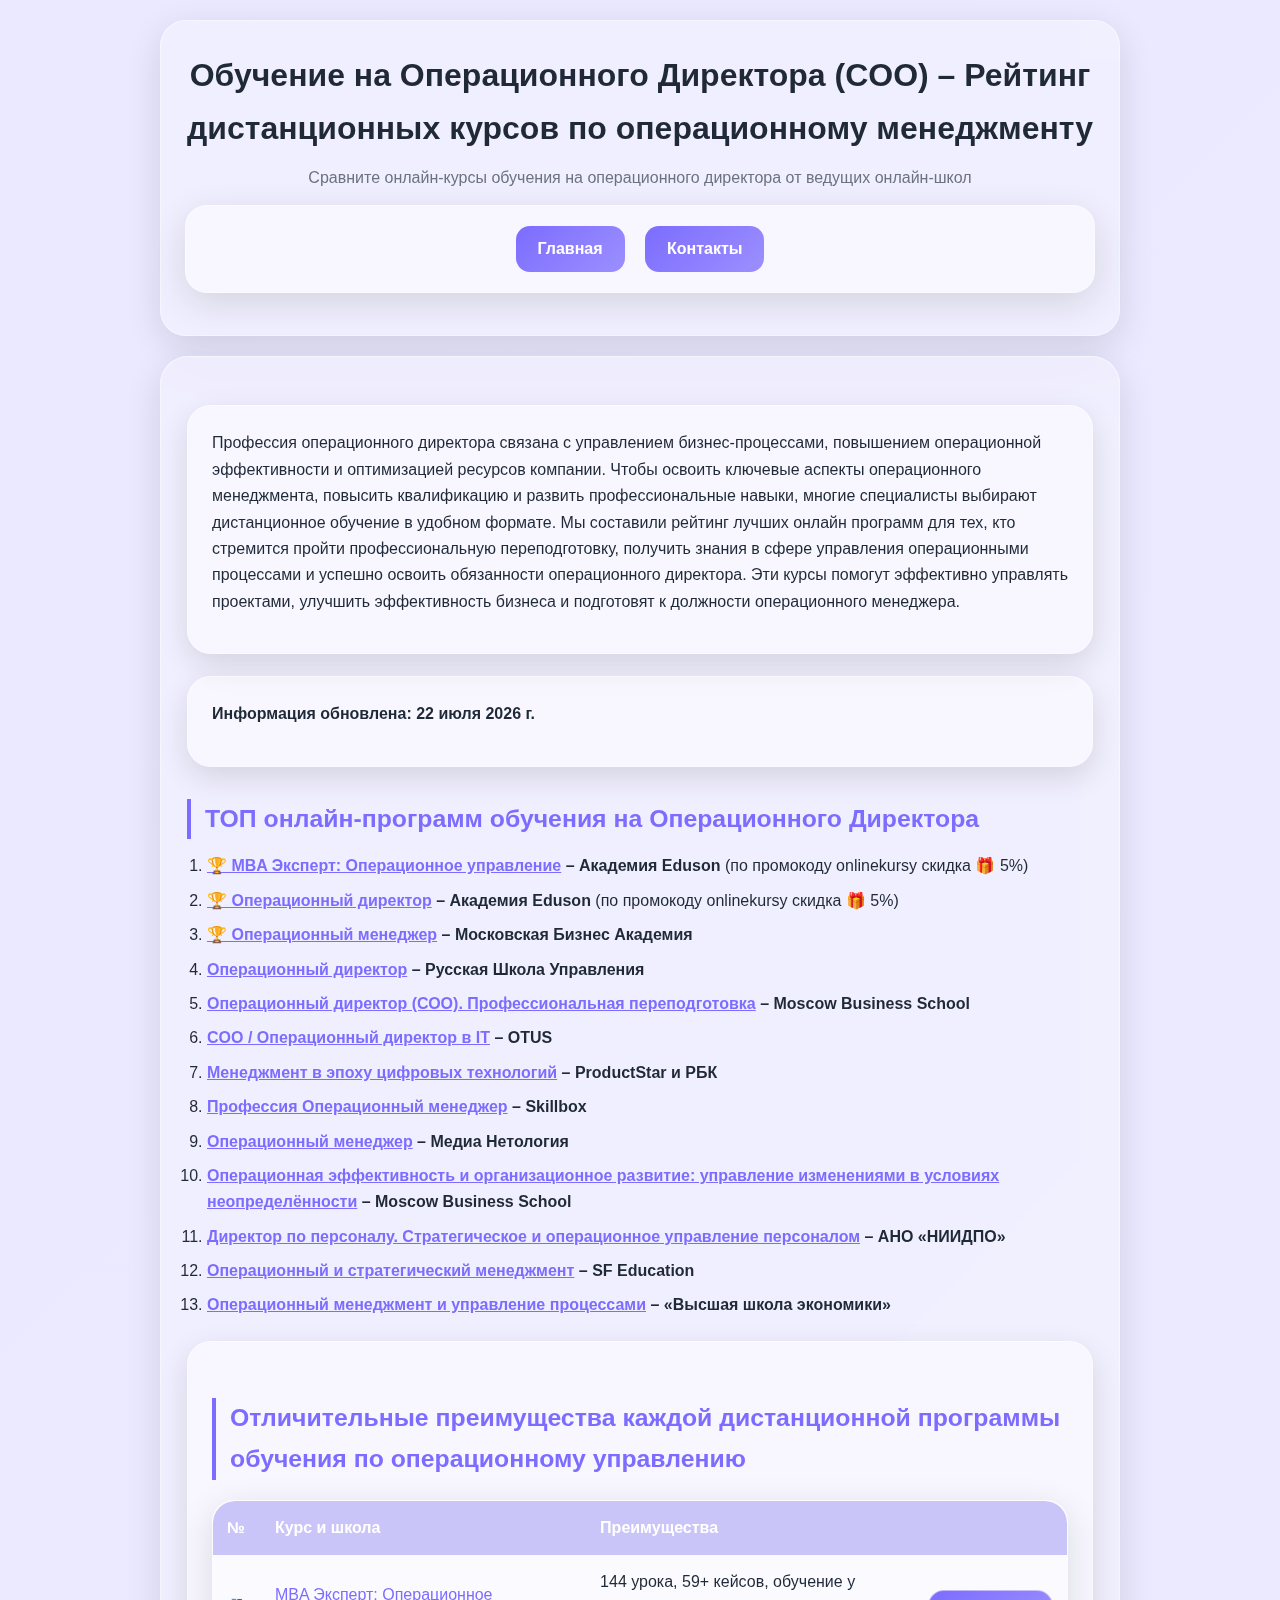
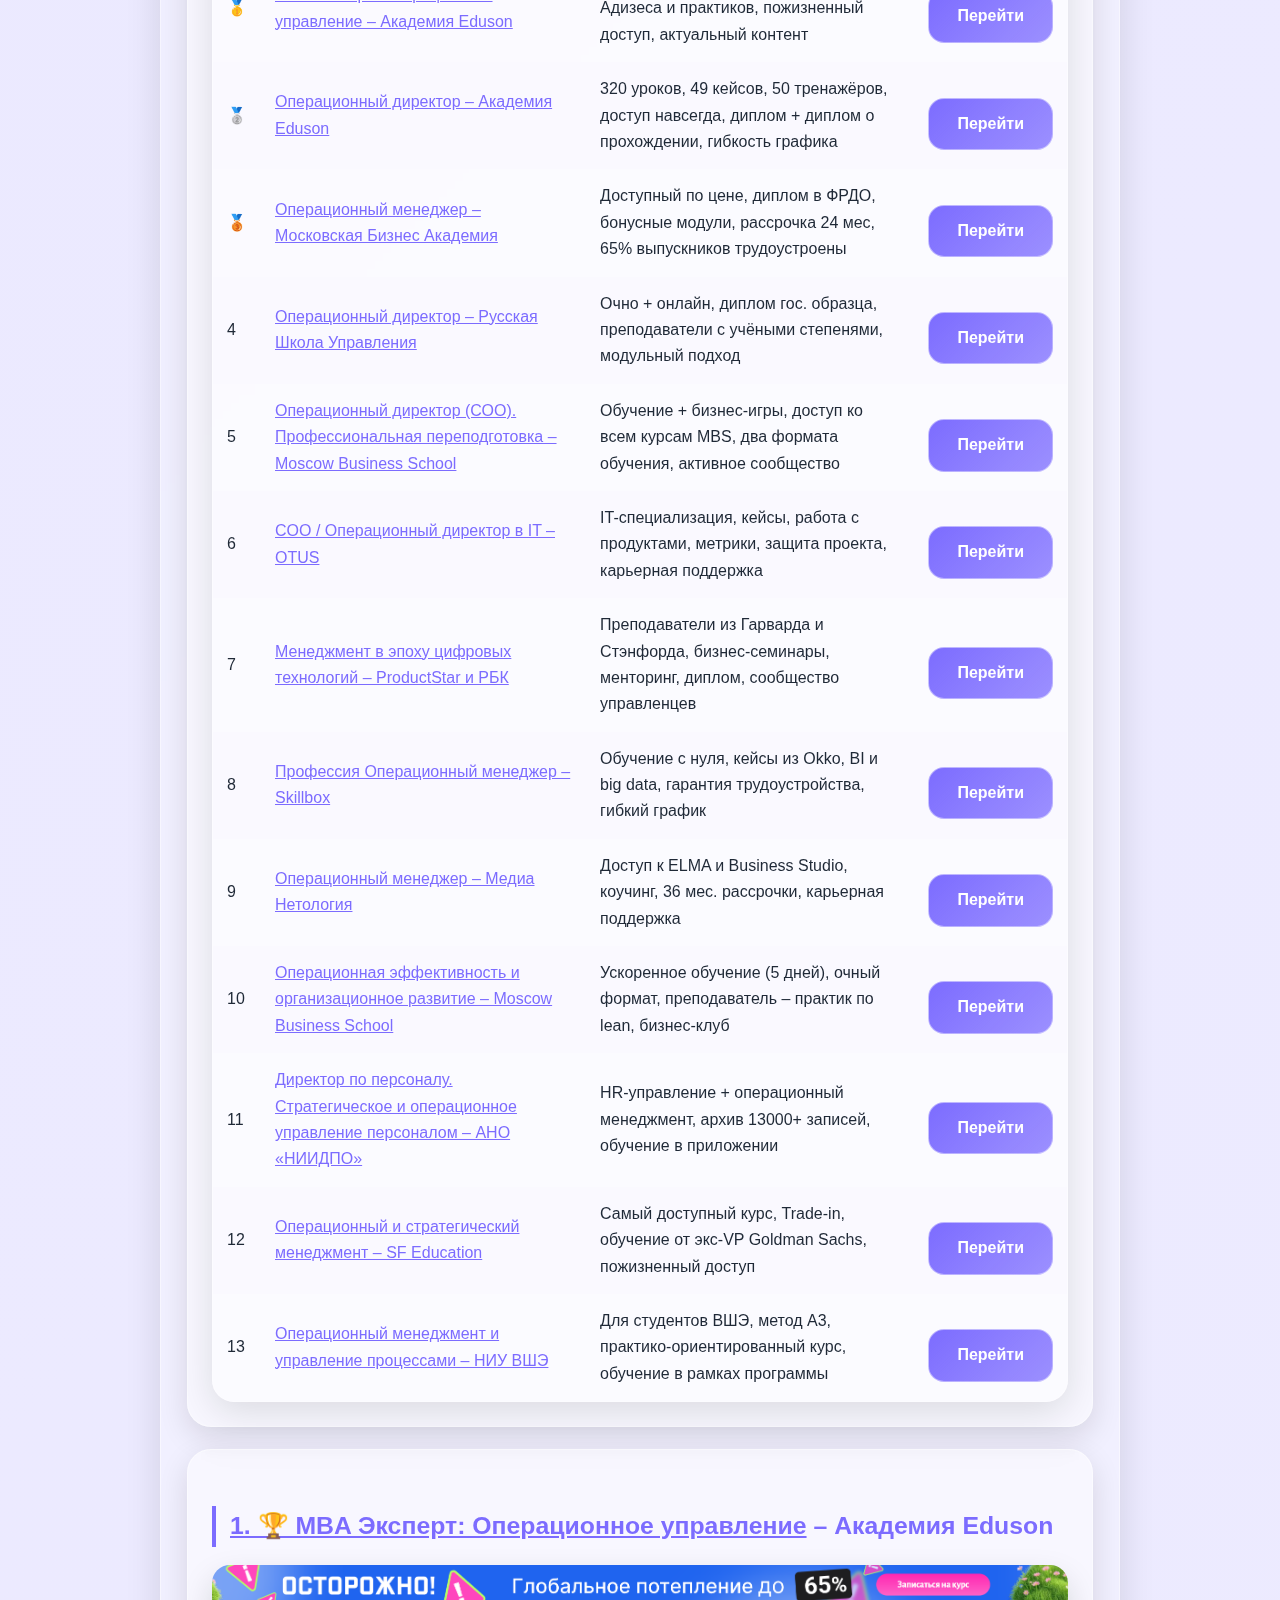
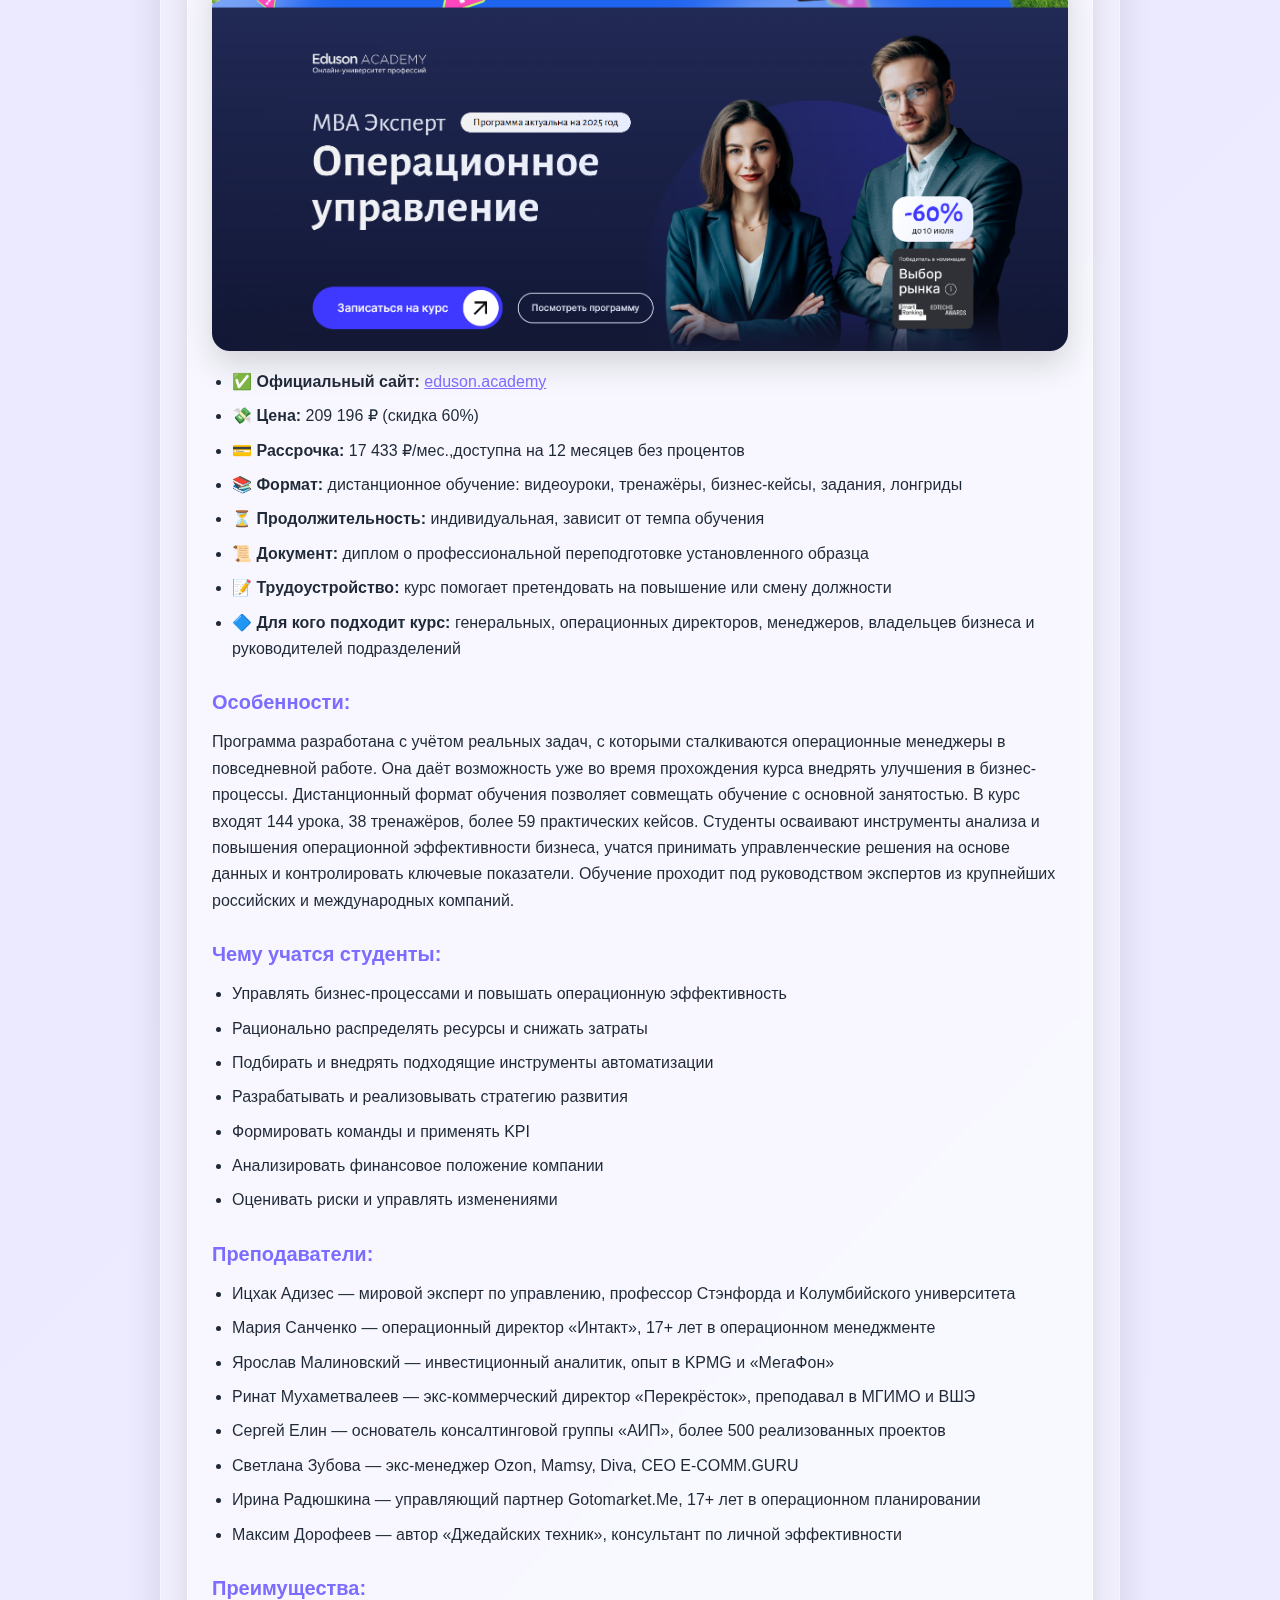
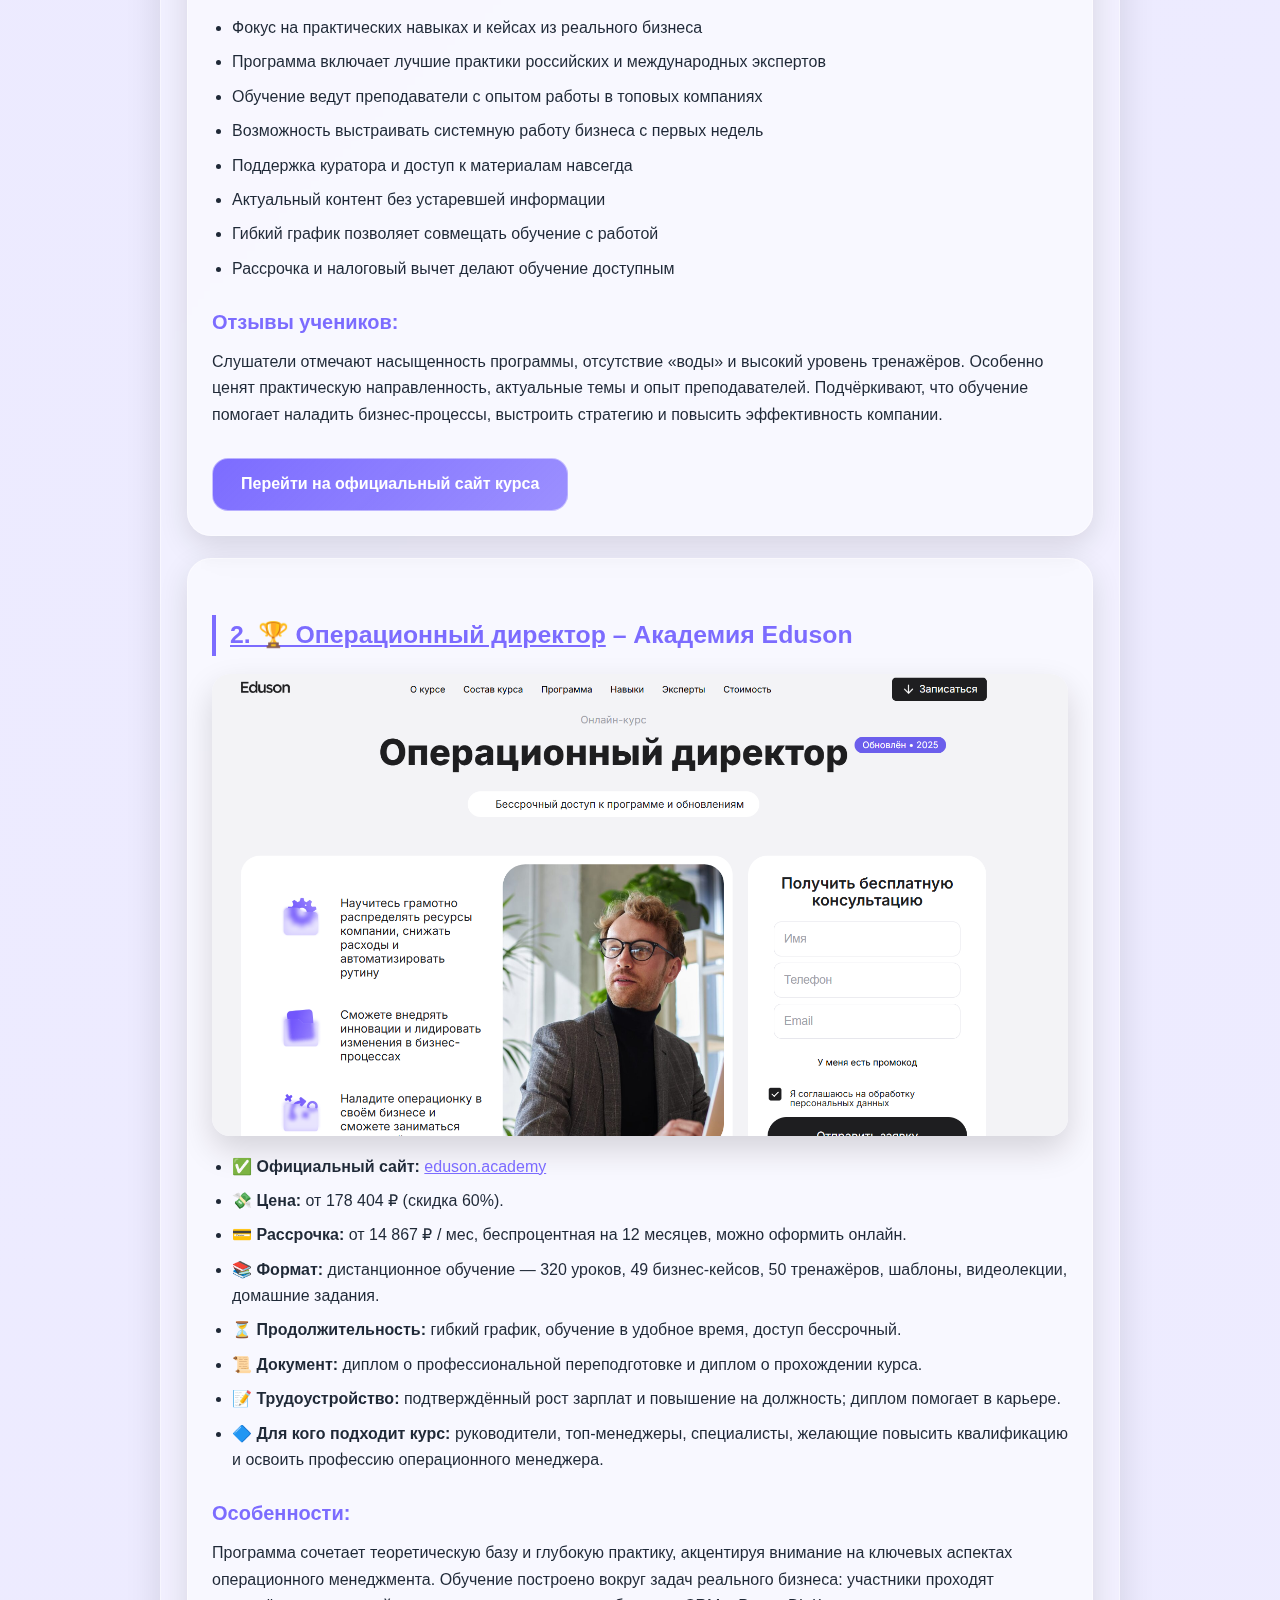
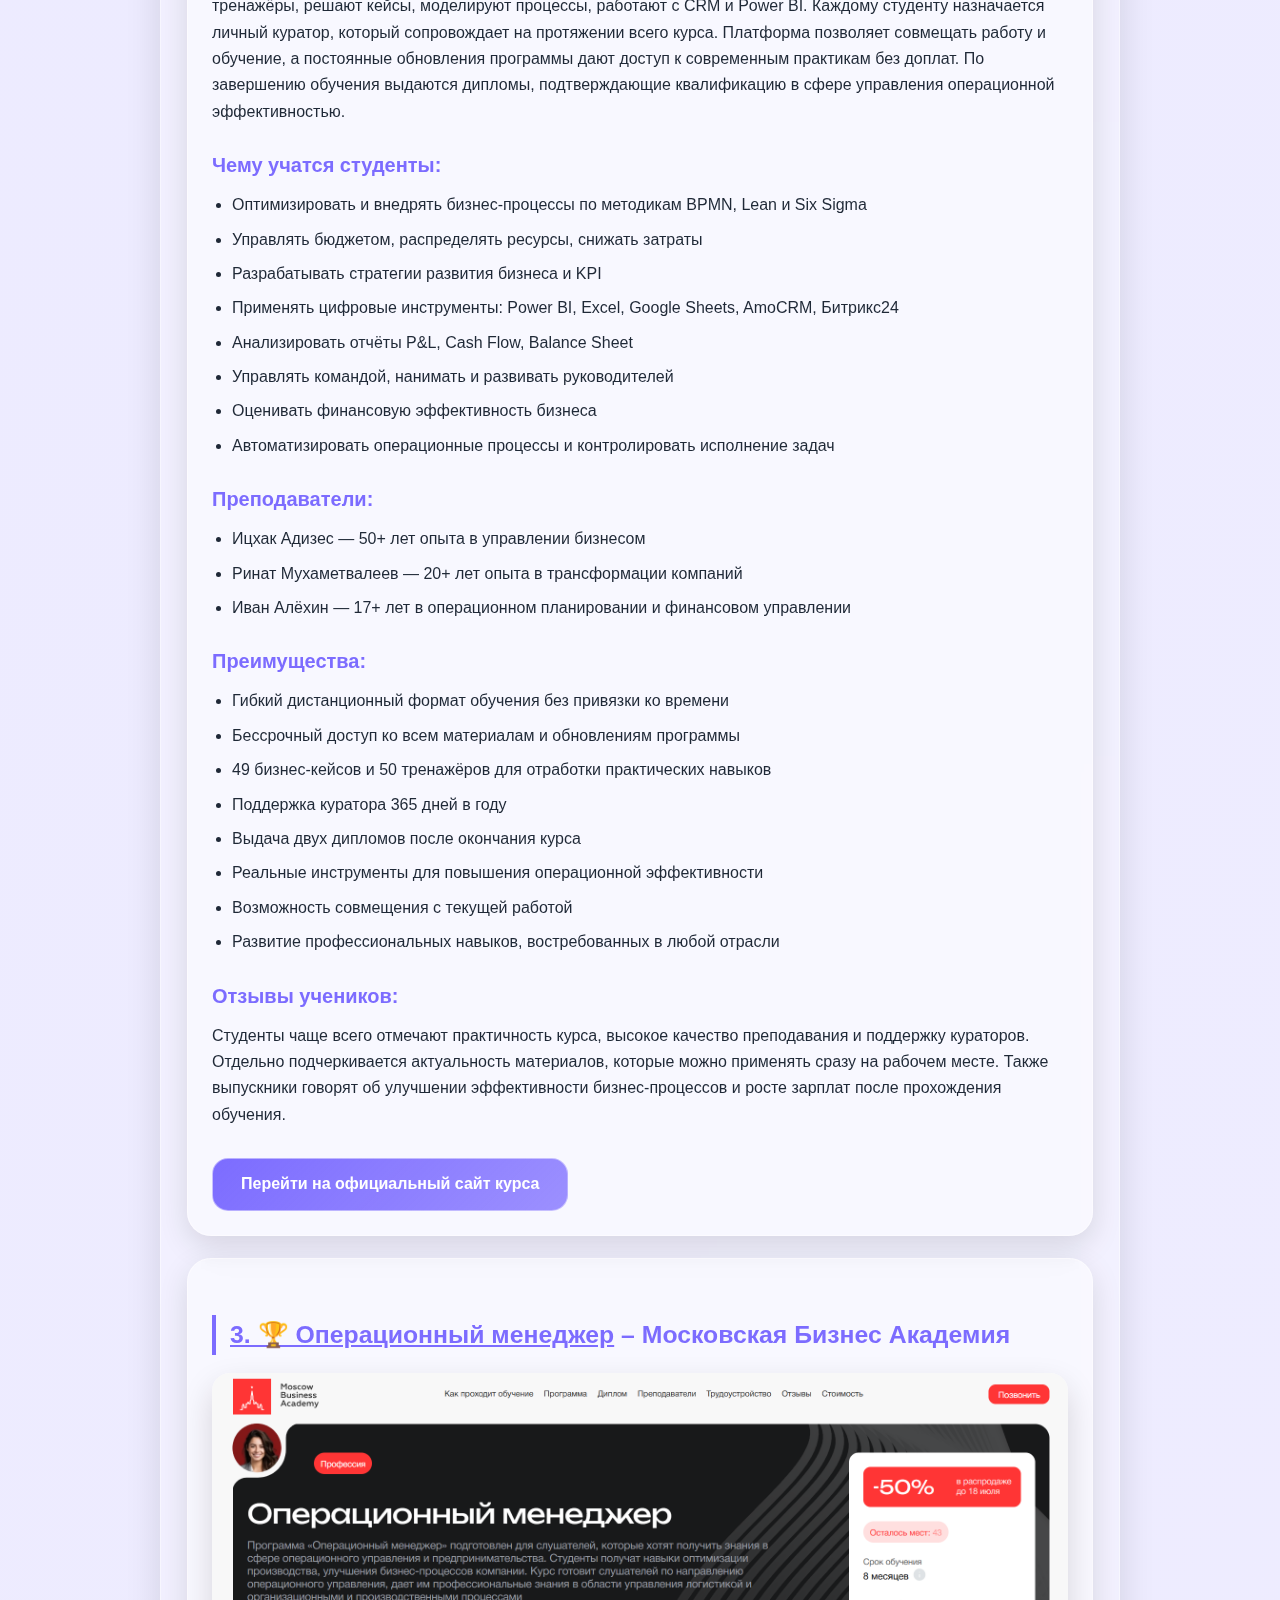
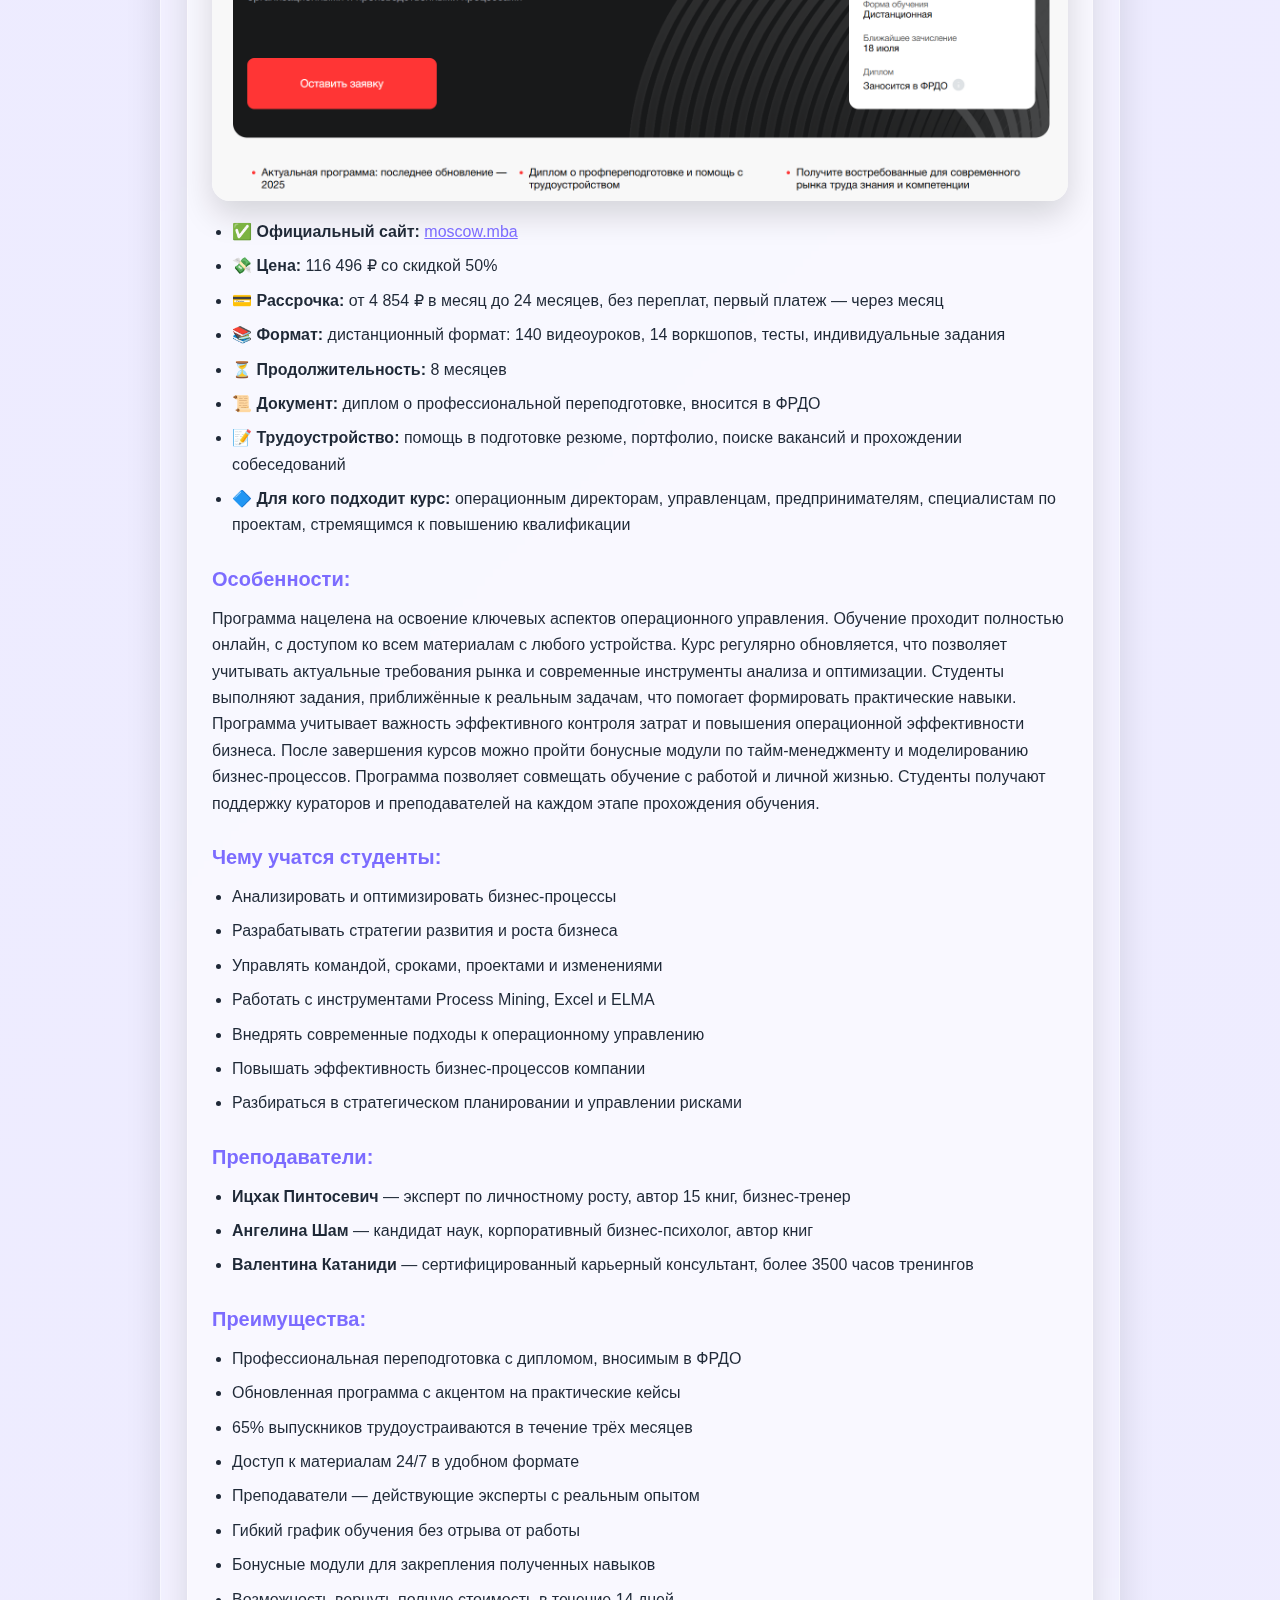
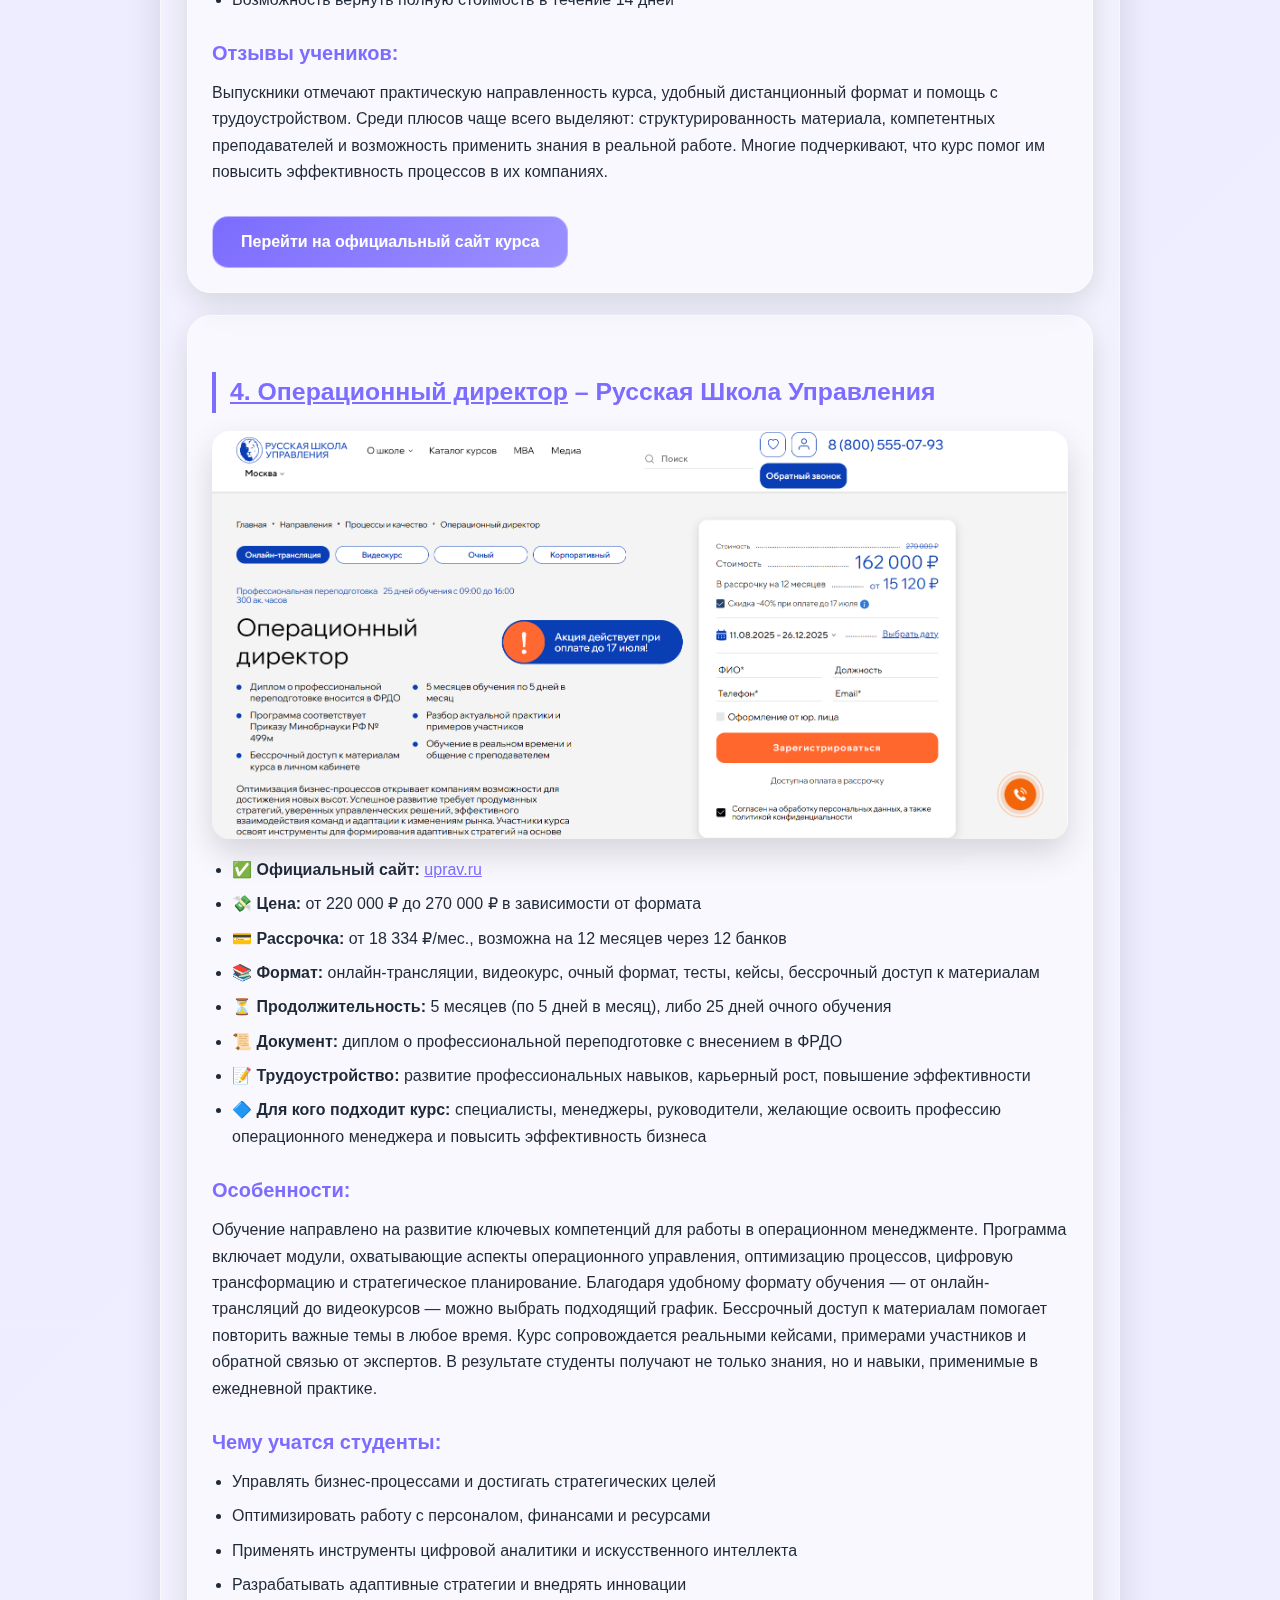
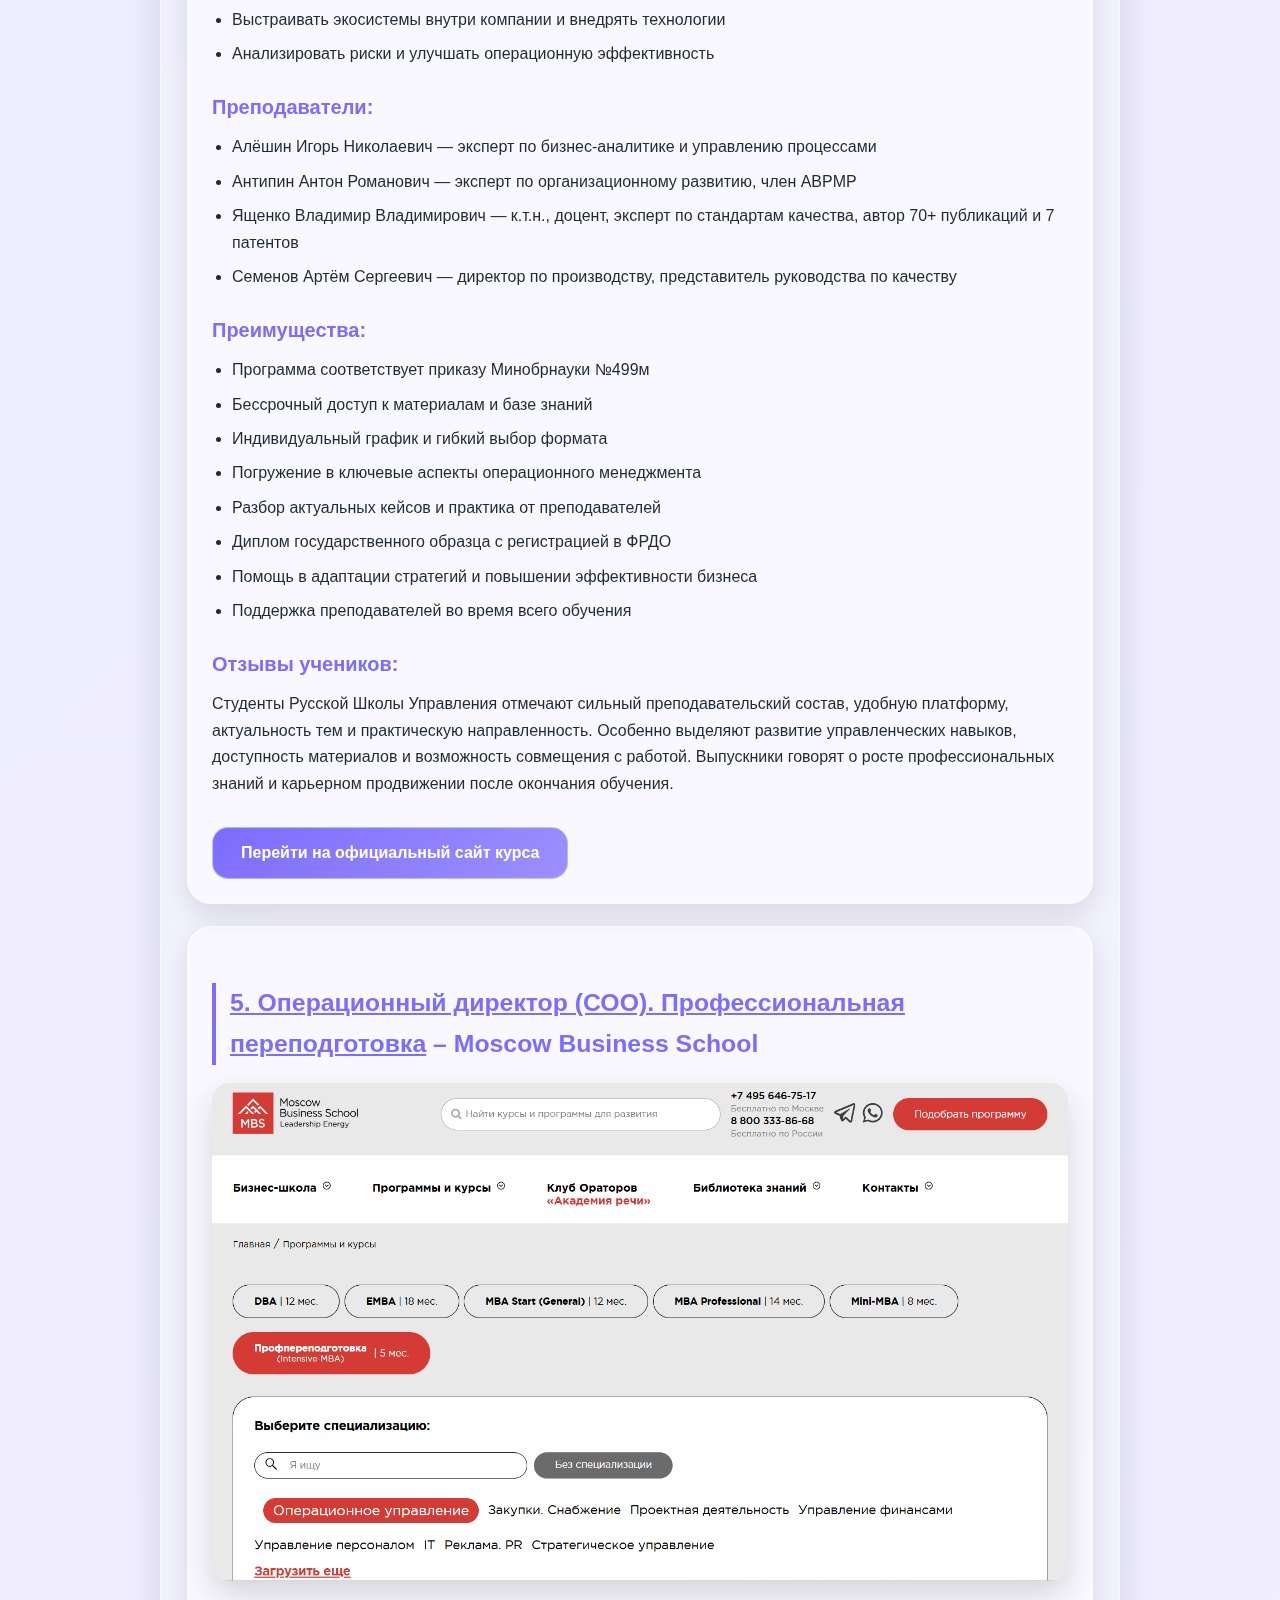
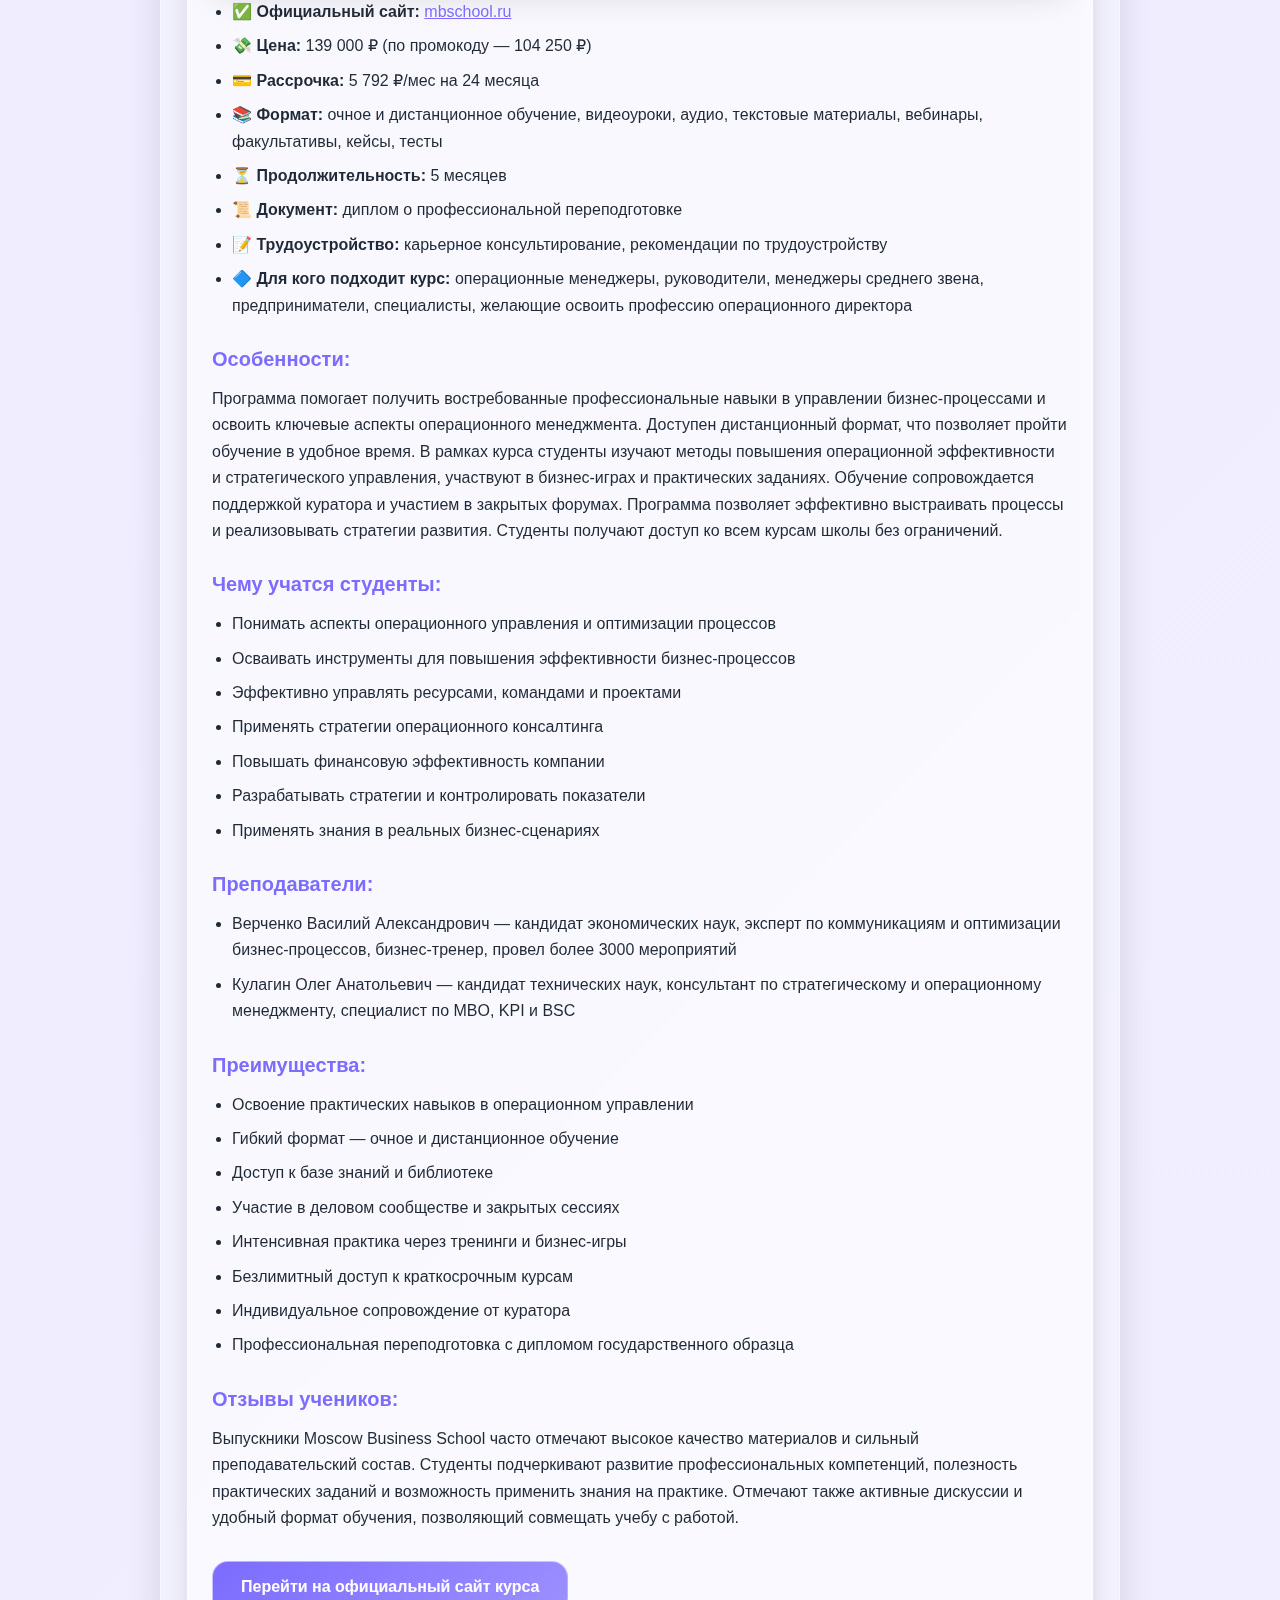
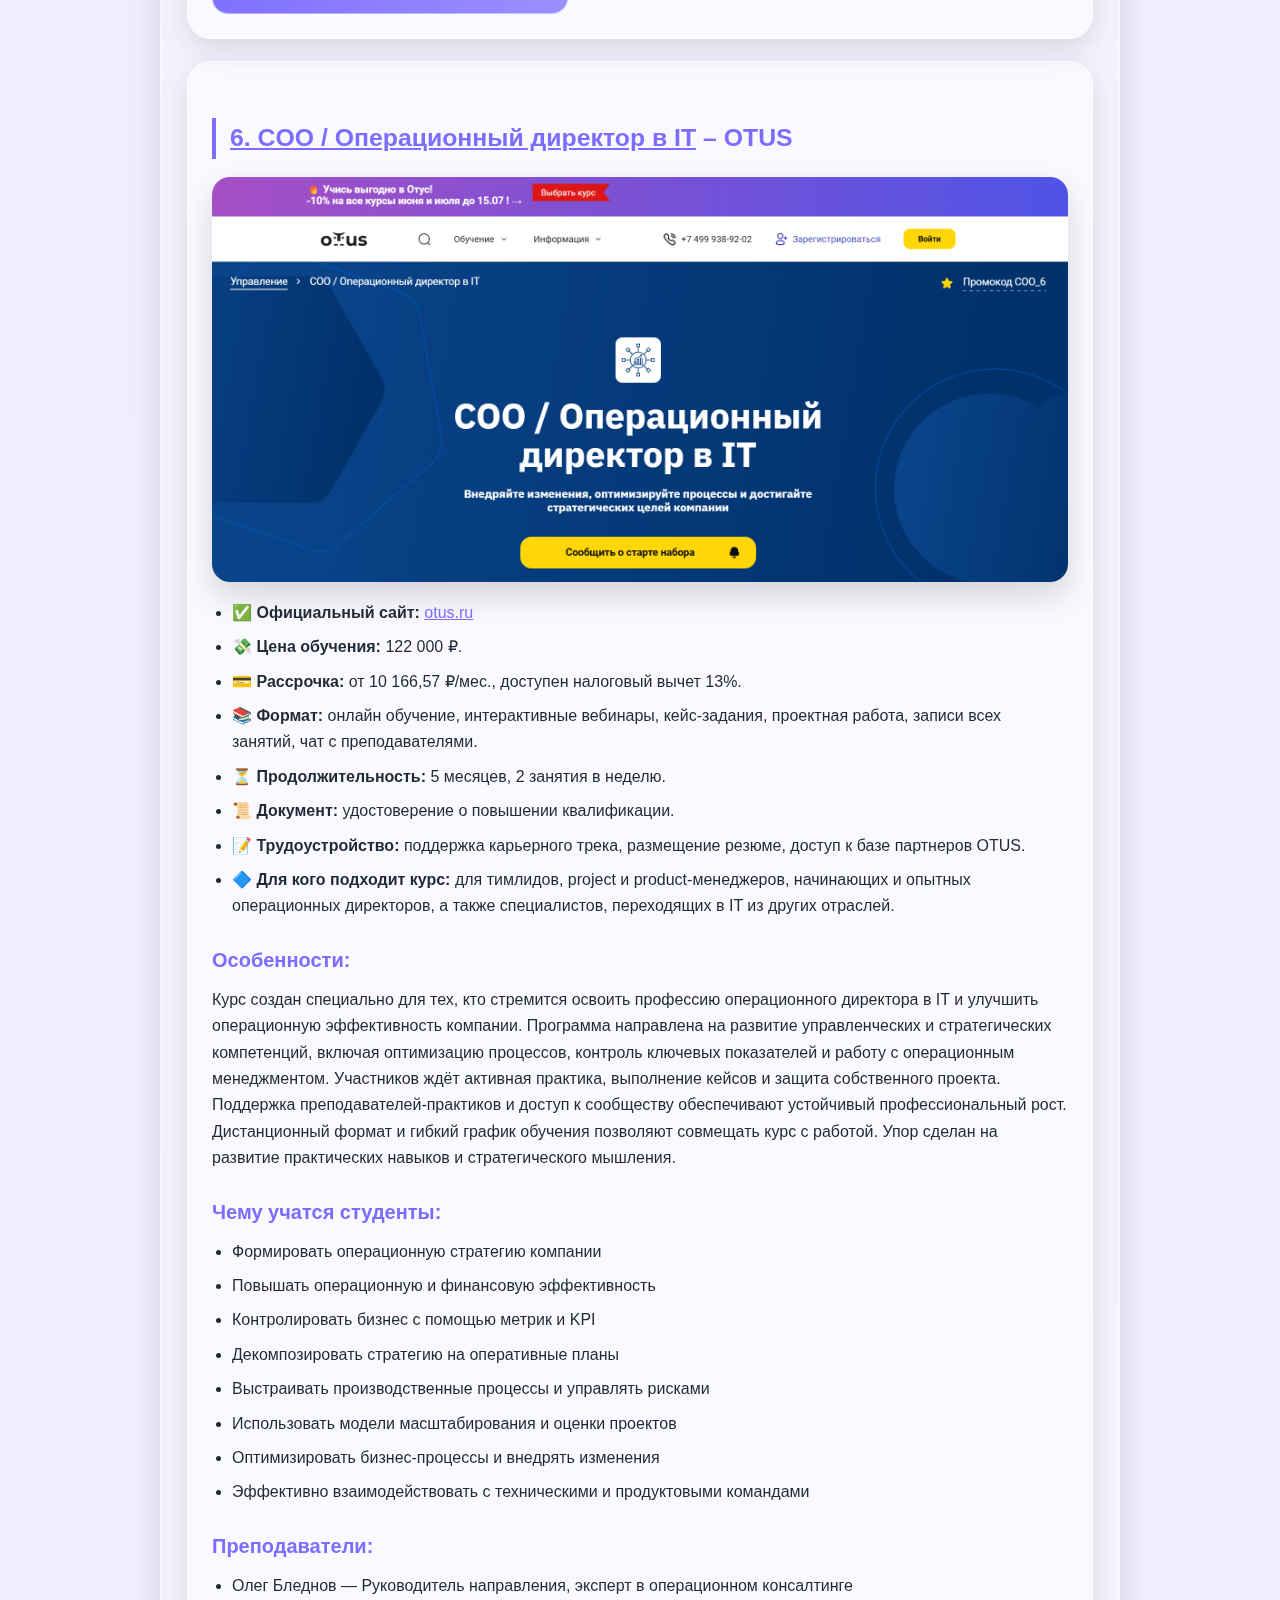
<file: index.html>
<!DOCTYPE html>
<html lang="ru">
<head>
    <meta charset="UTF-8">
    <meta name="viewport" content="width=device-width, initial-scale=1.0">
    <title>Обучение на Операционного Директора (COO): [ТОП-13, 2026 год], лучшие онлайн-курсы по операционному менеджменту</title>
    <meta name="description" content="Рейтинг самых популярных онлайн-курсов на операционного директора (COO), обучение операционному менеджменту: переподготовка и повышение квалификации для операционного директора в Москве и регионах РФ в 2026 году: регулярно обновляется > реальные отзывы студентов" />

    <meta property="og:title" content="Обучение на Операционного Директора (COO): [ТОП-13, 2026 год], лучшие онлайн-курсы по операционному менеджменту">
    <meta property="og:description" content="Рейтинг самых популярных онлайн-курсов на операционного директора (COO), обучение операционному менеджменту: переподготовка и повышение квалификации для операционного директора в Москве и регионах РФ в 2026 году: регулярно обновляется > реальные отзывы студентов">
    <meta property="og:image" content="1.jpg">
    <meta property="og:url" content="https://operacionnyj-direktor-obuchenie.vercel.app/">

    <link rel="icon" type="image/png" href="favicon.png">

    <link rel="stylesheet" href="styles.css">

    <meta name="yandex-verification" content="6748166f4032b15f" />








    
    <script>
document.addEventListener("DOMContentLoaded", function () {
    // Получаем все ссылки на странице
    let links = document.querySelectorAll("a[href]");

    links.forEach(function (link) {
        // Проверяем, является ли ссылка внешней
        if (link.hostname !== window.location.hostname) {
            link.setAttribute("target", "_blank");
            link.setAttribute("rel", "noopener noreferrer");
            link.classList.add("external-link"); // Добавляем класс для стилей
        }
    });
});
</script>
</head>
<body>

    <header>
        <h1>Обучение на Операционного Директора (COO) – Рейтинг дистанционных курсов по операционному менеджменту</h1>
<p>Сравните онлайн-курсы обучения на операционного директора от ведущих онлайн-школ</p>
  

        <nav>
            <a href="/">Главная</a>
            <a href="#footer">Контакты</a>
        </nav>
          </header>


    <main>


        <div class="course">
        <p>Профессия операционного директора связана с управлением бизнес-процессами, повышением операционной эффективности и оптимизацией ресурсов компании. Чтобы освоить ключевые аспекты операционного менеджмента, повысить квалификацию и развить профессиональные навыки, многие специалисты выбирают дистанционное обучение в удобном формате. Мы составили рейтинг лучших онлайн программ для тех, кто стремится пройти профессиональную переподготовку, получить знания в сфере управления операционными процессами и успешно освоить обязанности операционного директора. Эти курсы помогут эффективно управлять проектами, улучшить эффективность бизнеса и подготовят к должности операционного менеджера.</p>



        </div>

         <div class="course">
         <b><p class="update-date">Информация обновлена: <span id="update-date"></span></p></b>
         </div>

        <h2>ТОП онлайн-программ обучения на Операционного Директора</h2>



<ol>
<li><strong><a href="https://view.edpstep.com/click?o=95&a=509&sub_id1=vercel-oper-dir-1&deep_link=https://eduson.academy/mba-operations">🏆 MBA Эксперт: Операционное управление</a> &ndash; Академия Eduson</strong> (по промокоду onlinekursy скидка 🎁 5%)</li>
<li><strong><a href="https://view.edpstep.com/click?o=95&a=509&sub_id1=vercel-oper-dir-2&deep_link=https://eduson.academy/operations-director">🏆 Операционный директор</a> &ndash; Академия Eduson</strong> (по промокоду onlinekursy скидка 🎁 5%)</li>
<li><strong><a href="https://click.goleadcpa.ru/click?o=14&a=5&sub_id1=vercel-oper-dir&deep_link=https://moscow.mba/programs/profession/online/operacionnyj-menedzher">🏆 Операционный менеджер</a> &ndash; Московская Бизнес Академия</strong></li>
<li><strong><a href="https://view.edpstep.com/click?o=28&a=509&sub_id1=vercel-oper-dir&deep_link=https://uprav.ru/kursy-po-kachestvu/operatsionnyy-direktor-online/">Операционный директор</a> &ndash; Русская Школа Управления</strong></li>
<li><strong><a href="https://view.edpstep.com/click?o=39&a=509&sub_id1=vercel-oper-dir-1&deep_link=https://mbschool.ru/seminars/intensive_mba/operacionnoe-upravlenie/">Операционный директор (СОО). Профессиональная переподготовка</a> &ndash; Moscow Business School</strong></li>
<li><strong><a href="https://go.redav.online/e54b8166f5ddd290?erid=LdtCJyCA3&m=1">COO / Операционный директор в IT</a> &ndash; OTUS</strong></li>
<li><strong><a href="https://go.redav.online/6697a0115e43e370?erid=LdtCKZX7K&m=1">Менеджмент в эпоху цифровых технологий</a> &ndash; ProductStar и РБК</strong></li>
<li><strong><a href="https://go.redav.online/be64de7fd2852240?erid=2VfnxxcSezk&m=1">Профессия Операционный менеджер</a> &ndash; Skillbox</strong></li>
<li><strong><a href="https://go.redav.online/d2a3227d7ccbc9b0?erid=LdtCKCxkP&m=1">Операционный менеджер</a> &ndash; Медиа Нетология</strong></li>
<li><strong><a href="https://view.edpstep.com/click?o=39&a=509&sub_id1=vercel-oper-dir-2&deep_link=https://mbschool.ru/seminars/7493/">Операционная эффективность и организационное развитие: управление изменениями в условиях неопределённости</a> &ndash; Moscow Business School</strong></li>
<li><strong><a href="https://go.redav.online/4b06d657a8098b10?erid=LdtCKE5Jt&m=1">Директор по персоналу. Стратегическое и операционное управление персоналом</a> &ndash; АНО &laquo;НИИДПО&raquo;</strong></li>
<li><strong><a href="https://view.edpstep.com/click?o=4&a=509&sub_id1=vercel-oper-dir&deep_link=https://sf.education/strategicmanagement">Операционный и стратегический менеджмент</a> &ndash; SF Education</strong></li>
<li><strong><a href="https://www.hse.ru/ba/bba/courses/835136594.html">Операционный менеджмент и управление процессами</a> &ndash; &laquo;Высшая школа экономики&raquo;</strong></li>
</ol>



<div class="course">

      <h2>Отличительные преимущества каждой дистанционной программы обучения по операционному управлению</h2>

<table class="responsive-table">
  <thead style="background-color:#f5f5f5;">
    <tr>
      <th>№</th>
      <th>Курс и школа</th>
      <th>Преимущества</th>
      <th></th>
    </tr>
  </thead>
  <tbody>
    <tr>
      <td>🥇</td>
      <td><a href="https://view.edpstep.com/click?o=95&a=509&sub_id1=vercel-oper-dir-1&deep_link=https://eduson.academy/mba-operations">MBA Эксперт: Операционное управление – Академия Eduson</a></td>
      <td>144 урока, 59+ кейсов, обучение у Адизеса и практиков, пожизненный доступ, актуальный контент</td>
      <td><a class="btn" href="https://view.edpstep.com/click?o=95&a=509&sub_id1=vercel-oper-dir-1&deep_link=https://eduson.academy/mba-operations">Перейти</a></td>
    </tr>
    <tr>
      <td>🥈</td>
      <td><a href="https://view.edpstep.com/click?o=95&a=509&sub_id1=vercel-oper-dir-2&deep_link=https://eduson.academy/operations-director">Операционный директор – Академия Eduson</a></td>
      <td>320 уроков, 49 кейсов, 50 тренажёров, доступ навсегда, диплом + диплом о прохождении, гибкость графика</td>
      <td><a class="btn" href="https://view.edpstep.com/click?o=95&a=509&sub_id1=vercel-oper-dir-2&deep_link=https://eduson.academy/operations-director">Перейти</a></td>
    </tr>
    <tr>
      <td>🥉</td>
      <td><a href="https://click.goleadcpa.ru/click?o=14&a=5&sub_id1=vercel-oper-dir&deep_link=https://moscow.mba/programs/profession/online/operacionnyj-menedzher">Операционный менеджер – Московская Бизнес Академия</a></td>
      <td>Доступный по цене, диплом в ФРДО, бонусные модули, рассрочка 24 мес, 65% выпускников трудоустроены</td>
      <td><a class="btn" href="https://click.goleadcpa.ru/click?o=14&a=5&sub_id1=vercel-oper-dir&deep_link=https://moscow.mba/programs/profession/online/operacionnyj-menedzher">Перейти</a></td>
    </tr>
    <tr>
      <td>4</td>
      <td><a href="https://view.edpstep.com/click?o=28&a=509&sub_id1=vercel-oper-dir&deep_link=https://uprav.ru/kursy-po-kachestvu/operatsionnyy-direktor-online/">Операционный директор – Русская Школа Управления</a></td>
      <td>Очно + онлайн, диплом гос. образца, преподаватели с учёными степенями, модульный подход</td>
      <td><a class="btn" href="https://view.edpstep.com/click?o=28&a=509&sub_id1=vercel-oper-dir&deep_link=https://uprav.ru/kursy-po-kachestvu/operatsionnyy-direktor-online/">Перейти</a></td>
    </tr>
    <tr>
      <td>5</td>
      <td><a href="https://view.edpstep.com/click?o=39&a=509&sub_id1=vercel-oper-dir-1&deep_link=https://mbschool.ru/seminars/intensive_mba/operacionnoe-upravlenie/">Операционный директор (СОО). Профессиональная переподготовка – Moscow Business School</a></td>
      <td>Обучение + бизнес-игры, доступ ко всем курсам MBS, два формата обучения, активное сообщество</td>
      <td><a class="btn" href="https://view.edpstep.com/click?o=39&a=509&sub_id1=vercel-oper-dir-1&deep_link=https://mbschool.ru/seminars/intensive_mba/operacionnoe-upravlenie/">Перейти</a></td>
    </tr>
    <tr>
      <td>6</td>
      <td><a href="https://go.redav.online/e54b8166f5ddd290?erid=LdtCJyCA3&m=1">COO / Операционный директор в IT – OTUS</a></td>
      <td>IT-специализация, кейсы, работа с продуктами, метрики, защита проекта, карьерная поддержка</td>
      <td><a class="btn" href="https://go.redav.online/e54b8166f5ddd290?erid=LdtCJyCA3&m=1">Перейти</a></td>
    </tr>
    <tr>
      <td>7</td>
      <td><a href="https://go.redav.online/6697a0115e43e370?erid=LdtCKZX7K&m=1">Менеджмент в эпоху цифровых технологий – ProductStar и РБК</a></td>
      <td>Преподаватели из Гарварда и Стэнфорда, бизнес-семинары, менторинг, диплом, сообщество управленцев</td>
      <td><a class="btn" href="https://go.redav.online/6697a0115e43e370?erid=LdtCKZX7K&m=1">Перейти</a></td>
    </tr>
    <tr>
      <td>8</td>
      <td><a href="https://go.redav.online/be64de7fd2852240?erid=2VfnxxcSezk&m=1">Профессия Операционный менеджер – Skillbox</a></td>
      <td>Обучение с нуля, кейсы из Okko, BI и big data, гарантия трудоустройства, гибкий график</td>
      <td><a class="btn" href="https://go.redav.online/be64de7fd2852240?erid=2VfnxxcSezk&m=1">Перейти</a></td>
    </tr>
    <tr>
      <td>9</td>
      <td><a href="https://go.redav.online/d2a3227d7ccbc9b0?erid=LdtCKCxkP&m=1">Операционный менеджер – Медиа Нетология</a></td>
      <td>Доступ к ELMA и Business Studio, коучинг, 36 мес. рассрочки, карьерная поддержка</td>
      <td><a class="btn" href="https://go.redav.online/d2a3227d7ccbc9b0?erid=LdtCKCxkP&m=1">Перейти</a></td>
    </tr>
    <tr>
      <td>10</td>
      <td><a href="https://view.edpstep.com/click?o=39&a=509&sub_id1=vercel-oper-dir-2&deep_link=https://mbschool.ru/seminars/7493/">Операционная эффективность и организационное развитие – Moscow Business School</a></td>
      <td>Ускоренное обучение (5 дней), очный формат, преподаватель – практик по lean, бизнес-клуб</td>
      <td><a class="btn" href="https://view.edpstep.com/click?o=39&a=509&sub_id1=vercel-oper-dir-2&deep_link=https://mbschool.ru/seminars/7493/">Перейти</a></td>
    </tr>
    <tr>
      <td>11</td>
      <td><a href="https://go.redav.online/4b06d657a8098b10?erid=LdtCKE5Jt&m=1">Директор по персоналу. Стратегическое и операционное управление персоналом – АНО «НИИДПО»</a></td>
      <td>HR-управление + операционный менеджмент, архив 13000+ записей, обучение в приложении</td>
      <td><a class="btn" href="https://go.redav.online/4b06d657a8098b10?erid=LdtCKE5Jt&m=1">Перейти</a></td>
    </tr>
    <tr>
      <td>12</td>
      <td><a href="https://view.edpstep.com/click?o=4&a=509&sub_id1=vercel-oper-dir&deep_link=https://sf.education/strategicmanagement">Операционный и стратегический менеджмент – SF Education</a></td>
      <td>Самый доступный курс, Trade-in, обучение от экс-VP Goldman Sachs, пожизненный доступ</td>
      <td><a class="btn" href="https://view.edpstep.com/click?o=4&a=509&sub_id1=vercel-oper-dir&deep_link=https://sf.education/strategicmanagement">Перейти</a></td>
    </tr>
    <tr>
      <td>13</td>
      <td><a href="https://www.hse.ru/ba/bba/courses/835136594.html">Операционный менеджмент и управление процессами – НИУ ВШЭ</a></td>
      <td>Для студентов ВШЭ, метод A3, практико-ориентированный курс, обучение в рамках программы</td>
      <td><a class="btn" href="https://www.hse.ru/ba/bba/courses/835136594.html">Перейти</a></td>
    </tr>
  </tbody>
</table>



</div>


       <div class="course">
<h2><a href="https://view.edpstep.com/click?o=95&a=509&sub_id1=vercel-oper-dir-1&deep_link=https://eduson.academy/mba-operations">1. 🏆
MBA Эксперт: Операционное управление</a> &ndash; Академия Eduson</h2>
<p><img class="school-image" src="1.png" alt="MBA Эксперт: Операционное управление &mdash; Академия Eduson" /></p>
<ul>
<li><strong>✅ Официальный сайт:&nbsp;</strong><a href="https://view.edpstep.com/click?o=95&a=509&sub_id1=vercel-oper-dir-1&deep_link=https://eduson.academy/mba-operations">eduson.academy</a></li>
<li><strong>💸 Цена:</strong> 209 196 ₽ (скидка 60%)</li>
<li><strong>💳 Рассрочка:</strong> 17 433 ₽/мес.,доступна на 12 месяцев без процентов</li>
<li><strong>📚 Формат:</strong> дистанционное обучение: видеоуроки, тренажёры, бизнес-кейсы, задания, лонгриды</li>
<li><strong>⏳ Продолжительность:</strong> индивидуальная, зависит от темпа обучения</li>
<li><strong>📜 Документ:</strong> диплом о профессиональной переподготовке установленного образца</li>
<li><strong>📝 Трудоустройство:</strong> курс помогает претендовать на повышение или смену должности</li>
<li><strong>🔷 Для кого подходит курс:</strong> генеральных, операционных директоров, менеджеров, владельцев бизнеса и руководителей подразделений</li>
</ul>
<h3>Особенности:</h3>
<p>Программа разработана с учётом реальных задач, с которыми сталкиваются операционные менеджеры в повседневной работе. Она даёт возможность уже во время прохождения курса внедрять улучшения в бизнес-процессы. Дистанционный формат обучения позволяет совмещать обучение с основной занятостью. В курс входят 144 урока, 38 тренажёров, более 59 практических кейсов. Студенты осваивают инструменты анализа и повышения операционной эффективности бизнеса, учатся принимать управленческие решения на основе данных и контролировать ключевые показатели. Обучение проходит под руководством экспертов из крупнейших российских и международных компаний.</p>
<h3>Чему учатся студенты:</h3>
<ul>
<li>Управлять бизнес-процессами и повышать операционную эффективность</li>
<li>Рационально распределять ресурсы и снижать затраты</li>
<li>Подбирать и внедрять подходящие инструменты автоматизации</li>
<li>Разрабатывать и реализовывать стратегию развития</li>
<li>Формировать команды и применять KPI</li>
<li>Анализировать финансовое положение компании</li>
<li>Оценивать риски и управлять изменениями</li>
</ul>
<h3>Преподаватели:</h3>
<ul>
<li>Ицхак Адизес &mdash; мировой эксперт по управлению, профессор Стэнфорда и Колумбийского университета</li>
<li>Мария Санченко &mdash; операционный директор &laquo;Интакт&raquo;, 17+ лет в операционном менеджменте</li>
<li>Ярослав Малиновский &mdash; инвестиционный аналитик, опыт в KPMG и &laquo;МегаФон&raquo;</li>
<li>Ринат Мухаметвалеев &mdash; экс-коммерческий директор &laquo;Перекрёсток&raquo;, преподавал в МГИМО и ВШЭ</li>
<li>Сергей Елин &mdash; основатель консалтинговой группы &laquo;АИП&raquo;, более 500 реализованных проектов</li>
<li>Светлана Зубова &mdash; экс-менеджер Ozon, Mamsy, Diva, CEO E-COMM.GURU</li>
<li>Ирина Радюшкина &mdash; управляющий партнер Gotomarket.Me, 17+ лет в операционном планировании</li>
<li>Максим Дорофеев &mdash; автор &laquo;Джедайских техник&raquo;, консультант по личной эффективности</li>
</ul>
<h3>Преимущества:</h3>
<ul>
<li>Фокус на практических навыках и кейсах из реального бизнеса</li>
<li>Программа включает лучшие практики российских и международных экспертов</li>
<li>Обучение ведут преподаватели с опытом работы в топовых компаниях</li>
<li>Возможность выстраивать системную работу бизнеса с первых недель</li>
<li>Поддержка куратора и доступ к материалам навсегда</li>
<li>Актуальный контент без устаревшей информации</li>
<li>Гибкий график позволяет совмещать обучение с работой</li>
<li>Рассрочка и налоговый вычет делают обучение доступным</li>
</ul>
<h3>Отзывы учеников:</h3>
<p>Слушатели отмечают насыщенность программы, отсутствие &laquo;воды&raquo; и высокий уровень тренажёров. Особенно ценят практическую направленность, актуальные темы и опыт преподавателей. Подчёркивают, что обучение помогает наладить бизнес-процессы, выстроить стратегию и повысить эффективность компании.</p>
<a class="btn" href="https://view.edpstep.com/click?o=95&a=509&sub_id1=vercel-oper-dir-1&deep_link=https://eduson.academy/mba-operations">Перейти на официальный сайт курса</a></div>
<div class="course">
<h2><a href="https://view.edpstep.com/click?o=95&a=509&sub_id1=vercel-oper-dir-2&deep_link=https://eduson.academy/operations-director">2. 🏆
Операционный директор</a> &ndash; Академия Eduson</h2>
<p><img class="school-image" src="2.png" alt="Операционный директор &mdash; Академия Eduson" /></p>
<ul>
<li><strong>✅ Официальный сайт:&nbsp;</strong><a href="https://view.edpstep.com/click?o=95&a=509&sub_id1=vercel-oper-dir-2&deep_link=https://eduson.academy/operations-director">eduson.academy</a></li>
<li><strong>💸 Цена:</strong> от 178 404 ₽ (скидка 60%).</li>
<li><strong>💳 Рассрочка:</strong> от 14 867 ₽ / мес, беспроцентная на 12 месяцев, можно оформить онлайн.</li>
<li><strong>📚 Формат:</strong> дистанционное обучение &mdash; 320 уроков, 49 бизнес-кейсов, 50 тренажёров, шаблоны, видеолекции, домашние задания.</li>
<li><strong>⏳ Продолжительность:</strong> гибкий график, обучение в удобное время, доступ бессрочный.</li>
<li><strong>📜 Документ:</strong> диплом о профессиональной переподготовке и диплом о прохождении курса.</li>
<li><strong>📝 Трудоустройство:</strong> подтверждённый рост зарплат и повышение на должность; диплом помогает в карьере.</li>
<li><strong>🔷 Для кого подходит курс:</strong> руководители, топ-менеджеры, специалисты, желающие повысить квалификацию и освоить профессию операционного менеджера.</li>
</ul>
<h3>Особенности:</h3>
<p>Программа сочетает теоретическую базу и глубокую практику, акцентируя внимание на ключевых аспектах операционного менеджмента. Обучение построено вокруг задач реального бизнеса: участники проходят тренажёры, решают кейсы, моделируют процессы, работают с CRM и Power BI. Каждому студенту назначается личный куратор, который сопровождает на протяжении всего курса. Платформа позволяет совмещать работу и обучение, а постоянные обновления программы дают доступ к современным практикам без доплат. По завершению обучения выдаются дипломы, подтверждающие квалификацию в сфере управления операционной эффективностью.</p>
<h3>Чему учатся студенты:</h3>
<ul>
<li>Оптимизировать и внедрять бизнес-процессы по методикам BPMN, Lean и Six Sigma</li>
<li>Управлять бюджетом, распределять ресурсы, снижать затраты</li>
<li>Разрабатывать стратегии развития бизнеса и KPI</li>
<li>Применять цифровые инструменты: Power BI, Excel, Google Sheets, AmoCRM, Битрикс24</li>
<li>Анализировать отчёты P&amp;L, Cash Flow, Balance Sheet</li>
<li>Управлять командой, нанимать и развивать руководителей</li>
<li>Оценивать финансовую эффективность бизнеса</li>
<li>Автоматизировать операционные процессы и контролировать исполнение задач</li>
</ul>
<h3>Преподаватели:</h3>
<ul>
<li>Ицхак Адизес &mdash; 50+ лет опыта в управлении бизнесом</li>
<li>Ринат Мухаметвалеев &mdash; 20+ лет опыта в трансформации компаний</li>
<li>Иван Алёхин &mdash; 17+ лет в операционном планировании и финансовом управлении</li>
</ul>
<h3>Преимущества:</h3>
<ul>
<li>Гибкий дистанционный формат обучения без привязки ко времени</li>
<li>Бессрочный доступ ко всем материалам и обновлениям программы</li>
<li>49 бизнес-кейсов и 50 тренажёров для отработки практических навыков</li>
<li>Поддержка куратора 365 дней в году</li>
<li>Выдача двух дипломов после окончания курса</li>
<li>Реальные инструменты для повышения операционной эффективности</li>
<li>Возможность совмещения с текущей работой</li>
<li>Развитие профессиональных навыков, востребованных в любой отрасли</li>
</ul>
<h3>Отзывы учеников:</h3>
<p>Студенты чаще всего отмечают практичность курса, высокое качество преподавания и поддержку кураторов. Отдельно подчеркивается актуальность материалов, которые можно применять сразу на рабочем месте. Также выпускники говорят об улучшении эффективности бизнес-процессов и росте зарплат после прохождения обучения.</p>
<a class="btn" href="https://view.edpstep.com/click?o=95&a=509&sub_id1=vercel-oper-dir-2&deep_link=https://eduson.academy/operations-director">Перейти на официальный сайт курса</a></div>
<div class="course">
<h2><a href="https://click.goleadcpa.ru/click?o=14&a=5&sub_id1=vercel-oper-dir&deep_link=https://moscow.mba/programs/profession/online/operacionnyj-menedzher">3. 🏆
Операционный менеджер</a> &ndash; Московская Бизнес Академия</h2>
<p><img class="school-image" src="3.png" alt="Операционный менеджер &mdash; Московская Бизнес Академия" /></p>
<ul>
<li><strong>✅ Официальный сайт:&nbsp;</strong><a href="https://click.goleadcpa.ru/click?o=14&a=5&sub_id1=vercel-oper-dir&deep_link=https://moscow.mba/programs/profession/online/operacionnyj-menedzher">moscow.mba</a></li>
<li><strong>💸 Цена:</strong> 116 496 ₽  со скидкой 50% </li>
<li><strong>💳 Рассрочка:</strong> от 4 854 ₽ в месяц до 24 месяцев, без переплат, первый платеж &mdash; через месяц</li>
<li><strong>📚 Формат:</strong> дистанционный формат: 140 видеоуроков, 14 воркшопов, тесты, индивидуальные задания</li>
<li><strong>⏳ Продолжительность:</strong> 8 месяцев</li>
<li><strong>📜 Документ:</strong> диплом о профессиональной переподготовке, вносится в ФРДО</li>
<li><strong>📝 Трудоустройство:</strong> помощь в подготовке резюме, портфолио, поиске вакансий и прохождении собеседований</li>
<li><strong>🔷 Для кого подходит курс:</strong> операционным директорам, управленцам, предпринимателям, специалистам по проектам, стремящимся к повышению квалификации</li>
</ul>
<h3>Особенности:</h3>
<p>Программа нацелена на освоение ключевых аспектов операционного управления. Обучение проходит полностью онлайн, с доступом ко всем материалам с любого устройства. Курс регулярно обновляется, что позволяет учитывать актуальные требования рынка и современные инструменты анализа и оптимизации. Студенты выполняют задания, приближённые к реальным задачам, что помогает формировать практические навыки. Программа учитывает важность эффективного контроля затрат и повышения операционной эффективности бизнеса. После завершения курсов можно пройти бонусные модули по тайм-менеджменту и моделированию бизнес-процессов. Программа позволяет совмещать обучение с работой и личной жизнью. Студенты получают поддержку кураторов и преподавателей на каждом этапе прохождения обучения.</p>
<h3>Чему учатся студенты:</h3>
<ul>
<li>Анализировать и оптимизировать бизнес-процессы</li>
<li>Разрабатывать стратегии развития и роста бизнеса</li>
<li>Управлять командой, сроками, проектами и изменениями</li>
<li>Работать с инструментами Process Mining, Excel и ELMA</li>
<li>Внедрять современные подходы к операционному управлению</li>
<li>Повышать эффективность бизнес-процессов компании</li>
<li>Разбираться в стратегическом планировании и управлении рисками</li>
</ul>
<h3>Преподаватели:</h3>
<ul>
<li><strong>Ицхак Пинтосевич</strong> &mdash; эксперт по личностному росту, автор 15 книг, бизнес-тренер</li>
<li><strong>Ангелина Шам</strong> &mdash; кандидат наук, корпоративный бизнес-психолог, автор книг</li>
<li><strong>Валентина Катаниди</strong> &mdash; сертифицированный карьерный консультант, более 3500 часов тренингов</li>
</ul>
<h3>Преимущества:</h3>
<ul>
<li>Профессиональная переподготовка с дипломом, вносимым в ФРДО</li>
<li>Обновленная программа с акцентом на практические кейсы</li>
<li>65% выпускников трудоустраиваются в течение трёх месяцев</li>
<li>Доступ к материалам 24/7 в удобном формате</li>
<li>Преподаватели &mdash; действующие эксперты с реальным опытом</li>
<li>Гибкий график обучения без отрыва от работы</li>
<li>Бонусные модули для закрепления полученных навыков</li>
<li>Возможность вернуть полную стоимость в течение 14 дней</li>
</ul>
<h3>Отзывы учеников:</h3>
<p>Выпускники отмечают практическую направленность курса, удобный дистанционный формат и помощь с трудоустройством. Среди плюсов чаще всего выделяют: структурированность материала, компетентных преподавателей и возможность применить знания в реальной работе. Многие подчеркивают, что курс помог им повысить эффективность процессов в их компаниях.</p>
<a class="btn" href="https://click.goleadcpa.ru/click?o=14&a=5&sub_id1=vercel-oper-dir&deep_link=https://moscow.mba/programs/profession/online/operacionnyj-menedzher">Перейти на официальный сайт курса</a></div>
<div class="course">
<h2><a href="https://view.edpstep.com/click?o=28&a=509&sub_id1=vercel-oper-dir&deep_link=https://uprav.ru/kursy-po-kachestvu/operatsionnyy-direktor-online/">4. Операционный директор</a> &ndash; Русская Школа Управления</h2>
<img class="school-image" src="4.png" alt="Операционный директор &mdash; Русская Школа Управления" />
<ul>
<li><strong>✅ Официальный сайт:&nbsp;</strong><a href="https://view.edpstep.com/click?o=28&a=509&sub_id1=vercel-oper-dir&deep_link=https://uprav.ru/kursy-po-kachestvu/operatsionnyy-direktor-online/">uprav.ru</a></li>
<li><strong>💸 Цена:</strong> от 220 000 ₽ до 270 000 ₽ в зависимости от формата</li>
<li><strong>💳 Рассрочка:</strong> от 18 334 ₽/мес., возможна на 12 месяцев через 12 банков</li>
<li><strong>📚 Формат:</strong> онлайн-трансляции, видеокурс, очный формат, тесты, кейсы, бессрочный доступ к материалам</li>
<li><strong>⏳ Продолжительность:</strong> 5 месяцев (по 5 дней в месяц), либо 25 дней очного обучения</li>
<li><strong>📜 Документ:</strong> диплом о профессиональной переподготовке с внесением в ФРДО</li>
<li><strong>📝 Трудоустройство:</strong> развитие профессиональных навыков, карьерный рост, повышение эффективности</li>
<li><strong>🔷 Для кого подходит курс:</strong> специалисты, менеджеры, руководители, желающие освоить профессию операционного менеджера и повысить эффективность бизнеса</li>
</ul>
<h3>Особенности:</h3>
<p>Обучение направлено на развитие ключевых компетенций для работы в операционном менеджменте. Программа включает модули, охватывающие аспекты операционного управления, оптимизацию процессов, цифровую трансформацию и стратегическое планирование. Благодаря удобному формату обучения &mdash; от онлайн-трансляций до видеокурсов &mdash; можно выбрать подходящий график. Бессрочный доступ к материалам помогает повторить важные темы в любое время. Курс сопровождается реальными кейсами, примерами участников и обратной связью от экспертов. В результате студенты получают не только знания, но и навыки, применимые в ежедневной практике.</p>
<h3>Чему учатся студенты:</h3>
<ul>
<li>Управлять бизнес-процессами и достигать стратегических целей</li>
<li>Оптимизировать работу с персоналом, финансами и ресурсами</li>
<li>Применять инструменты цифровой аналитики и искусственного интеллекта</li>
<li>Разрабатывать адаптивные стратегии и внедрять инновации</li>
<li>Выстраивать экосистемы внутри компании и внедрять технологии</li>
<li>Анализировать риски и улучшать операционную эффективность</li>
</ul>
<h3>Преподаватели:</h3>
<ul>
<li>Алёшин Игорь Николаевич &mdash; эксперт по бизнес-аналитике и управлению процессами</li>
<li>Антипин Антон Романович &mdash; эксперт по организационному развитию, член ABPMP</li>
<li>Ященко Владимир Владимирович &mdash; к.т.н., доцент, эксперт по стандартам качества, автор 70+ публикаций и 7 патентов</li>
<li>Семенов Артём Сергеевич &mdash; директор по производству, представитель руководства по качеству</li>
</ul>
<h3>Преимущества:</h3>
<ul>
<li>Программа соответствует приказу Минобрнауки №499м</li>
<li>Бессрочный доступ к материалам и базе знаний</li>
<li>Индивидуальный график и гибкий выбор формата</li>
<li>Погружение в ключевые аспекты операционного менеджмента</li>
<li>Разбор актуальных кейсов и практика от преподавателей</li>
<li>Диплом государственного образца с регистрацией в ФРДО</li>
<li>Помощь в адаптации стратегий и повышении эффективности бизнеса</li>
<li>Поддержка преподавателей во время всего обучения</li>
</ul>
<h3>Отзывы учеников:</h3>
<p>Студенты Русской Школы Управления отмечают сильный преподавательский состав, удобную платформу, актуальность тем и практическую направленность. Особенно выделяют развитие управленческих навыков, доступность материалов и возможность совмещения с работой. Выпускники говорят о росте профессиональных знаний и карьерном продвижении после окончания обучения.</p>
<a class="btn" href="https://view.edpstep.com/click?o=28&a=509&sub_id1=vercel-oper-dir&deep_link=https://uprav.ru/kursy-po-kachestvu/operatsionnyy-direktor-online/">Перейти на официальный сайт курса</a></div>
<div class="course">
<h2><a href="https://view.edpstep.com/click?o=39&a=509&sub_id1=vercel-oper-dir-1&deep_link=https://mbschool.ru/seminars/intensive_mba/operacionnoe-upravlenie/">5. Операционный директор (СОО). Профессиональная переподготовка</a> &ndash; Moscow Business School</h2>
<p><img class="school-image" src="5.png" alt="Операционный директор (СОО). Профессиональная переподготовка &mdash; Moscow Business School" /></p>
<ul>
<li><strong>✅ Официальный сайт:&nbsp;</strong><a href="https://view.edpstep.com/click?o=39&a=509&sub_id1=vercel-oper-dir-1&deep_link=https://mbschool.ru/seminars/intensive_mba/operacionnoe-upravlenie/">mbschool.ru</a></li>
<li><strong>💸 Цена:</strong> 139 000 ₽ (по промокоду &mdash; 104 250 ₽)</li>
<li><strong>💳 Рассрочка:</strong> 5 792 ₽/мес на 24 месяца</li>
<li><strong>📚 Формат:</strong> очное и дистанционное обучение, видеоуроки, аудио, текстовые материалы, вебинары, факультативы, кейсы, тесты</li>
<li><strong>⏳ Продолжительность:</strong> 5 месяцев</li>
<li><strong>📜 Документ:</strong> диплом о профессиональной переподготовке</li>
<li><strong>📝 Трудоустройство:</strong> карьерное консультирование, рекомендации по трудоустройству</li>
<li><strong>🔷 Для кого подходит курс:</strong> операционные менеджеры, руководители, менеджеры среднего звена, предприниматели, специалисты, желающие освоить профессию операционного директора</li>
</ul>
<h3>Особенности:</h3>
<p>Программа помогает получить востребованные профессиональные навыки в управлении бизнес-процессами и освоить ключевые аспекты операционного менеджмента. Доступен дистанционный формат, что позволяет пройти обучение в удобное время. В рамках курса студенты изучают методы повышения операционной эффективности и стратегического управления, участвуют в бизнес-играх и практических заданиях. Обучение сопровождается поддержкой куратора и участием в закрытых форумах. Программа позволяет эффективно выстраивать процессы и реализовывать стратегии развития. Студенты получают доступ ко всем курсам школы без ограничений.</p>
<h3>Чему учатся студенты:</h3>
<ul>
<li>Понимать аспекты операционного управления и оптимизации процессов</li>
<li>Осваивать инструменты для повышения эффективности бизнес-процессов</li>
<li>Эффективно управлять ресурсами, командами и проектами</li>
<li>Применять стратегии операционного консалтинга</li>
<li>Повышать финансовую эффективность компании</li>
<li>Разрабатывать стратегии и контролировать показатели</li>
<li>Применять знания в реальных бизнес-сценариях</li>
</ul>
<h3>Преподаватели:</h3>
<ul>
<li>Верченко Василий Александрович &mdash; кандидат экономических наук, эксперт по коммуникациям и оптимизации бизнес-процессов, бизнес-тренер, провел более 3000 мероприятий</li>
<li>Кулагин Олег Анатольевич &mdash; кандидат технических наук, консультант по стратегическому и операционному менеджменту, специалист по MBO, KPI и BSC</li>
</ul>
<h3>Преимущества:</h3>
<ul>
<li>Освоение практических навыков в операционном управлении</li>
<li>Гибкий формат &mdash; очное и дистанционное обучение</li>
<li>Доступ к базе знаний и библиотеке</li>
<li>Участие в деловом сообществе и закрытых сессиях</li>
<li>Интенсивная практика через тренинги и бизнес-игры</li>
<li>Безлимитный доступ к краткосрочным курсам</li>
<li>Индивидуальное сопровождение от куратора</li>
<li>Профессиональная переподготовка с дипломом государственного образца</li>
</ul>
<h3>Отзывы учеников:</h3>
<p>Выпускники Moscow Business School часто отмечают высокое качество материалов и сильный преподавательский состав. Студенты подчеркивают развитие профессиональных компетенций, полезность практических заданий и возможность применить знания на практике. Отмечают также активные дискуссии и удобный формат обучения, позволяющий совмещать учебу с работой.</p>
<a class="btn" href="https://view.edpstep.com/click?o=39&a=509&sub_id1=vercel-oper-dir-1&deep_link=https://mbschool.ru/seminars/intensive_mba/operacionnoe-upravlenie/">Перейти на официальный сайт курса</a></div>
<div class="course">
<h2><a href="https://go.redav.online/e54b8166f5ddd290?erid=LdtCJyCA3&m=1">6. COO / Операционный директор в IT</a> &ndash; OTUS</h2>
<img class="school-image" src="6.png" alt="COO / Операционный директор в IT &mdash; OTUS" />
<ul>
<li><strong>✅ Официальный сайт:&nbsp;</strong><a href="https://go.redav.online/e54b8166f5ddd290?erid=LdtCJyCA3&m=1">otus.ru</a></li>
<li><strong>💸 Цена обучения:</strong> 122 000 ₽.</li>
<li><strong>💳 Рассрочка:</strong> от 10 166,57 ₽/мес., доступен налоговый вычет 13%.</li>
<li><strong>📚 Формат:</strong> онлайн обучение, интерактивные вебинары, кейс-задания, проектная работа, записи всех занятий, чат с преподавателями.</li>
<li><strong>⏳ Продолжительность:</strong> 5 месяцев, 2 занятия в неделю.</li>
<li><strong>📜 Документ:</strong> удостоверение о повышении квалификации.</li>
<li><strong>📝 Трудоустройство:</strong> поддержка карьерного трека, размещение резюме, доступ к базе партнеров OTUS.</li>
<li><strong>🔷 Для кого подходит курс:</strong> для тимлидов, project и product-менеджеров, начинающих и опытных операционных директоров, а также специалистов, переходящих в IT из других отраслей.</li>
</ul>
<h3>Особенности:</h3>
<p>Курс создан специально для тех, кто стремится освоить профессию операционного директора в IT и улучшить операционную эффективность компании. Программа направлена на развитие управленческих и стратегических компетенций, включая оптимизацию процессов, контроль ключевых показателей и работу с операционным менеджментом. Участников ждёт активная практика, выполнение кейсов и защита собственного проекта. Поддержка преподавателей-практиков и доступ к сообществу обеспечивают устойчивый профессиональный рост. Дистанционный формат и гибкий график обучения позволяют совмещать курс с работой. Упор сделан на развитие практических навыков и стратегического мышления.</p>
<h3>Чему учатся студенты:</h3>
<ul>
<li>Формировать операционную стратегию компании</li>
<li>Повышать операционную и финансовую эффективность</li>
<li>Контролировать бизнес с помощью метрик и KPI</li>
<li>Декомпозировать стратегию на оперативные планы</li>
<li>Выстраивать производственные процессы и управлять рисками</li>
<li>Использовать модели масштабирования и оценки проектов</li>
<li>Оптимизировать бизнес-процессы и внедрять изменения</li>
<li>Эффективно взаимодействовать с техническими и продуктовыми командами</li>
</ul>
<h3>Преподаватели:</h3>
<ul>
<li>Олег Бледнов &mdash; Руководитель направления, эксперт в операционном консалтинге</li>
<li>Михаил Савинов &mdash; CTO, технический директор, управляет проектами в IT</li>
<li>Григорий Чхеидзе &mdash; Основатель ITSMJOB, консультант по операционному управлению</li>
</ul>
<h3>Преимущества:</h3>
<ul>
<li>Обучение у действующих операционных директоров и CTO</li>
<li>Решение реальных кейсов, основанных на практике</li>
<li>Доступ к записям и материалам навсегда</li>
<li>Возможность защитить проект и получить диплом</li>
<li>Карьерная поддержка: открытые уроки и база вакансий</li>
<li>Гибкий график: занятия по вечерам дважды в неделю</li>
<li>Практические навыки, применимые в любом бизнесе</li>
<li>Сильная методология, акцент на повышение квалификации</li>
</ul>
<h3>Отзывы учеников:</h3>
<p>В отзывах чаще всего отмечают высокий уровень практики, полезность кейсов и обратной связи от преподавателей. Студенты подчеркивают рост профессиональных знаний и навыков, актуальность материала и помощь в карьерном развитии. Особенно выделяют проработанность заданий и ценность живых вебинаров с экспертами.</p>
<a class="btn" href="https://go.redav.online/e54b8166f5ddd290?erid=LdtCJyCA3&m=1">Перейти на официальный сайт курса</a></div>
<div class="course">
<h2><a href="https://go.redav.online/6697a0115e43e370?erid=LdtCKZX7K&m=1">7. Менеджмент в эпоху цифровых технологий</a> &ndash; ProductStar и РБК</h2>
<p><img class="school-image" src="7.png" alt="Менеджмент в эпоху цифровых технологий &mdash; ProductStar и РБК" /></p>
<ul>
<li><strong>✅ Официальный сайт:&nbsp;</strong><a href="https://go.redav.online/6697a0115e43e370?erid=LdtCKZX7K&m=1">rbc.productstar.ru</a></li>
<li><strong>💸 Цена обучения:</strong> от 149 175 ₽ (со скидкой до 37%).</li>
<li><strong>💳 Рассрочка:</strong> от 6906 ₽/мес. до 24 месяцев от банков-партнеров, от 6 906 ₽ в месяц.</li>
<li><strong>📚 Формат:</strong> дистанционное обучение, 71 видеоурок, бизнес-семинары, групповые воркшопы, тесты, менторские сессии.</li>
<li><strong>⏳ Продолжительность:</strong> 247 часов + личные консультации, обновление программы.</li>
<li><strong>📜 Документ:</strong> диплом о профессиональной переподготовке или фирменный сертификат (в зависимости от тарифа).</li>
<li><strong>📝 Трудоустройство:</strong> помощь в развитии карьеры, доступ к сообществу управленцев.</li>
<li><strong>🔷 Для кого подходит курс:</strong> для операционных менеджеров, управленцев среднего звена, специалистов по внедрению процессов и руководителей команд.</li>
</ul>
<h3>Особенности:</h3>
<p>Программа создана для тех, кто стремится к повышению операционной эффективности бизнеса и освоению системного подхода в управлении. Участники пройдут обучение у преподавателей Гарварда, Стэнфорда, INSEAD и других мировых бизнес-школ. Акцент сделан на практических навыках, управлении проектами, стратегическом планировании и развитии профессиональных компетенций. В ходе прохождения обучения студенты научатся принимать решения на основе данных, внедрять бизнес-метрики и разрабатывать стратегии роста. Программа предусматривает возможность получить диплом о профессиональной переподготовке, что позволит официально подтвердить освоенные навыки. Удобный график обучения и гибкий формат &mdash; всё, чтобы совмещать курс с работой. Присоединение к закрытому сообществу &mdash; дополнительный плюс для тех, кто хочет обмениваться опытом и находить единомышленников.</p>
<h3>Чему учатся студенты:</h3>
<ul>
<li>Эффективному управлению командой и бизнес-процессами</li>
<li>Оценке показателей эффективности и оптимизации процессов</li>
<li>Финансовому планированию и анализу затрат</li>
<li>Выстраиванию стратегий и внедрению изменений</li>
<li>Управлению продажами, продуктами и проектами</li>
<li>Работе с бизнес-метриками и операционной аналитике</li>
<li>Публичным выступлениям и переговорам</li>
<li>Повышению личной эффективности и тайм-менеджменту</li>
</ul>
<h3>Преподаватели:</h3>
<ul>
<li>Лу Шипли &mdash; профессор Гарвардской школы бизнеса</li>
<li>Игорь Селиванов &mdash; зам. генерального директора РБК</li>
<li>Лисен Стромберг &mdash; профессор Стэнфорда</li>
<li>Энтони Кнопперс &mdash; преподаватель MBA, Роттердам</li>
<li>Моше Коэн &mdash; профессор Бостонского университета</li>
<li>Светлана Ланда &mdash; основатель SLAcademy</li>
<li>Артем Гусев &mdash; тренер TEDx, эксперт по публичным выступлениям</li>
</ul>
<h3>Преимущества:</h3>
<ul>
<li>Обучение от экспертов ведущих бизнес-школ мира</li>
<li>Практика на кейсах из реального бизнеса</li>
<li>Доступ к профессиональному сообществу управленцев</li>
<li>Возможность выбрать ментора и пройти 6 индивидуальных сессий</li>
<li>Диплом о профессиональной переподготовке для карьерного роста</li>
<li>Формат дистанционного обучения &mdash; удобно совмещать с работой</li>
<li>Доступ к материалам курса на 3 года</li>
<li>Подписка РБК и интенсивы от РБК в подарок</li>
</ul>
<h3>Отзывы учеников:</h3>
<p>Студенты курса особенно отмечают рост профессиональных навыков, понимание ключевых аспектов операционного управления и улучшение коммуникации с командой. Многие упоминают, что после окончания курса смогли выйти на новую должность, увеличить операционную эффективность своих проектов и освоили новые инструменты для оптимизации бизнес-процессов.</p>
<a class="btn" href="https://go.redav.online/6697a0115e43e370?erid=LdtCKZX7K&m=1">Перейти на официальный сайт курса</a></div>
<div class="course">
<h2><a href="https://go.redav.online/be64de7fd2852240?erid=2VfnxxcSezk&m=1">8. Профессия Операционный менеджер</a> &ndash; Skillbox</h2>
<img class="school-image" src="8.png" alt="Профессия Операционный менеджер &mdash; Skillbox" />
<ul>
<li><strong>✅ Официальный сайт:&nbsp;</strong><a href="https://go.redav.online/be64de7fd2852240?erid=2VfnxxcSezk&m=1">skillbox.ru</a></li>
<li><strong>💸 Цена обучения:</strong> 136 776 ₽ по акции (вместо 273 552 ₽)</li>
<li><strong>💳 Рассрочка:</strong> от 5 699 ₽/мес до 24 месяцев</li>
<li><strong>📚 Формат:</strong> видеолекции, домашние задания, практические кейсы, обратная связь от кураторов</li>
<li><strong>⏳ Продолжительность:</strong> 6 месяцев</li>
<li><strong>📜 Документ:</strong> диплом о профессиональной переподготовке с регистрацией в ФИС ФРДО</li>
<li><strong>📝 Трудоустройство:</strong> помощь в поиске работы или возврат средств</li>
<li><strong>🔷 Для кого подходит курс:</strong> тем, кто хочет освоить операционный менеджмент с нуля и занять управленческую должность</li>
</ul>
<h3>Особенности:</h3>
<p>Эта программа обучения позволяет освоить ключевые аспекты операционного менеджмента и повысить профессиональные навыки в удобном дистанционном формате. Курс подходит для тех, кто стремится внедрять стратегии повышения эффективности бизнес-процессов, научиться анализировать издержки и управлять качеством. Практические задания основаны на кейсах реальных компаний, включая проект по улучшению процессов в Okko. Программа разработана совместно с практиками отрасли, что гарантирует актуальность и применимость знаний.</p>
<h3>Чему учатся студенты:</h3>
<ul>
<li>Определять и оптимизировать операционную деятельность компании</li>
<li>Анализировать процессы с использованием big data и BI-систем</li>
<li>Разрабатывать стратегии повышения операционной эффективности</li>
<li>Управлять проектами и командами, включая удалённые</li>
<li>Выстраивать цепочки поставок и управлять ресурсами</li>
<li>Оценивать юнит-экономику и прибыльность бизнеса</li>
<li>Обнаруживать и устранять узкие места в бизнес-процессах</li>
<li>Снижать издержки и улучшать качество продукции</li>
</ul>
<h3>Преподаватели:</h3>
<ul>
<li>Александр Савицкий &mdash; директор по управлению эффективностью в международной телекоммуникационной компании, более 10 лет опыта в стратегическом и операционном консалтинге</li>
<li>Михаил Гейшерик &mdash; операционный директор агентства Possible Group</li>
<li>Павел Булавин &mdash; начальник отдела развития данных в банке &laquo;Открытие&raquo;</li>
</ul>
<h3>Преимущества:</h3>
<ul>
<li>Погружение в реальные кейсы из бизнеса</li>
<li>Доступ к курсу и обновлениям навсегда</li>
<li>Поддержка кураторов с опытом от 5 лет</li>
<li>Обратная связь в течение 24 часов</li>
<li>Диплом государственного образца</li>
<li>Проект в портфолио для демонстрации навыков</li>
<li>Подходит для совмещения с работой</li>
<li>Возможность налогового вычета до 13%</li>
</ul>
<h3>Отзывы учеников:</h3>
<p>Студенты хвалят курс за насыщенную практику, гибкий график и возможность освоить востребованную профессию. Отмечают, что обучение помогает системно выстраивать бизнес-процессы и уверенно выполнять задачи операционного менеджера даже без профильного опыта.</p>
<a class="btn" href="https://go.redav.online/be64de7fd2852240?erid=2VfnxxcSezk&m=1">Перейти на официальный сайт курса</a></div>
<div class="course">
<h2><a href="https://go.redav.online/d2a3227d7ccbc9b0?erid=LdtCKCxkP&m=1">9. Операционный менеджер</a> &ndash; Медиа Нетология</h2>
<p><img class="school-image" src="9.png" alt="Операционный менеджер &mdash; Медиа Нетология" /></p>
<ul>
<li><strong>✅ Официальный сайт:&nbsp;</strong><a href="https://go.redav.online/d2a3227d7ccbc9b0?erid=LdtCKCxkP&m=1">netology.ru</a></li>
<li><strong>💸 Цена:</strong> от 126 600 ₽ (со скидкой 40%)</li>
<li><strong>💳 Рассрочка:</strong> 3 701 ₽/мес на 36 месяцев, без переплат</li>
<li><strong>📚 Формат:</strong> видеолекции, воркшопы, домашние задания с проверкой, тесты, доступ к системам ELMA и Business Studio</li>
<li><strong>⏳ Продолжительность:</strong> 9 месяцев</li>
<li><strong>📜 Документ:</strong> диплом о профессиональной переподготовке</li>
<li><strong>📝 Трудоустройство:</strong> карьерные консультации, помощь с резюме, возможное собеседование в ELMA</li>
<li><strong>🔷 Для кого подходит курс:</strong> для тех, кто хочет освоить операционное управление, повысить квалификацию и вырасти до уровня операционного директора</li>
</ul>
<h3>Особенности:</h3>
<p>Программа даёт комплексные знания в ключевых аспектах операционного менеджмента и позволяет освоить навыки управления эффективностью бизнес-процессов. Курс проходит в дистанционном формате, что удобно для совмещения с работой. В процессе прохождения обучения студенты погружаются в реальные кейсы и практикуются на современных инструментах. Полученный опыт охватывает финансовый менеджмент, стратегическое планирование, управление персоналом и оптимизацию бизнес-процессов. Курс включает поддержку наставников, напоминания о дедлайнах через приложение и подробные обратные связи по заданиям. После окончания курса слушатели получают диплом установленного образца. Программа идеально подойдёт тем, кто хочет перейти на должность операционного менеджера или повысить операционную эффективность текущих процессов.</p>
<h3>Чему учатся студенты:</h3>
<ul>
<li>Анализировать и оптимизировать бизнес-процессы компании</li>
<li>Внедрять инструменты контроля затрат и повышения эффективности</li>
<li>Разрабатывать операционную стратегию и оценивать её реализацию</li>
<li>Проводить аудит HR-систем и управлять человеческими ресурсами</li>
<li>Работать с системами ELMA и Business Studio</li>
<li>Применять SWOT-анализ и строить стратегические карты</li>
<li>Создавать карты процессов и формировать иерархии</li>
</ul>
<h3>Преподаватели:</h3>
<ul>
<li>Елена Иванова &mdash; независимый консультант по управлению</li>
<li>Маргарита Нижельская &mdash; руководитель по системной аналитике, МегаФон</li>
<li>Дмитрий Орлов &mdash; старший коуч команд, банк ВТБ</li>
<li>Георгий Ржавин &mdash; руководитель BPM-направления, GlowByte Consulting</li>
<li>Альфия Ибрагимова &mdash; эксперт Process Mining, GlowByte</li>
<li>Илья Кананыкин &mdash; директор по развитию, EKF</li>
<li>Дмитрий Опарин &mdash; директор по стратегическим проектам, ELMA</li>
<li>Илья Лукин &mdash; руководитель направления в &laquo;Газпром нефть&raquo;</li>
<li>Инга Орлова &mdash; организационный консультант, executive коуч</li>
<li>Ольга Ларкина &mdash; карьерный и executive коуч, бизнес-тренер</li>
<li>Светлана Гончар &mdash; эксперт по организационному развитию</li>
<li>Иван Никонов &mdash; руководитель направления POS-кредитования, Яндекс Касса</li>
<li>Алексей Романец &mdash; предприниматель, антикризисный управляющий</li>
</ul>
<h3>Преимущества:</h3>
<ul>
<li>Освоение одной из самых востребованных специальностей в управлении</li>
<li>Практика на реальных кейсах и проектах студентов</li>
<li>Доступ к профессиональному софту: ELMA и Business Studio</li>
<li>Дистанционный формат обучения &mdash; гибкий график занятий</li>
<li>Возможность карьерного роста до операционного директора</li>
<li>Поддержка преподавателей и карьерных консультантов</li>
<li>Программа разработана с учётом актуальных запросов рынка</li>
<li>Обратная связь по домашним заданиям и практическим проектам</li>
</ul>
<h3>Отзывы учеников:</h3>
<p>Студенты чаще всего отмечают удобный дистанционный формат, практическую направленность курса и актуальность изучаемых тем. Многим помогает реальный опыт преподавателей и возможность получить поддержку в трудоустройстве. Также высоко оценивают доступ к современным инструментам и разбор бизнес-кейсов.</p>
<a class="btn" href="https://go.redav.online/d2a3227d7ccbc9b0?erid=LdtCKCxkP&m=1">Перейти на официальный сайт курса</a></div>
<div class="course">
<h2><a href="https://view.edpstep.com/click?o=39&a=509&sub_id1=vercel-oper-dir-2&deep_link=https://mbschool.ru/seminars/7493/">10. Операционная эффективность и организационное развитие: управление изменениями в условиях неопределённости</a> &ndash; Moscow Business School</h2>
<p><img class="school-image" src="10.png" alt="Операционная эффективность и организационное развитие &mdash; Moscow Business School" /></p>
<ul>
<li><strong>✅ Официальный сайт:&nbsp;</strong><a href="https://view.edpstep.com/click?o=39&a=509&sub_id1=vercel-oper-dir-2&deep_link=https://mbschool.ru/seminars/7493/">mbschool.ru</a></li>
<li><strong>💸 Цена обучения:</strong> 71 900 ₽</li>
<li><strong>💳 Рассрочка:</strong> доступна 2 996 ₽/мес, при заявке уточняйте условия</li>
<li><strong>📚 Формат:</strong> очные занятия, авторские материалы, кофе-паузы, итоговые проекты</li>
<li><strong>⏳ Продолжительность:</strong> 5 дней (ежедневно с 10:00 до 17:30)</li>
<li><strong>📜 Документ:</strong> удостоверение о повышении квалификации или сертификат Moscow Business School</li>
<li><strong>📝 Трудоустройство:</strong> повышение шансов на карьерный рост, особенно для операционных директоров</li>
<li><strong>🔷 Для кого подходит курс:</strong> операционные менеджеры, специалисты по организационному развитию, руководители проектов и управленцы среднего звена</li>
</ul>
<h3>Особенности:</h3>
<p>Программа помогает развивать ключевые навыки в управлении операциями и внедрении изменений. Студенты освоят практические подходы, которые повышают эффективность бизнес-процессов и позволяют управлять проектами в условиях неопределённости. Курс создан с акцентом на профессиональную переподготовку и развитие компетенций в области операционного менеджмента. Обучение проходит в удобном формате, а после окончания участники получают официальный документ. Участие в программе может стать шагом к высокооплачиваемой должности операционного директора и поможет улучшить финансовую эффективность компании.</p>
<h3>Чему учатся студенты:</h3>
<ul>
<li>Анализу бизнес-модели и оптимизации затрат</li>
<li>Построению эффективной организационной структуры</li>
<li>Реинжинирингу процессов и повышению операционной эффективности</li>
<li>Разработке инициатив по улучшению бизнес-процессов</li>
<li>Управлению персоналом через систему KPI</li>
<li>Использованию инструментов бережливого производства</li>
<li>Аудиту управленческих систем</li>
</ul>
<h3>Преподаватели:</h3>
<ul>
<li>Набоков Анатолий Борисович &mdash; кандидат технических наук, бизнес-тренер, эксперт по операционному управлению, внедрению lean-технологий и оптимизации производственных процессов</li>
</ul>
<h3>Преимущества:</h3>
<ul>
<li>Фокус на развитии профессиональных навыков в операционном консалтинге</li>
<li>Обучение ведёт опытный практик с высокой экспертизой</li>
<li>Программа сочетает теорию с практическими заданиями и кейсами</li>
<li>Возможность применения полученных знаний сразу после прохождения курса</li>
<li>Поддержка после обучения &mdash; материалы курса отправляются на e-mail</li>
<li>Участие в закрытом бизнес-клубе Moscow Business School</li>
<li>Подходит для профессиональной переподготовки и карьерного роста</li>
</ul>
<h3>Отзывы учеников:</h3>
<p>Выпускники отмечают системный подход к обучению, практическую направленность и удобный график обучения. Особенно хвалят профессиональный уровень преподавателя и возможность пересмотра операционных задач под новым углом. Студенты считают, что курс действительно помогает повысить операционную эффективность и управлять бизнес-процессами эффективнее.</p>
<a class="btn" href="https://view.edpstep.com/click?o=39&a=509&sub_id1=vercel-oper-dir-2&deep_link=https://mbschool.ru/seminars/7493/">Перейти на официальный сайт курса</a></div>
<div class="course">
<h2><a href="https://go.redav.online/4b06d657a8098b10?erid=LdtCKE5Jt&m=1">11. Директор по персоналу. Стратегическое и операционное управление персоналом</a> &mdash; АНО &laquo;НИИДПО&raquo;</h2>
<p><img class="school-image" src="11.png" alt="Директор по персоналу. Стратегическое и операционное управление персоналом &mdash; АНО НИИДПО" /></p>
<ul>
<li><strong>✅ Официальный сайт:</strong> <a href="https://go.redav.online/4b06d657a8098b10?erid=LdtCKE5Jt&m=1">niidpo.ru</a></li>
<li><strong>💸 Цена:</strong> 46 100 ₽ (скидка 6 900 ₽)</li>
<li><strong>💳 Рассрочка:</strong> 0% на 12 месяцев от 3 845 ₽/мес, без первого платежа</li>
<li><strong>📚 Формат:</strong> дистанционное обучение, видеолекции, вебинары, презентации, тесты, задания, архив 13000+ записей</li>
<li><strong>⏳ Продолжительность:</strong> 18 недель (4 месяца)</li>
<li><strong>📜 Документ:</strong> диплом о профессиональной переподготовке с присвоением квалификации "менеджер по операционному и стратегическому управлению"</li>
<li><strong>📝 Трудоустройство:</strong> диплом признается работодателями и аттестационными комиссиями, подходящий для трудоустройства и карьерного роста</li>
<li><strong>🔷 Для кого подходит курс:</strong> начинающим и опытным кадровикам, специалистам в сфере HR, руководителям, желающим управлять персоналом</li>
</ul>
<h3>Особенности:</h3>
<p>Программа ориентирована на освоение операционного менеджмента и стратегического планирования в HR. Участники изучают ключевые аспекты управления персоналом, включая оптимизацию бизнес-процессов и внедрение изменений. Дистанционный формат и гибкий график обучения позволяют совмещать курс с работой. После успешного прохождения курса студенты получают бессрочный доступ к учебным материалам. Особое внимание уделяется операционной эффективности, управлению затратами и повышению эффективности бизнес-процессов. Возможность изучать реальные кейсы и участвовать в онлайн-вебинарах делает обучение максимально приближенным к практике. Это обучение позволяет освоить навыки, необходимые для повышения квалификации и карьерного роста.</p>
<h3>Чему учатся студенты:</h3>
<ul>
<li>Разрабатывать стратегии управления персоналом</li>
<li>Создавать структуру HR-отдела и контролировать его деятельность</li>
<li>Управлять корпоративной культурой и внутренними коммуникациями</li>
<li>Осуществлять подбор, адаптацию и оценку персонала</li>
<li>Определять потребности в обучении и оценивать эффективность программ</li>
<li>Формировать HR-бренд и управлять бюджетом кадровой службы</li>
<li>Разрабатывать социальную политику предприятия</li>
</ul>
<h3>Преподаватели:</h3>
<ul>
<li>Хоменко Наталья Викторовна &mdash; HR бизнес-партнер, эксперт в управлении персоналом</li>
<li>Демешко Марина Анатольевна &mdash; преподаватель, тренер, директор по персоналу</li>
<li>Ковалева Клавдия Александровна &mdash; эксперт в нормировании труда, преподаватель</li>
</ul>
<h3>Преимущества:</h3>
<ul>
<li>Диплом государственного образца, действующий по всей России</li>
<li>Бессрочный доступ к материалам после окончания обучения</li>
<li>Вебинары с сертификатами и доступ к архиву 13000+ записей</li>
<li>Дистанционный формат без необходимости посещать учебный центр</li>
<li>Возможность совмещать обучение с работой</li>
<li>Обучение на образовательной платформе и в мобильном приложении</li>
<li>Курс соответствует профстандарту "Специалист по управлению персоналом"</li>
<li>Поступление без вступительных испытаний и опыта</li>
</ul>
<h3>Отзывы учеников:</h3>
<p>Студенты чаще всего отмечают удобный дистанционный формат, практическую направленность курса, актуальность тем, полезные кейсы и профессиональный подход преподавателей. Отзывы подчеркивают рост профессиональных навыков и возможность применения знаний в реальной работе.</p>
<a class="btn" href="https://go.redav.online/4b06d657a8098b10?erid=LdtCKE5Jt&m=1">Перейти на официальный сайт курса</a></div>
<div class="course">
<h2><a href="https://view.edpstep.com/click?o=4&a=509&sub_id1=vercel-oper-dir&deep_link=https://sf.education/strategicmanagement">12. Операционный и стратегический менеджмент</a> &mdash; SF Education</h2>
<img class="school-image" src="12.png" alt="Операционный и стратегический менеджмент &mdash; SF Education" />
<ul>
<li><strong>✅ Официальный сайт:&nbsp;</strong><a href="https://view.edpstep.com/click?o=4&a=509&sub_id1=vercel-oper-dir&deep_link=https://sf.education/strategicmanagement">sf.education</a></li>
<li><strong>💸 Цена обучения:</strong> от 20 988 ₽ (со скидкой до 65%).</li>
<li><strong>💳 Рассрочка:</strong> беспроцентная рассрочка от 1 166 ₽ в месяц на 18 месяцев, первый платеж через месяц.</li>
<li><strong>📚 Формат:</strong> видеолекции, домашние задания, кейсы, тестирования, вебинары, бонусные уроки.</li>
<li><strong>⏳ Продолжительность:</strong> 30 уроков &mdash; 29 часов, плюс 3 бонусных урока.</li>
<li><strong>📜 Документ:</strong> удостоверение установленного образца о профессиональной переподготовке.</li>
<li><strong>📝 Трудоустройство:</strong> способствует карьерному росту в управлении и операционном консалтинге.</li>
<li><strong>🔷 Для кого подходит курс:</strong> для операционных директоров, стратегов, менеджеров, специалистов, стремящихся повысить квалификацию в области операционного и стратегического управления.</li>
</ul>
<h3>Особенности:</h3>
<p>Программа охватывает ключевые аспекты операционного менеджмента и стратегического развития бизнеса. В обучении используется дистанционный формат с постоянным доступом к материалам. Участники курса изучают методы оптимизации бизнес-процессов, операционные стратегии и финансовые модели. Обучение построено на кейсах, фреймворках и практических заданиях, что помогает слушателям овладеть профессиональными навыками и эффективно применять их в рабочих задачах. Подходит для тех, кто хочет повысить эффективность бизнеса и развить управленческие компетенции. В программе предусмотрены консультации, обратная связь и помощь в разборе кейс-интервью. После окончания обучения студенты получают документ, котирующийся в СНГ.</p>
<h3>Чему учатся студенты:</h3>
<ul>
<li>Анализировать конкурентную среду и находить конкурентные преимущества</li>
<li>Создавать и внедрять стратегии развития с учетом финансовых моделей</li>
<li>Повышать операционную эффективность компании</li>
<li>Применять фреймворки и гипотезы в управленческом консалтинге</li>
<li>Готовиться к кейс-интервью и решать практические кейсы</li>
<li>Осваивать специфику операционного консалтинга и методы реализации</li>
</ul>
<h3>Преподаватели:</h3>
<ul>
<li>Влас Лёзин &mdash; ex-Vice President Goldman Sachs (7 лет), Wells Fargo (2 года), прошёл путь от стажера до VP в Нью-Йоркском офисе</li>
</ul>
<h3>Преимущества:</h3>
<ul>
<li>Пожизненный доступ ко всем материалам и обновлениям</li>
<li>Онлайн-обучение в гибком графике под любые нагрузки</li>
<li>Документ о профессиональной переподготовке с юридической силой</li>
<li>Практическая направленность с кейсами и консалтинговыми инструментами</li>
<li>Подходит для профессионального роста и смены должности</li>
<li>До 70% экономии по программе Trade-In</li>
<li>Поддержка от экспертов и подарки от партнёров курса</li>
<li>Доступен налоговый вычет 13% на обучение</li>
</ul>
<h3>Отзывы учеников:</h3>
<p>Студенты чаще всего отмечают удобный дистанционный формат, высокую квалификацию преподавателя и практическую пользу курса. Многие подчеркивают, что освоили новые навыки, которые помогают эффективно управлять командой и бизнес-процессами. Часто хвалят гибкий график обучения и возможность применять знания сразу в работе.</p>
<a class="btn" href="https://view.edpstep.com/click?o=4&a=509&sub_id1=vercel-oper-dir&deep_link=https://sf.education/strategicmanagement">Перейти на официальный сайт курса</a></div>
<div class="course">
<h2><a href="https://www.hse.ru/ba/bba/courses/835136594.html">13. Операционный менеджмент и управление процессами</a> &ndash; Национальный исследовательский университет &laquo;Высшая школа экономики&raquo;</h2>
<p><img class="school-image" src="13.png" alt="Операционный менеджмент и управление процессами &mdash; Высшая школа экономики" /></p>
<ul>
<li><strong>✅ Официальный сайт:&nbsp;</strong><a href="https://www.hse.ru/ba/bba/courses/835136594.html">hse.ru</a></li>
<li><strong>💸 Цена:</strong> бесплатно для студентов образовательной программы &laquo;Управление бизнесом&raquo;</li>
<li><strong>💳 Рассрочка:</strong> не требуется</li>
<li><strong>📚 Формат:</strong> очные занятия, тесты, кейсы, проект A3, экзаменационный мини-кейс</li>
<li><strong>⏳ Продолжительность:</strong> 2 модуля, 2-й курс обучения</li>
<li><strong>📜 Документ:</strong> академическая аттестация в рамках основной образовательной программы</li>
<li><strong>📝 Трудоустройство:</strong> способствует росту профессиональных навыков и повышению эффективности в будущей деятельности</li>
<li><strong>🔷 Для кого подходит курс:</strong> для студентов, осваивающих специальность в сфере управления бизнесом и стремящихся освоить ключевые аспекты операционного менеджмента</li>
</ul>
<h3>Особенности:</h3>
<p>Программа позволяет студентам понять и применять эффективные стратегии в операционном управлении. Через реальные кейсы, проектную работу и тестирование слушатели осваивают методы повышения эффективности бизнес-процессов. Обучение помогает развить критическое мышление, улучшить навыки командной работы и научиться анализировать процессы в компаниях различных сфер &mdash; от производства до IT. Курс не ограничивается производственным подходом &mdash; студенты погружаются в аспекты операционного консалтинга, цифровизации и внедрения изменений. В процессе обучения применяется метод А3, акцент делается на практических навыках и операционных улучшениях.</p>
<h3>Чему учатся студенты:</h3>
<ul>
<li>Определять и анализировать бизнес-процессы</li>
<li>Строить карты потока создания ценности</li>
<li>Разрабатывать операционные стратегии</li>
<li>Использовать инструменты повышения операционной эффективности</li>
<li>Понимать влияние цифровых технологий на бизнес</li>
<li>Предлагать мероприятия по оптимизации процессов</li>
<li>Работать с методами A3 и решать операционные задачи</li>
</ul>
<h3>Преподаватели:</h3>
<ul>
<li>Андреева Катарина Владимировна &mdash; специалист в сфере операционного управления</li>
<li>Баев Григорий Олегович &mdash; авторитет в области операционных процессов</li>
<li>Громова Елизавета Олеговна &mdash; преподаватель с опытом бизнес-аналитики</li>
<li>Иванова Анастасия Владимировна &mdash; эксперт в области качества и оптимизации</li>
<li>Нечипоренко Мария Владиславовна &mdash; занимается исследованием операционной эффективности</li>
<li>Сикачев Алексей Олегович &mdash; практик операционного менеджмента и консалтинга</li>
</ul>
<h3>Преимущества:</h3>
<ul>
<li>Фокус на реальных кейсах и проектной работе</li>
<li>Освоение навыков, востребованных у операционных директоров</li>
<li>Поддержка командной работы и развитие управленческих компетенций</li>
<li>Возможность освоить метод A3 и инструменты анализа бизнес-процессов</li>
<li>Развитие критического мышления и способности управлять изменениями</li>
<li>Подходит для карьерного роста и повышения квалификации</li>
<li>Интеграция современных цифровых подходов к управлению</li>
<li>Программа реализуется ведущим университетом страны</li>
</ul>
<h3>Отзывы учеников:</h3>
<p>Студенты отмечают насыщенность курса, большое количество практических заданий и вовлеченность преподавателей. Часто подчеркивают пользу проектного подхода и развитие навыков, необходимых для успешной реализации операционной деятельности. Программа помогает лучше понять, как повысить эффективность бизнеса и подготовиться к работе в роли операционного менеджера.</p>
<a class="btn" href="https://www.hse.ru/ba/bba/courses/835136594.html">Перейти на официальный сайт курса</a></div>


<h2>Кто такой операционный директор?</h2>  
<p><strong>Операционный директор</strong> (Chief Operating Officer, COO) — это один из ключевых руководителей компании, отвечающий за повседневную операционную деятельность организации. Он подчиняется непосредственно генеральному директору (CEO) и обеспечивает эффективную реализацию стратегических целей компании.</p>  
<p>COO — это связующее звено между стратегическим видением и практической реализацией бизнес-процессов. Он координирует работу всех отделов, контролирует выполнение задач, отвечает за продуктивность, оптимизацию процессов и результативность команды.</p>  

<h2>Что делает операционный директор и чем занимается?</h2>  
<p>Обязанности операционного директора зависят от специфики бизнеса, но в целом они включают:</p>  
<ul>  
  <li>Управление внутренними операциями компании: логистика, производство, финансы, HR, IT.</li>  
  <li>Разработка и внедрение бизнес-процессов для повышения эффективности.</li>  
  <li>Контроль выполнения операционных целей и KPI.</li>  
  <li>Координация работы руководителей подразделений.</li>  
  <li>Участие в стратегическом планировании компании.</li>  
  <li>Риск-менеджмент и кризисное управление.</li>  
</ul>  
<p>COO — это практик, который делает так, чтобы компания работала как слаженный механизм.</p>  

<h2>Что должен знать и уметь COO?</h2>  
<p>Для успешной работы на позиции операционного директора важно обладать широким спектром знаний и навыков:</p>  
<ul>  
  <li>Глубокое понимание всех бизнес-процессов: от производства до продаж.</li>  
  <li>Умение анализировать данные и принимать стратегические решения.</li>  
  <li>Лидерские качества, способность вдохновлять и управлять командами.</li>  
  <li>Навыки управления проектами и изменениями.</li>  
  <li>Опыт в автоматизации процессов и внедрении IT-решений.</li>  
  <li>Финансовая грамотность и способность планировать бюджеты.</li>  
</ul>  
<p>Важно также быть гибким, стрессоустойчивым и обладать высокой степенью ответственности.</p>  

<h2>Востребованность и зарплаты операционных директоров (COO) в России</h2>  
<p>Спрос на опытных операционных директоров в России продолжает расти, особенно в сферах IT, логистики, производства, ритейла и e-commerce. Компании стремятся к оптимизации процессов и снижению издержек, что делает роль COO особенно значимой.</p>  
<p>По данным рекрутинговых агентств:</p>  
<ul>  
  <li>Зарплаты операционных директоров в Москве составляют от <strong>300 000 до 800 000 рублей</strong> в месяц.</li>  
  <li>В регионах — от <strong>180 000 до 450 000 рублей</strong>.</li>  
  <li>В крупных международных компаниях — возможны бонусы, опционы и годовые премии.</li>  
</ul>  
<p>Востребованность профессии подтверждается и тем, что многие компании создают отдельную позицию COO, выделяя ее из функций CEO.</p>  

<h2>Как стать COO и где учиться?</h2>  
<p>Путь к позиции COO, как правило, проходит через опыт в управлении и развитие лидерских компетенций. Для этого:</p>  
<ul>  
  <li>Получите высшее образование в области менеджмента, экономики или технических наук.</li>  
  <li>Пройдите дополнительное обучение — MBA, Executive MBA, курсы по стратегическому управлению и бизнес-процессам.</li>  
  <li>Работайте в управленческих позициях среднего звена: руководитель отдела, менеджер проекта, директор департамента.</li>  
  <li>Постепенно развивайте компетенции в управлении командой, финансами и операциями.</li>  
</ul>  


<h2>Кому подходит профессия операционного директора (COO)?</h2>  
<p>Эта профессия подойдет тем, кто:</p>  
<ul>  
  <li>Обладает системным мышлением и любит выстраивать процессы.</li>  
  <li>Способен принимать быстрые решения и брать ответственность.</li>  
  <li>Умеет договариваться и управлять разными типами людей.</li>  
  <li>Хочет расти до топ-менеджмента или даже CEO.</li>  
</ul>  
<p>Если вы хотите влиять на бизнес и видеть результат своих действий — профессия COO может стать идеальным выбором.</p>  

<h2>Перспективы карьеры для COO</h2>  
<p>Операционный директор — это не финальная точка, а ступень в карьерной лестнице. Чаще всего COO становится генеральным директором или партнером компании. Также возможен переход в международные корпорации или запуск собственного бизнеса.</p>  

<h2>Заключение</h2>  
<p><strong>Операционный директор</strong> — это лидер, стратег и организатор в одном лице. В условиях растущей конкуренции и цифровизации бизнеса эта профессия приобретает всё большую значимость. Если вы стремитесь к высоким результатам и готовы брать на себя ответственность за процессы — должность COO открывает большие возможности как в российском, так и в международном бизнесе.</p>



<h2>Что такое обучение на операционного директора?</h2>
<p>Обучение на операционного директора &mdash; это специализированная программа повышения квалификации, направленная на развитие профессиональных навыков, связанных с эффективным управлением операционными процессами в компании. Оно охватывает ключевые аспекты операционного менеджмента, включая финансовый менеджмент, оптимизацию бизнес-процессов, контроль затрат и разработку стратегий.</p>
<h2>Какие форматы обучения доступны для COO?</h2>
<p>Современные программы обучения операционных директоров предлагают различные форматы обучения: дистанционное обучение, очные курсы, смешанные программы. Дистанционный формат популярен благодаря удобному графику обучения и доступу к материалам 24/7. Это позволяет проходить обучение без отрыва от работы.</p>
<h2>Какие темы охватываются в курсах по операционному менеджменту?</h2>
<p>Курсы операционного директора охватывают такие темы, как управление ресурсами, стратегическое планирование, внедрение бизнес-процессов, контроль качества, анализ данных, финансовое планирование, показатели эффективности и инструменты оптимизации.</p>

<h2>Какие навыки получит слушатель после прохождения курсов?</h2>
<p>После успешного прохождения обучения студенты освоят навыки эффективного управления, научатся внедрять современные бизнес-процессы, оптимизировать операционную деятельность, снижать издержки и повышать эффективность бизнеса.</p>
<h2>Как обучение на COO помогает бизнесу?</h2>
<p>Программы обучения операционного директора направлены на повышение эффективности бизнес-процессов, оптимизацию ресурсов, контроль затрат и развитие стратегического управления, что в итоге помогает росту бизнеса и укрепляет позиции компании на рынке.</p>
<h2>Можно ли совмещать обучение с работой?</h2>
<p>Да, большинство программ повышения квалификации предусматривают удобный формат с гибким графиком обучения. Дистанционные курсы и онлайн обучение позволяют совмещать профессиональную деятельность с получением практических знаний.</p>
<h2>Какие существуют программы профессиональной переподготовки на операционного директора?</h2>
<p>На рынке представлены программы профессиональной переподготовки, которые включают в себя теоретические модули и практические задания по операционному менеджменту, реализации стратегий, контролю качества и управлению проектами. Эти программы позволяют освоить профессию операционного директора с нуля. В нашей статье мы отразили самые популярные дистанционные программы обучения на COO.</p>
<h2>Какие документы получают слушатели после окончания обучения?</h2>
<p>После успешного прохождения курсов и окончания обучения студенты получают дипломы или сертификаты, подтверждающие их профессиональные квалификации и право на занятие должности операционного директора.</p>
<h2>Как обучение помогает в карьерном росте операционного диреткора?</h2>
<p>Полученные практические навыки и профессиональные знания позволяют операционным менеджерам повышать эффективность своей работы, занимать более высокие должности, участвовать в разработке стратегий и управлять ключевыми процессами в компании.</p>
<h2>Какие преподаватели ведут обучение на курсах для COO?</h2>
<p>Обучение операционного директора проводят эксперты операционного консалтинга, топ-менеджеры, специалисты по финансовому и стратегическому управлению. Они делятся практическим опытом, реальными кейсами и методами улучшения бизнес-процессов.</p>
<h2>Сколько времени занимает прохождение обучения?</h2>
<p>Сроки обучения зависят от формата курса и уровня подготовки. В среднем, программы повышения квалификации занимают от 1 до 6 месяцев. Некоторые дистанционные форматы можно пройти в более короткие сроки благодаря интенсивному графику.</p>
<h2>Как выбрать подходящий курс?</h2>
<p>Выбор зависит от ваших целей: переподготовка, повышение квалификации или освоение новой профессии. Важно обратить внимание на программу курса, график обучения, доступ к материалам и отзывы студентов, которые уже прошли обучение.</p>
<h2>Какие компетенции развивает обучение на операционного директора?</h2>
<p>Программа обучения развивает управленческие навыки, стратегическое мышление, планирование ресурсов, управление командой, анализ показателей эффективности и навыки внедрения изменений.</p>
<h2>Можно ли обучиться онлайн?</h2>
<p>Да, дистанционное обучение позволяет проходить курсы онлайн, получая доступ к образовательным платформам, лекциям, практическим заданиям и поддержке преподавателей. Это особенно удобно для тех, кто совмещает обучение с работой.</p>
<h2>Повышают ли обучение и курсы операционного директора эффективность бизнеса?</h2>
<p>Безусловно. Обучение операционных директоров направлено на повышение эффективности, оптимизацию процессов, улучшение качества и снижение затрат. Все это способствует улучшению операционной деятельности и росту бизнеса.</p>
<h2>Какие ключевые показатели изучают в процессе обучения?</h2>
<p>Слушатели изучают ключевые показатели эффективности (KPI), методы их анализа и оптимизации. Это помогает эффективно управлять ресурсами, контролировать затраты и принимать управленческие решения, способствующие достижению стратегических целей.</p>


        


<p>------------------------------------------------ </p>
<p>Реклама. Информация о рекламодателе по ссылкам в статье. </p>


    </main>

<footer id="footer">
        <p>&copy; 2026 Онлайн-курсы обучения на операционного директора. Все права защищены.</p>
        <p>По вопросам обращаться: <a href="mailto:on-line-kursy@yandex.ru">on-line-kursy@yandex.ru</a></p> 
    <p>Интернет-сайт носит информационный характер и ни при каких условиях не является публичной офертой, которая определяется положениями статьи 437 Гражданского кодекса РФ. Информация о программах курсов и иных условий, указанных на сайте, может быть изменена организацией предоставляющей услуги обучения в одностороннем порядке. Скриншоты с сайтов курсов могут отличаться от оригиналов. Информация по ценам, может отличаться от фактической, к моменту просмотра рейтинга.</p> 
       

        

       <script>
    function getLastWednesday() {
        let now = new Date();
        let day = now.getDay(); // 0 (вс) ... 6 (сб)
        // Среда — это 3
        let diff = now.getDate() - ((day + 4) % 7); // Смещение к прошлой среде

        let lastWednesday = new Date(now); // Клонируем дату
        lastWednesday.setDate(diff);

        let options = { day: 'numeric', month: 'long', year: 'numeric' };
        return lastWednesday.toLocaleDateString('ru-RU', options);
    }

    document.addEventListener("DOMContentLoaded", function () {
        document.getElementById("update-date").textContent = getLastWednesday();
    });
</script>
    
    </footer> 



    
</body> </html>
</file>
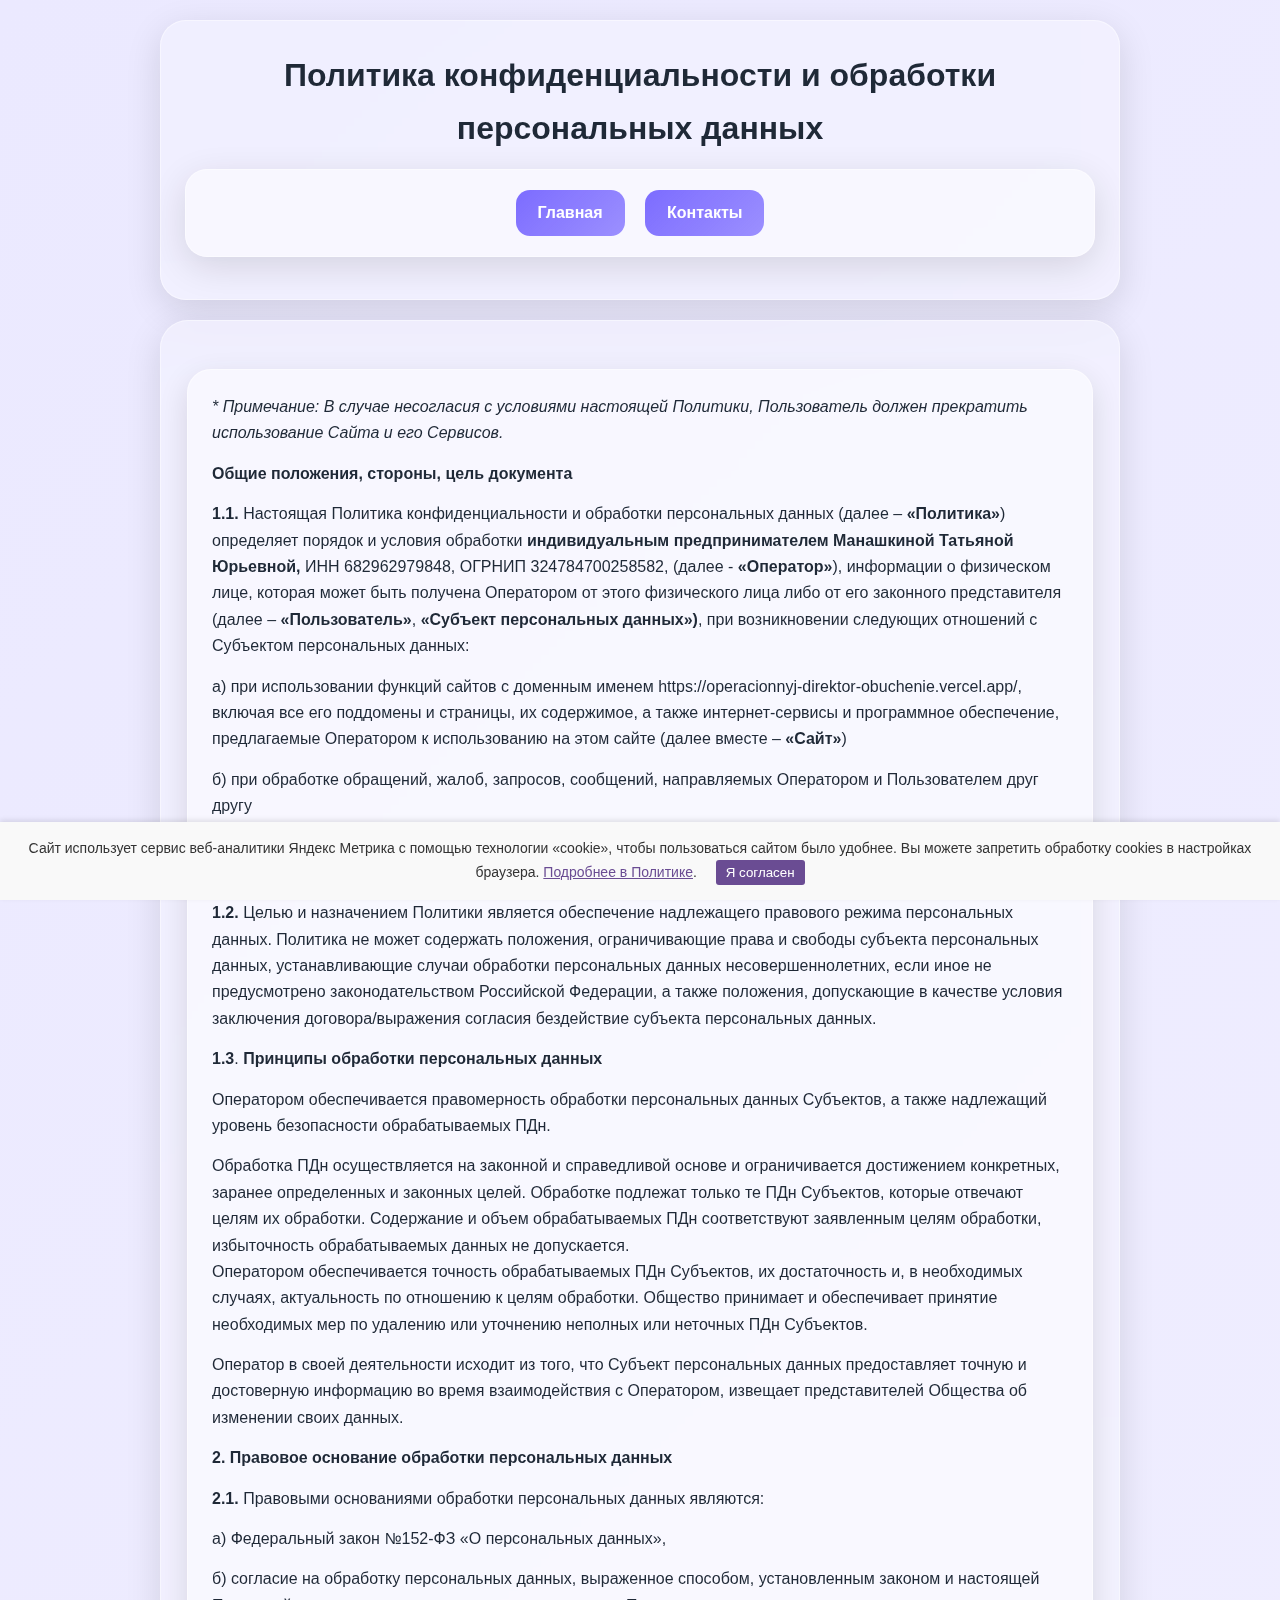
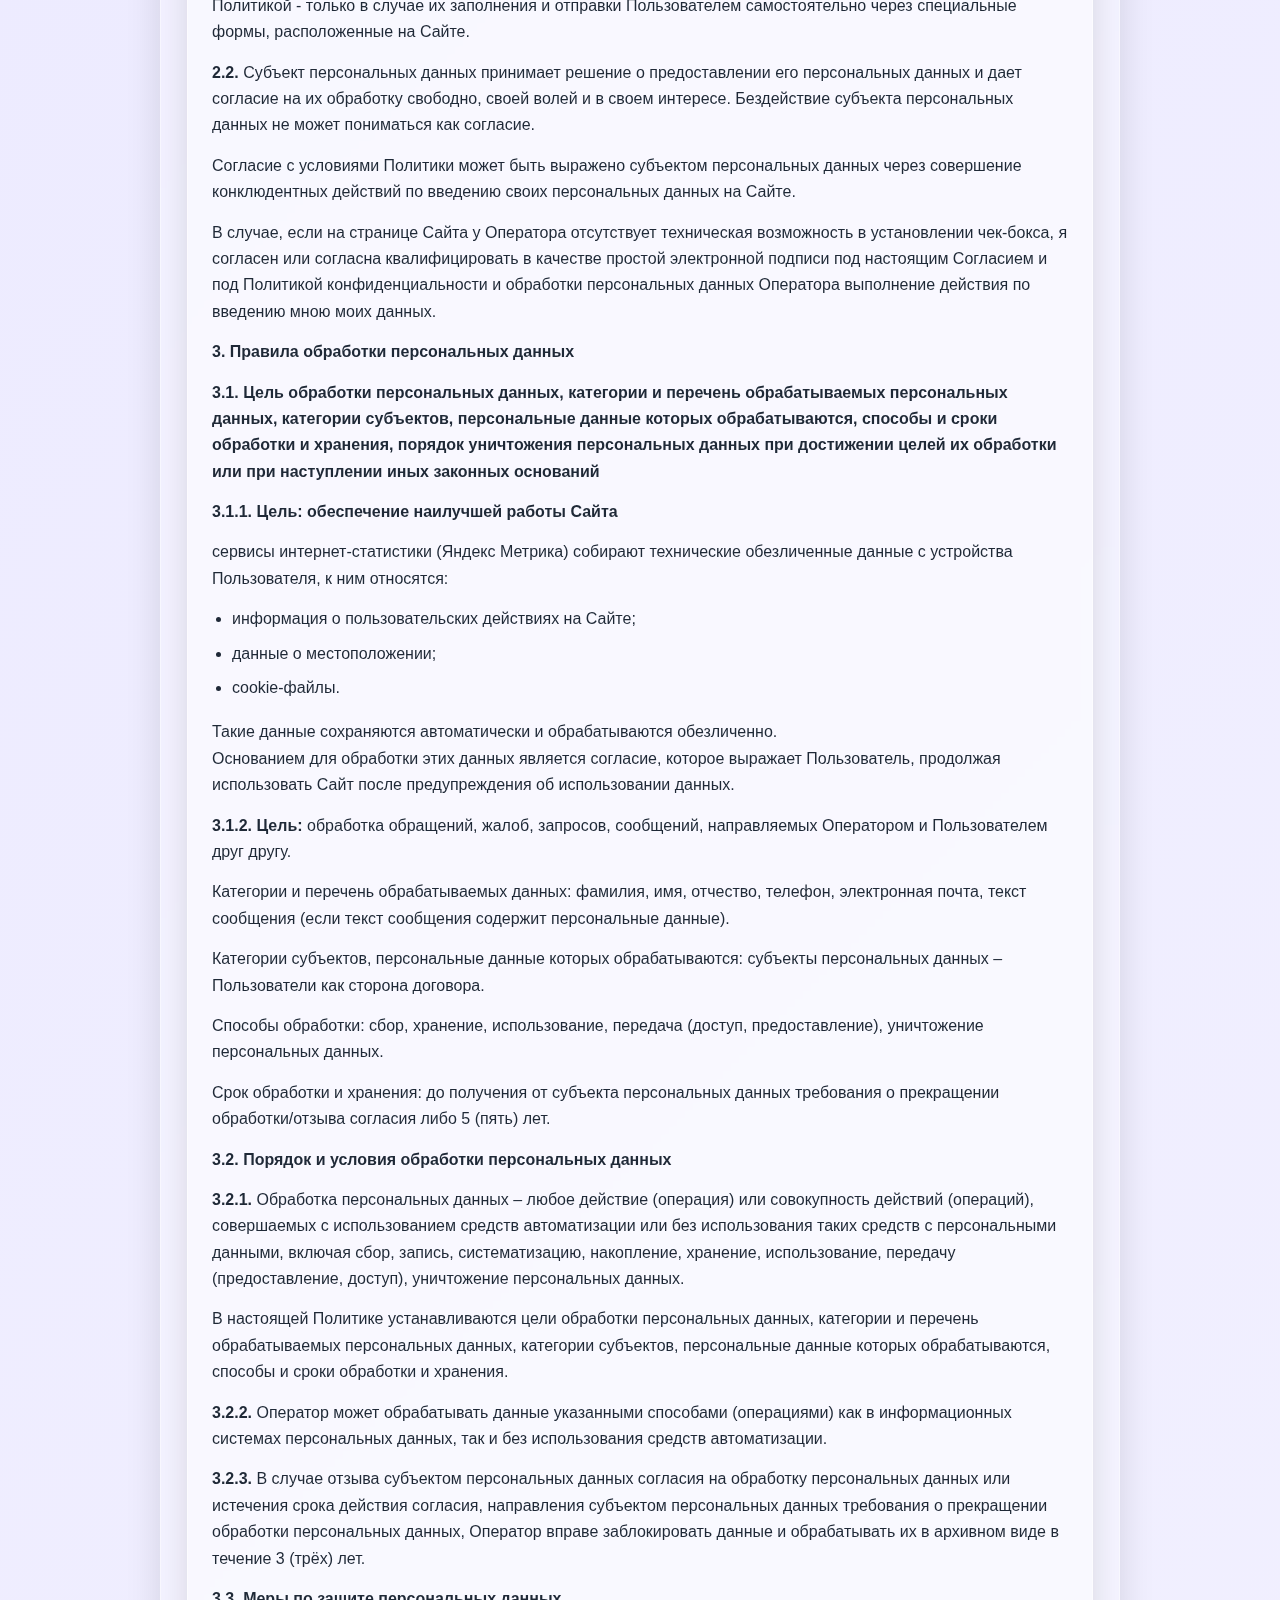
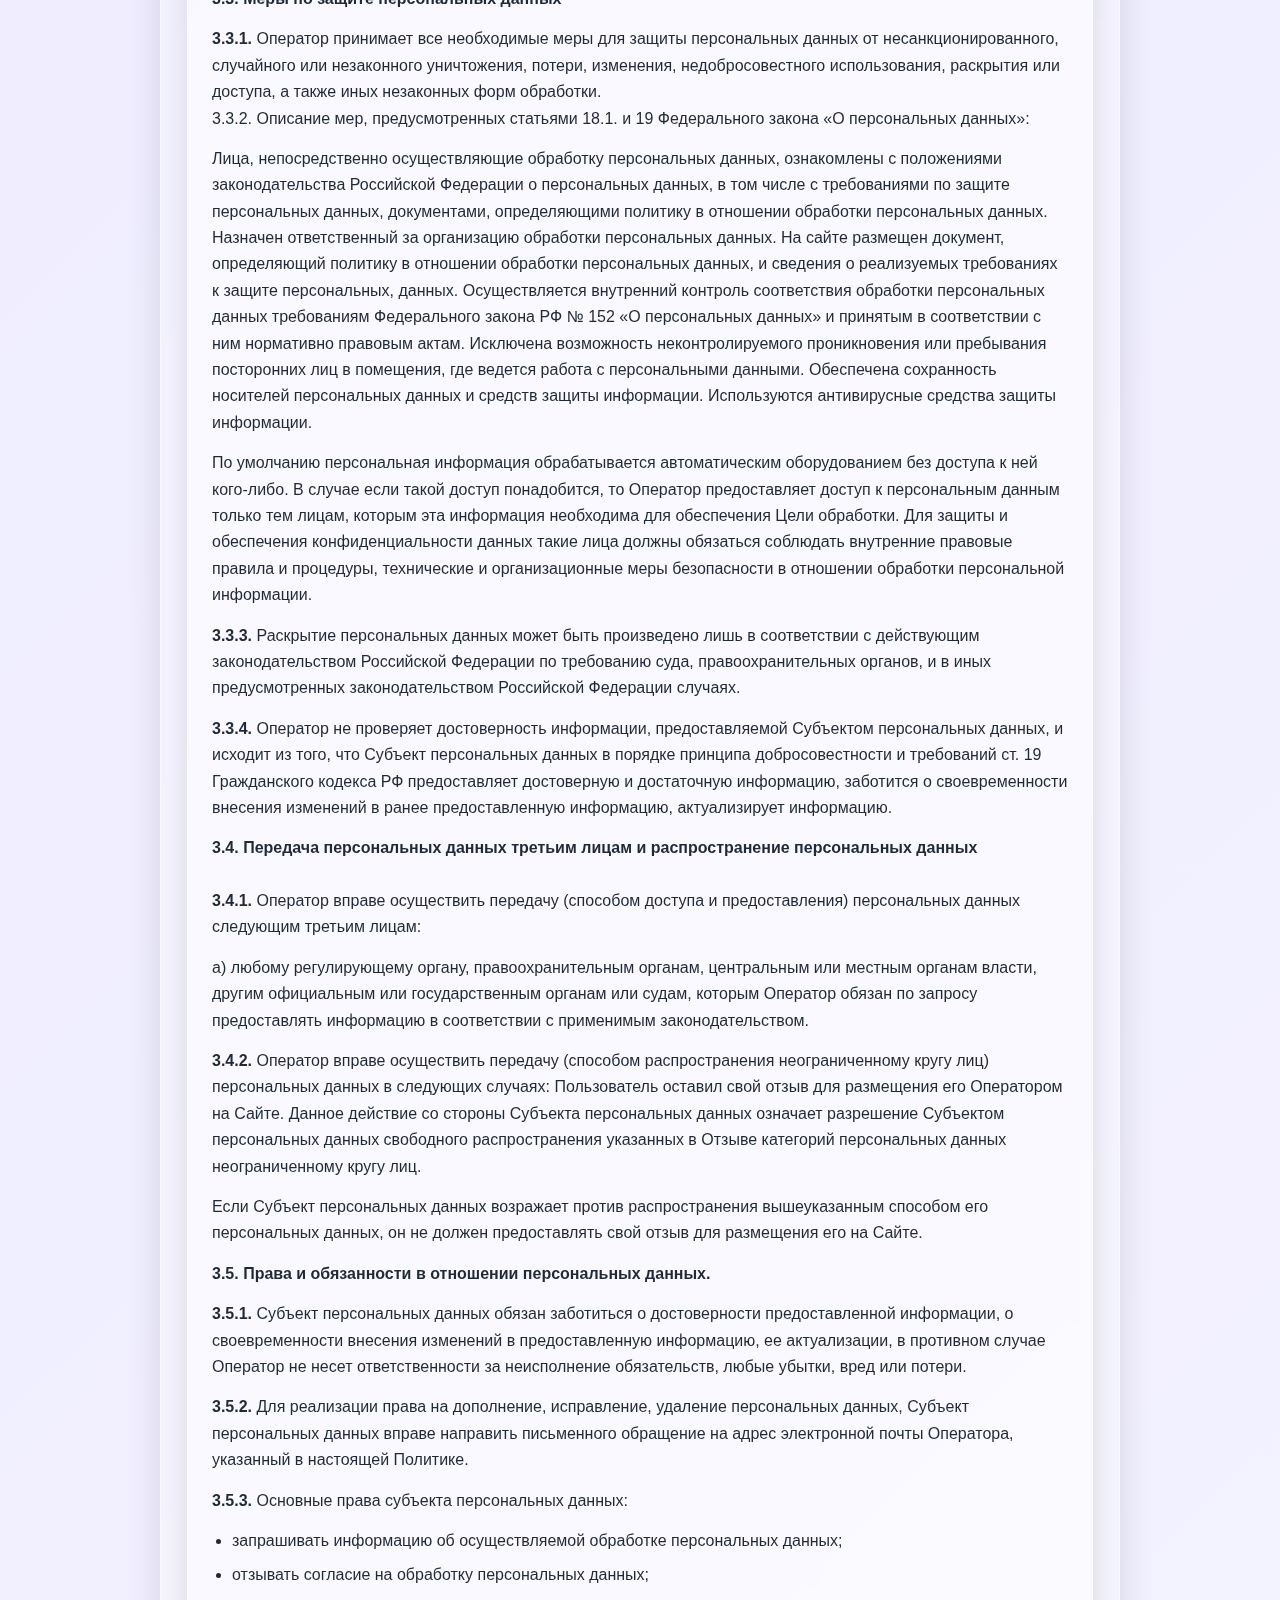
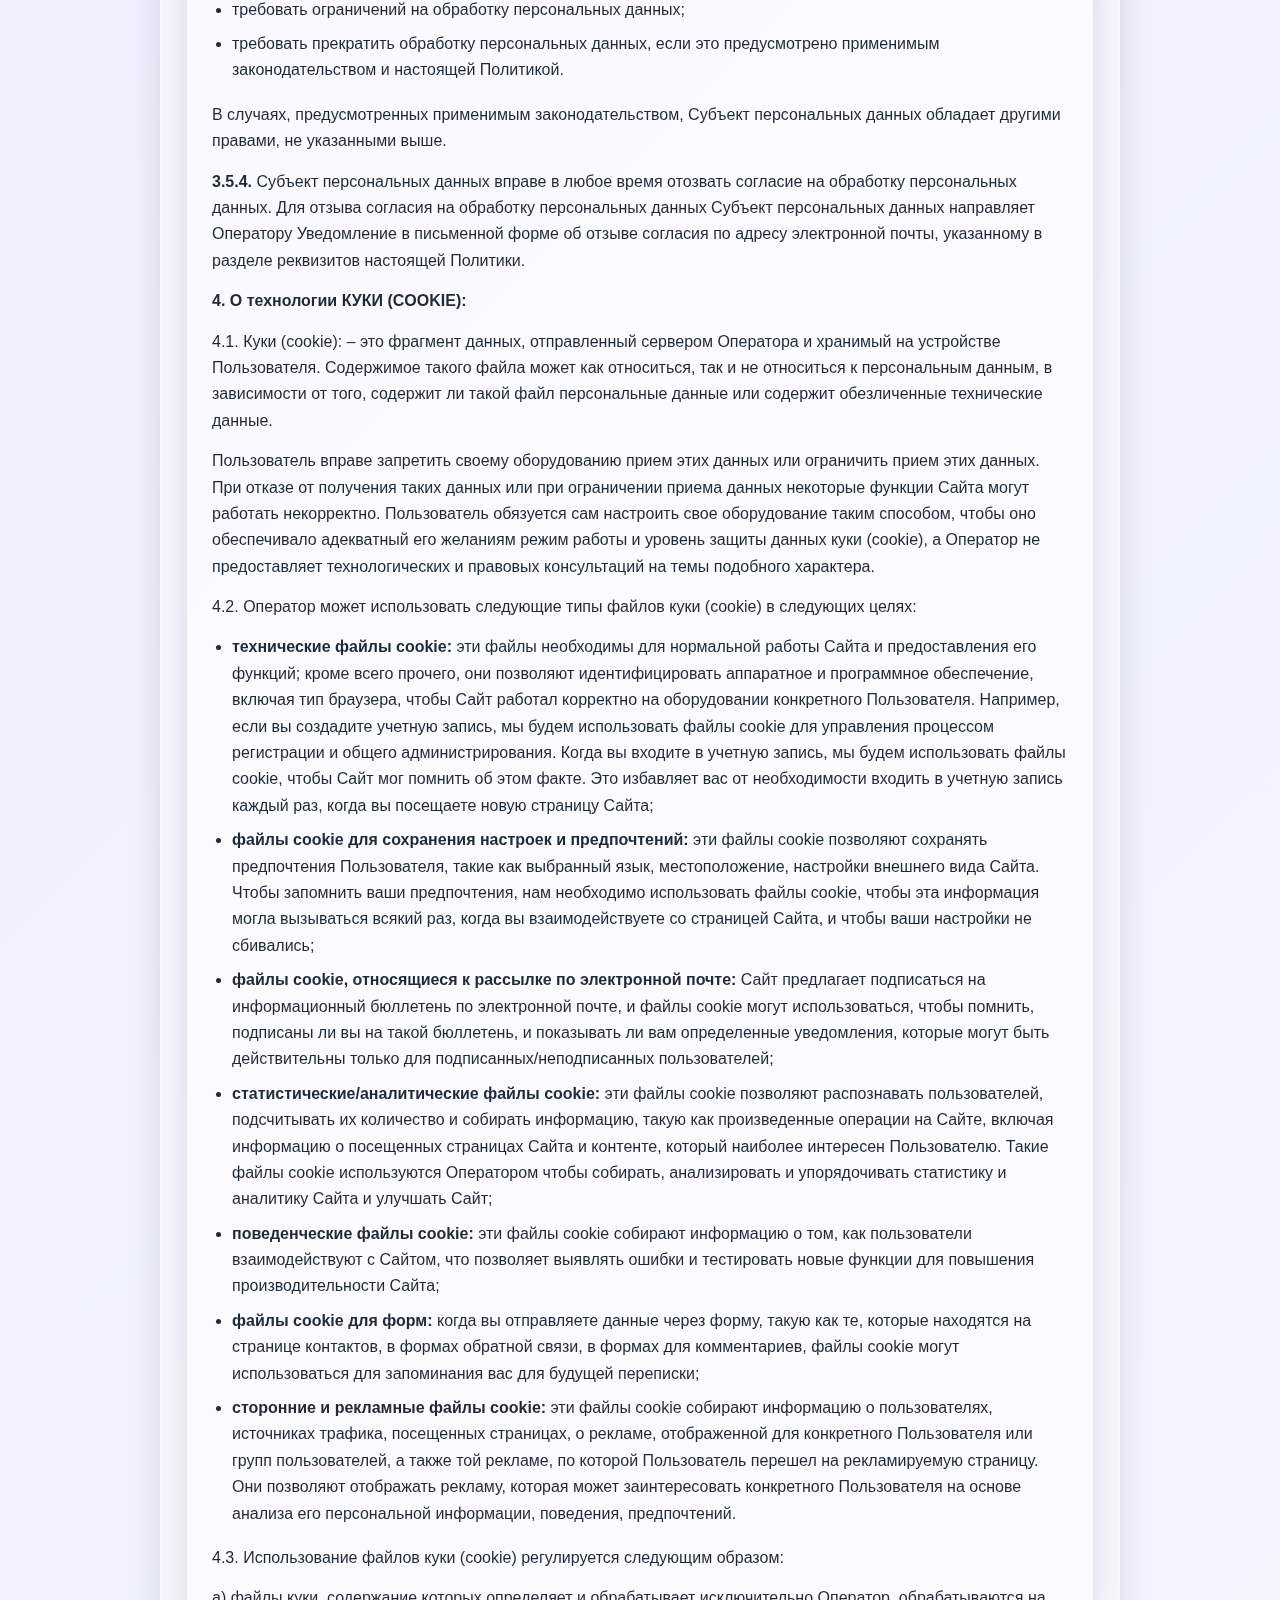
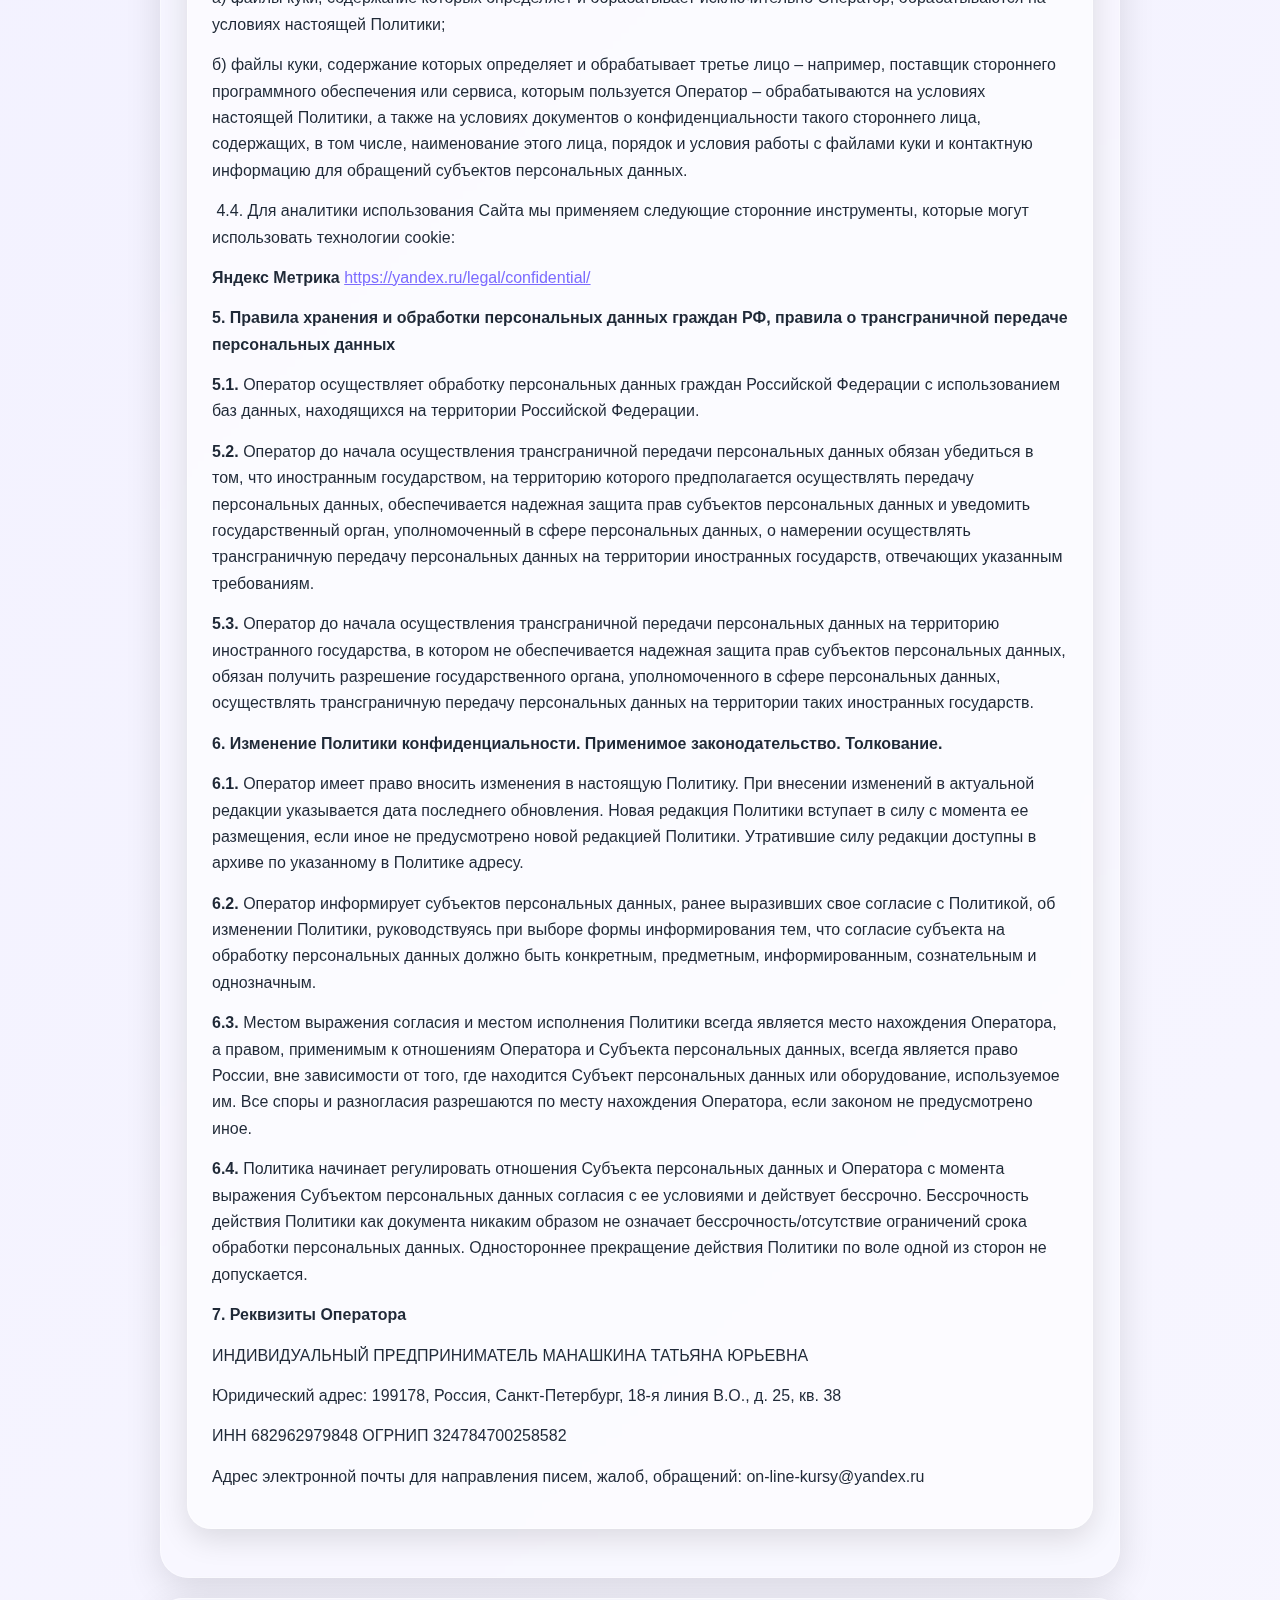
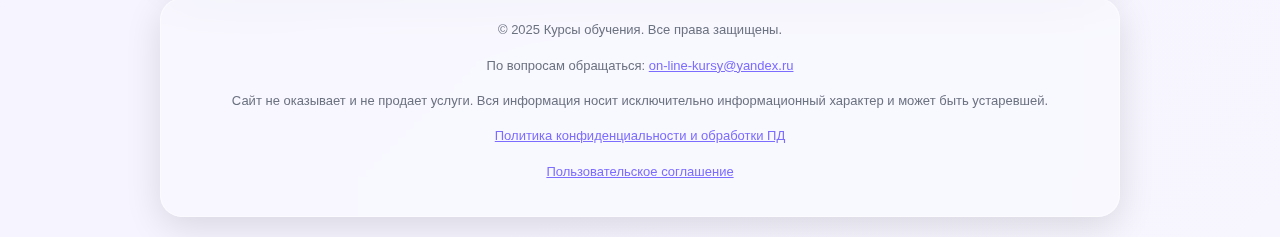
<file: politika.html>
<!DOCTYPE html>
<html lang="ru">
<head>
    <meta charset="UTF-8">
    <meta name="viewport" content="width=device-width, initial-scale=1.0">
    <title>Политика конфиденциальности и обработки персональных данных</title>
    <meta name="description" content="Политика конфиденциальности - Лучшие курсы обучения. Актуальные курсы в Москве и регионах РФ в 2025 году: регулярно обновляется &gt; реальные отзывы студентов" />
    <link rel="icon" type="image/png" href="favicon.png">

    <link rel="stylesheet" href="styles.css">

    <script>
document.addEventListener("DOMContentLoaded", function () {
    // Получаем все ссылки на странице
    let links = document.querySelectorAll("a[href]");

    links.forEach(function (link) {
        // Проверяем, является ли ссылка внешней
        if (link.hostname !== window.location.hostname) {
            link.setAttribute("target", "_blank");
            link.setAttribute("rel", "noopener noreferrer");
            link.classList.add("external-link"); // Добавляем класс для стилей
        }
    });
});
</script>
</head>
<body>

    <header>
       <h1>Политика конфиденциальности и обработки персональных данных</h1>
        <nav>
            <a href="/">Главная</a>
            <a href="#footer">Контакты</a>
        </nav>
    </header>

    <main>


        <div class="course">


<p><em>* Примечание: В случае несогласия с условиями настоящей Политики, Пользователь должен прекратить использование Сайта и его Сервисов.</em></p>
<p><strong>Общие положения, стороны, цель документа</strong></p>
<p><strong>1.1.&nbsp;</strong>Настоящая Политика конфиденциальности и обработки персональных данных (далее &ndash;&nbsp;<strong>&laquo;Политика&raquo;</strong>) определяет порядок и условия обработки&nbsp;<strong>индивидуальным предпринимателем Манашкиной Татьяной Юрьевной,</strong> ИНН 682962979848, ОГРНИП 324784700258582, (далее -&nbsp;<strong>&laquo;Оператор&raquo;</strong>), информации о физическом лице, которая может быть получена Оператором от этого физического лица либо от его законного представителя (далее &ndash;<strong>&nbsp;&laquo;Пользователь&raquo;</strong>,&nbsp;<strong>&laquo;Субъект персональных данных&raquo;)</strong>, при возникновении следующих отношений с Субъектом персональных данных:</p>
<p>а) при использовании функций сайтов с доменным именем&nbsp;https://operacionnyj-direktor-obuchenie.vercel.app/, включая все его поддомены и страницы, их содержимое, а также интернет-сервисы и программное обеспечение, предлагаемые Оператором к использованию на этом сайте (далее вместе &ndash;&nbsp;<strong>&laquo;Сайт&raquo;</strong>)</p>
<p>б) при обработке обращений, жалоб, запросов, сообщений, направляемых Оператором и Пользователем друг другу</p>
<p>в) при предоставлении Пользователем Отзыва о полученных им услугах третьих лиц, информация о которых размещена на Сайте Оператора (далее по тексту &ndash; &laquo;отзыв&raquo;).</p>
<p><strong>1.2.&nbsp;</strong>Целью и назначением Политики является обеспечение надлежащего правового режима персональных данных. Политика не может содержать положения, ограничивающие права и свободы субъекта персональных данных, устанавливающие случаи обработки персональных данных несовершеннолетних, если иное не предусмотрено законодательством Российской Федерации, а также положения, допускающие в качестве условия заключения договора/выражения согласия бездействие субъекта персональных данных.</p>
<p><strong>1.3</strong>. <strong>Принципы обработки персональных данных</strong></p>
<p>Оператором обеспечивается правомерность обработки персональных данных Субъектов, а также надлежащий уровень безопасности обрабатываемых ПДн.</p>
<p>Обработка ПДн осуществляется на законной и справедливой основе и ограничивается достижением конкретных, заранее определенных и законных целей. Обработке подлежат только те ПДн Субъектов, которые отвечают целям их обработки. Содержание и объем обрабатываемых ПДн соответствуют заявленным целям обработки, избыточность обрабатываемых данных не допускается.<br /> Оператором обеспечивается точность обрабатываемых ПДн Субъектов, их достаточность и, в необходимых случаях, актуальность по отношению к целям обработки. Общество принимает и обеспечивает принятие необходимых мер по удалению или уточнению неполных или неточных ПДн Субъектов.</p>
<p>Оператор в своей деятельности исходит из того, что Субъект персональных данных предоставляет точную и достоверную информацию во время взаимодействия с Оператором, извещает представителей Общества об изменении своих данных.</p>
<p><strong>2.&nbsp;Правовое основание обработки персональных данных</strong></p>
<p><strong>2.1.&nbsp;</strong>Правовыми основаниями обработки персональных данных являются:</p>
<p>а) Федеральный закон №152-ФЗ &laquo;О персональных данных&raquo;,</p>
<p>б) согласие на обработку персональных данных, выраженное способом, установленным законом и настоящей Политикой - только в случае их заполнения и отправки Пользователем самостоятельно через специальные формы, расположенные на Сайте.</p>
<p><strong>2.2.&nbsp;</strong>Субъект персональных данных принимает решение о предоставлении его персональных данных и дает согласие на их обработку свободно, своей волей и в своем интересе. Бездействие субъекта персональных данных не может пониматься как согласие.</p>
<p>Согласие с условиями Политики может быть выражено субъектом персональных данных через совершение конклюдентных действий по введению своих персональных данных на Сайте.</p>
<p>В случае, если на странице Сайта у Оператора отсутствует техническая возможность в установлении чек-бокса, я согласен или согласна квалифицировать в качестве простой электронной подписи под настоящим Согласием и под Политикой конфиденциальности и обработки персональных данных Оператора выполнение действия по введению мною моих данных.</p>
<p><strong>3. Правила обработки персональных данных</strong></p>
<p><strong>3.1. Цель обработки персональных данных, категории и перечень обрабатываемых персональных данных, категории субъектов, персональные данные которых обрабатываются, способы и сроки обработки и хранения, порядок уничтожения персональных данных при достижении целей их обработки или при наступлении иных законных оснований</strong></p>
<p><strong>3.1.1. Цель:</strong>&nbsp;<strong>обеспечение наилучшей работы Сайта</strong></p>
<p>сервисы интернет-статистики (Яндекс Метрика) собирают технические обезличенные данные с устройства Пользователя, к ним относятся:</p>
<ul>
<li>информация о пользовательских действиях на Сайте;</li>
<li>данные о местоположении;</li>
<li>cookie-файлы.</li>
</ul>
<p>Такие данные сохраняются автоматически и обрабатываются обезличенно.<br /> Основанием для обработки этих данных является согласие, которое выражает Пользователь, продолжая использовать Сайт после предупреждения об использовании данных.&nbsp;</p>
<p><strong>3.1.2. Цель:</strong>&nbsp;обработка обращений, жалоб, запросов, сообщений, направляемых Оператором и Пользователем друг другу.</p>
<p>Категории и перечень обрабатываемых данных: фамилия, имя, отчество, телефон, электронная почта, текст сообщения (если текст сообщения содержит персональные данные).</p>
<p>Категории субъектов, персональные данные которых обрабатываются: субъекты персональных данных &ndash; Пользователи как сторона договора.</p>
<p>Способы обработки: сбор, хранение, использование, передача (доступ, предоставление), уничтожение персональных данных.</p>
<p>Срок обработки и хранения: до получения от субъекта персональных данных требования о прекращении обработки/отзыва согласия либо 5 (пять) лет.</p>
<p><strong>3.2. Порядок и условия обработки персональных данных</strong></p>
<p><strong>3.2.1.&nbsp;</strong>Обработка персональных данных &ndash; любое действие (операция) или совокупность действий (операций), совершаемых с использованием средств автоматизации или без использования таких средств с персональными данными, включая сбор, запись, систематизацию, накопление, хранение, использование, передачу (предоставление, доступ), уничтожение персональных данных.</p>
<p>В настоящей Политике устанавливаются цели обработки персональных данных, категории и перечень обрабатываемых персональных данных, категории субъектов, персональные данные которых обрабатываются, способы и сроки обработки и хранения.</p>
<p><strong>3.2.2.&nbsp;</strong>Оператор может обрабатывать данные указанными способами (операциями) как в информационных системах персональных данных, так и без использования средств автоматизации.</p>
<p><strong>3.2.3.&nbsp;</strong>В случае отзыва субъектом персональных данных согласия на обработку персональных данных или истечения срока действия согласия, направления субъектом персональных данных требования о прекращении обработки персональных данных, Оператор вправе заблокировать данные и обрабатывать их в архивном виде в течение 3 (трёх) лет.</p>
<p><strong>3.3. Меры по защите персональных данных</strong></p>
<p><strong>3.3.1.&nbsp;</strong>Оператор принимает все необходимые меры для защиты персональных данных от несанкционированного, случайного или незаконного уничтожения, потери, изменения, недобросовестного использования, раскрытия или доступа, а также иных незаконных форм обработки.<br /> 3.3.2.&nbsp;Описание мер, предусмотренных статьями 18.1. и 19 Федерального закона &laquo;О персональных данных&raquo;:</p>
<p>Лица, непосредственно осуществляющие обработку персональных данных, ознакомлены с положениями законодательства Российской Федерации о персональных данных, в том числе с требованиями по защите персональных данных, документами, определяющими политику в отношении обработки персональных данных. Назначен ответственный за организацию обработки персональных данных. На сайте размещен документ, определяющий политику в отношении обработки персональных данных, и сведения о реализуемых требованиях к защите персональных, данных. Осуществляется внутренний контроль соответствия обработки персональных данных требованиям Федерального закона РФ № 152 &laquo;О персональных данных&raquo; и принятым в соответствии с ним нормативно правовым актам. Исключена возможность неконтролируемого проникновения или пребывания посторонних лиц в помещения, где ведется работа с персональными данными. Обеспечена сохранность носителей персональных данных и средств защиты информации. Используются антивирусные средства защиты информации.</p>
<p>По умолчанию персональная информация обрабатывается автоматическим оборудованием без доступа к ней кого-либо. В случае если такой доступ понадобится, то Оператор предоставляет доступ к персональным данным только тем лицам, которым эта информация необходима для обеспечения Цели обработки. Для защиты и обеспечения конфиденциальности данных такие лица должны обязаться соблюдать внутренние правовые правила и процедуры, технические и организационные меры безопасности в отношении обработки персональной информации.</p>
<p><strong>3.3.3.&nbsp;</strong>Раскрытие персональных данных может быть произведено лишь в соответствии с действующим законодательством Российской Федерации по требованию суда, правоохранительных органов, и в иных предусмотренных законодательством Российской Федерации случаях.</p>
<p><strong>3.3.4.&nbsp;</strong>Оператор не проверяет достоверность информации, предоставляемой Субъектом персональных данных, и исходит из того, что Субъект персональных данных в порядке принципа добросовестности и требований ст. 19 Гражданского кодекса РФ предоставляет достоверную и достаточную информацию, заботится о своевременности внесения изменений в ранее предоставленную информацию, актуализирует информацию.</p>
<p><strong>3.4. Передача персональных данных третьим лицам и распространение персональных данных</strong><br /> <br /> <strong>3.4.1.&nbsp;</strong>Оператор вправе осуществить передачу (способом доступа и предоставления) персональных данных следующим третьим лицам:</p>
<p>а) любому регулирующему органу, правоохранительным органам, центральным или местным органам власти, другим официальным или государственным органам или судам, которым Оператор обязан по запросу предоставлять информацию в соответствии с применимым законодательством.</p>
<p><strong>3.4.2.&nbsp;</strong>Оператор вправе осуществить передачу (способом распространения неограниченному кругу лиц) персональных данных в следующих случаях: Пользователь оставил свой отзыв для размещения его Оператором на Сайте. Данное действие со стороны Субъекта персональных данных означает разрешение Субъектом персональных данных свободного распространения указанных в Отзыве категорий персональных данных неограниченному кругу лиц.</p>
<p>Если Субъект персональных данных возражает против распространения вышеуказанным способом его персональных данных, он не должен предоставлять свой отзыв для размещения его на Сайте.</p>
<p><strong>3.5. Права и обязанности в отношении персональных данных.</strong></p>
<p><strong>3.5.1.&nbsp;</strong>Субъект персональных данных обязан заботиться о достоверности предоставленной информации, о своевременности внесения изменений в предоставленную информацию, ее актуализации, в противном случае Оператор не несет ответственности за неисполнение обязательств, любые убытки, вред или потери.</p>
<p><strong>3.5.2.&nbsp;</strong>Для реализации права на дополнение, исправление, удаление персональных данных, Субъект персональных данных вправе направить письменного обращение на адрес электронной почты Оператора, указанный в настоящей Политике.</p>
<p><strong>3.5.3.&nbsp;</strong>Основные права субъекта персональных данных:</p>
<ul>
<li>запрашивать информацию об осуществляемой обработке персональных данных;</li>
<li>отзывать согласие на обработку персональных данных;</li>
<li>требовать ограничений на обработку персональных данных;</li>
<li>требовать прекратить обработку персональных данных, если это предусмотрено применимым законодательством и настоящей Политикой.</li>
</ul>
<p>В случаях, предусмотренных применимым законодательством, Субъект персональных данных обладает другими правами, не указанными выше.</p>
<p><strong>3.5.4.&nbsp;</strong>Субъект персональных данных вправе в любое время отозвать согласие на обработку персональных данных. Для отзыва согласия на обработку персональных данных Субъект персональных данных направляет Оператору Уведомление в письменной форме об отзыве согласия по адресу электронной почты, указанному в разделе реквизитов настоящей Политики.</p>
<p><strong>4. О технологии КУКИ (COOKIE):</strong></p>
<p>4.1. Куки (cookie): &ndash; это фрагмент данных, отправленный сервером Оператора и хранимый на устройстве Пользователя. Содержимое такого файла может как относиться, так и не относиться к персональным данным, в зависимости от того, содержит ли такой файл персональные данные или содержит обезличенные технические данные.</p>
<p>Пользователь вправе запретить своему оборудованию прием этих данных или ограничить прием этих данных. При отказе от получения таких данных или при ограничении приема данных некоторые функции Сайта могут работать некорректно. Пользователь обязуется сам настроить свое оборудование таким способом, чтобы оно обеспечивало адекватный его желаниям режим работы и уровень защиты данных куки (cookie), а Оператор не предоставляет технологических и правовых консультаций на темы подобного характера.</p>
<p>4.2. Оператор может использовать следующие типы файлов куки (сookie) в следующих целях:</p>
<ul>
<li><strong>технические файлы cookie:</strong>&nbsp;эти файлы необходимы для нормальной работы Сайта и предоставления его функций; кроме всего прочего, они позволяют идентифицировать аппаратное и программное обеспечение, включая тип браузера, чтобы Сайт работал корректно на оборудовании конкретного Пользователя. Например, если вы создадите учетную запись, мы будем использовать файлы cookie для управления процессом регистрации и общего администрирования. Когда вы входите в учетную запись, мы будем использовать файлы cookie, чтобы Сайт мог помнить об этом факте. Это избавляет вас от необходимости входить в учетную запись каждый раз, когда вы посещаете новую страницу Сайта;</li>
<li><strong>файлы cookie для сохранения настроек и предпочтений:</strong>&nbsp;эти файлы cookie позволяют сохранять предпочтения Пользователя, такие как выбранный язык, местоположение, настройки внешнего вида Сайта. Чтобы запомнить ваши предпочтения, нам необходимо использовать файлы cookie, чтобы эта информация могла вызываться всякий раз, когда вы взаимодействуете со страницей Сайта, и чтобы ваши настройки не сбивались;</li>
<li><strong>файлы cookie, относящиеся к рассылке по электронной почте:</strong>&nbsp;Сайт предлагает подписаться на информационный бюллетень по электронной почте, и файлы cookie могут использоваться, чтобы помнить, подписаны ли вы на такой бюллетень, и показывать ли вам определенные уведомления, которые могут быть действительны только для подписанных/неподписанных пользователей;</li>
<li><strong>статистические/аналитические файлы cookie:</strong>&nbsp;эти файлы cookie позволяют распознавать пользователей, подсчитывать их количество и собирать информацию, такую как произведенные операции на Сайте, включая информацию о посещенных страницах Сайта и контенте, который наиболее интересен Пользователю. Такие файлы cookie используются Оператором чтобы собирать, анализировать и упорядочивать статистику и аналитику Сайта и улучшать Сайт;</li>
<li><strong>поведенческие файлы cookie:</strong>&nbsp;эти файлы cookie собирают информацию о том, как пользователи взаимодействуют с Сайтом, что позволяет выявлять ошибки и тестировать новые функции для повышения производительности Сайта;</li>
<li><strong>файлы cookie для форм:&nbsp;</strong>когда вы отправляете данные через форму, такую как те, которые находятся на странице контактов, в формах обратной связи, в формах для комментариев, файлы cookie могут использоваться для запоминания вас для будущей переписки;</li>
<li><strong>сторонние и рекламные файлы cookie:</strong>&nbsp;эти файлы cookie собирают информацию о пользователях, источниках трафика, посещенных страницах, о рекламе, отображенной для конкретного Пользователя или групп пользователей, а также той рекламе, по которой Пользователь перешел на рекламируемую страницу. Они позволяют отображать рекламу, которая может заинтересовать конкретного Пользователя на основе анализа его персональной информации, поведения, предпочтений.</li>
</ul>
<p>4.3. Использование файлов куки (cookie) регулируется следующим образом:</p>
<p>а) файлы куки, содержание которых определяет и обрабатывает исключительно Оператор, обрабатываются на условиях настоящей Политики;</p>
<p>б) файлы куки, содержание которых определяет и обрабатывает третье лицо &ndash; например, поставщик стороннего программного обеспечения или сервиса, которым пользуется Оператор &ndash; обрабатываются на условиях настоящей Политики, а также на условиях документов о конфиденциальности такого стороннего лица, содержащих, в том числе, наименование этого лица, порядок и условия работы с файлами куки и контактную информацию для обращений субъектов персональных данных.</p>
<p>&nbsp;4.4. Для аналитики использования Сайта мы применяем следующие сторонние инструменты, которые могут использовать технологии cookie:</p>
<p><strong>Яндекс Метрика</strong>&nbsp;<a href="https://yandex.ru/legal/confidential/">https://yandex.ru/legal/confidential/</a></p>
<p><strong>5.&nbsp;Правила хранения и обработки персональных данных граждан РФ, правила о трансграничной передаче персональных данных</strong></p>
<p><strong>5.1.&nbsp;</strong>Оператор осуществляет обработку персональных данных граждан Российской Федерации с использованием баз данных, находящихся на территории Российской Федерации.</p>
<p><strong>5.2.&nbsp;</strong>Оператор до начала осуществления трансграничной передачи персональных данных обязан убедиться в том, что иностранным государством, на территорию которого предполагается осуществлять передачу персональных данных, обеспечивается надежная защита прав субъектов персональных данных и уведомить государственный орган, уполномоченный в сфере персональных данных, о намерении осуществлять трансграничную передачу персональных данных на территории иностранных государств, отвечающих указанным требованиям.</p>
<p><strong>5.3.&nbsp;</strong>Оператор до начала осуществления трансграничной передачи персональных данных на территорию иностранного государства, в котором не обеспечивается надежная защита прав субъектов персональных данных, обязан получить разрешение государственного органа, уполномоченного в сфере персональных данных, осуществлять трансграничную передачу персональных данных на территории таких иностранных государств.</p>
<p><strong>6. Изменение Политики конфиденциальности. Применимое законодательство. Толкование.</strong></p>
<p><strong>6.1.&nbsp;</strong>Оператор имеет право вносить изменения в настоящую Политику. При внесении изменений в актуальной редакции указывается дата последнего обновления. Новая редакция Политики вступает в силу с момента ее размещения, если иное не предусмотрено новой редакцией Политики. Утратившие силу редакции доступны в архиве по указанному в Политике адресу.</p>
<p><strong>6.2.&nbsp;</strong>Оператор информирует субъектов персональных данных, ранее выразивших свое согласие с Политикой, об изменении Политики, руководствуясь при выборе формы информирования тем, что согласие субъекта на обработку персональных данных должно быть конкретным, предметным, информированным, сознательным и однозначным.</p>
<p><strong>6.3.&nbsp;</strong>Местом выражения согласия и местом исполнения Политики всегда является место нахождения Оператора, а правом, применимым к отношениям Оператора и Субъекта персональных данных, всегда является право России, вне зависимости от того, где находится Субъект персональных данных или оборудование, используемое им. Все споры и разногласия разрешаются по месту нахождения Оператора, если законом не предусмотрено иное.</p>
<p><strong>6.4.&nbsp;</strong>Политика начинает регулировать отношения Субъекта персональных данных и Оператора с момента выражения Субъектом персональных данных согласия с ее условиями и действует бессрочно. Бессрочность действия Политики как документа никаким образом не означает бессрочность/отсутствие ограничений срока обработки персональных данных. Одностороннее прекращение действия Политики по воле одной из сторон не допускается.</p>
<p><strong>7. Реквизиты Оператора</strong></p>
<p>ИНДИВИДУАЛЬНЫЙ ПРЕДПРИНИМАТЕЛЬ МАНАШКИНА ТАТЬЯНА ЮРЬЕВНА</p>
<p>Юридический адрес:&nbsp;199178, Россия, Санкт-Петербург, 18-я линия В.О., д. 25, кв. 38</p>
<p>ИНН 682962979848 ОГРНИП 324784700258582</p>
<p>Адрес электронной почты для направления писем, жалоб, обращений:&nbsp;on-line-kursy@yandex.ru</p>


      </div>

       


    </main>

    <footer id="footer">
        <p>&copy; 2025 Курсы обучения. Все права защищены.</p>
        <p>По вопросам обращаться: <a href="mailto:on-line-kursy@yandex.ru">on-line-kursy@yandex.ru</a></p> 
        <p>Сайт не оказывает и не продает услуги. Вся информация носит исключительно информационный характер и может быть устаревшей.</p> 
        <p><a href="/politika.html">Политика конфиденциальности и обработки ПД</a></p>
        <p><a href="/polzovatelskoe-soglashenie.html">Пользовательское соглашение</a></p>
    </footer>

    <div id="cookie-banner" style="position: fixed; bottom: 0; width: 100%; background: #f9f9f9; color: #333; text-align: center; padding: 15px; box-shadow: 0 -2px 5px rgba(0,0,0,0.1); z-index: 1000;">
  <p style="margin: 0; font-size: 14px;">
    Сайт использует сервис веб-аналитики Яндекс Метрика с помощью технологии «cookie», чтобы пользоваться сайтом было удобнее.
    Вы можете запретить обработку cookies в настройках браузера.
    <a href="/politika.html" style="color: #6a4c93; text-decoration: underline;">Подробнее в Политике</a>.
    <button id="accept-cookies" style="margin-left: 15px; padding: 5px 10px; background-color: #6a4c93; color: #fff; border: none; border-radius: 3px; cursor: pointer;">Я согласен</button>
  </p>
</div>
<script>
  // Скрываем баннер, если пользователь уже принял cookies
  window.addEventListener('DOMContentLoaded', function () {
    if (localStorage.getItem('cookieConsent') === 'true') {
      document.getElementById('cookie-banner').style.display = 'none';
    }
  });

  // При нажатии скрываем баннер и сохраняем согласие
  document.getElementById('accept-cookies').addEventListener('click', function () {
    document.getElementById('cookie-banner').style.display = 'none';
    localStorage.setItem('cookieConsent', 'true');
  });
</script>
    
</body> </html>
</file>
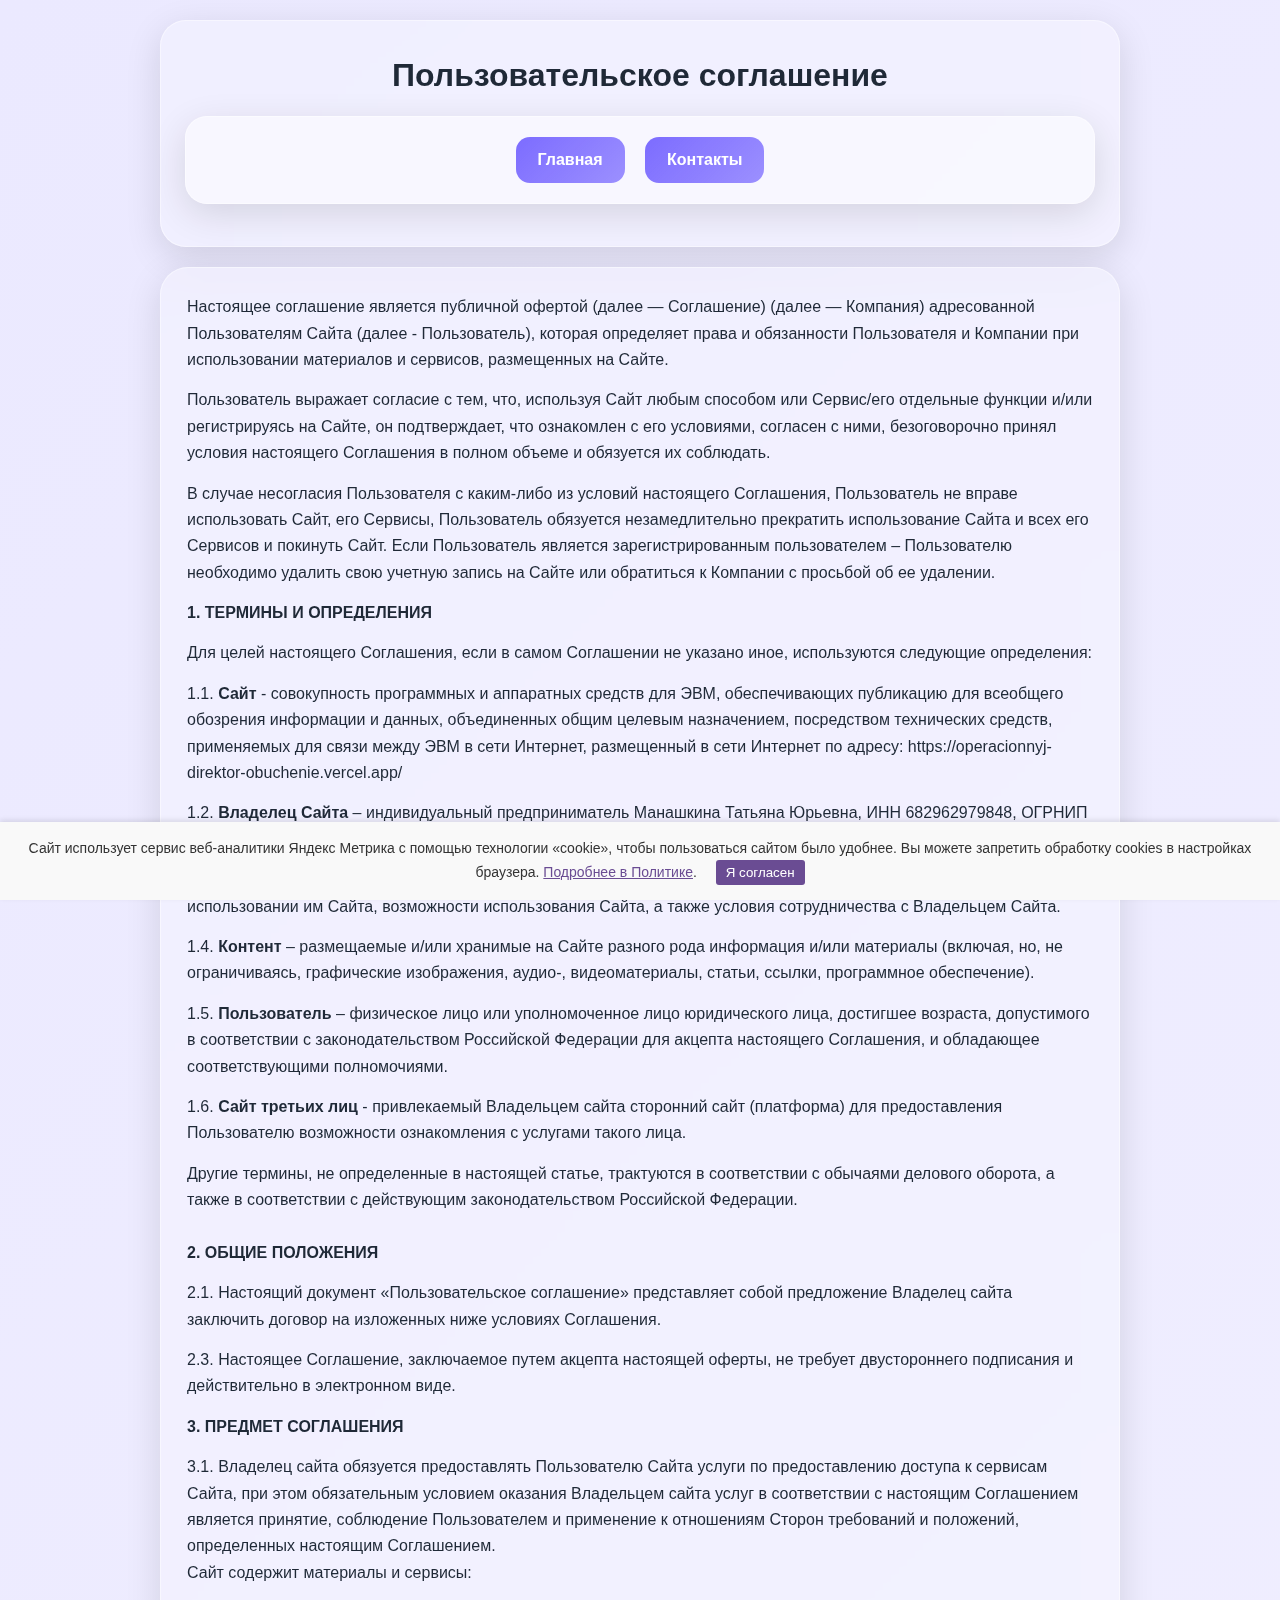
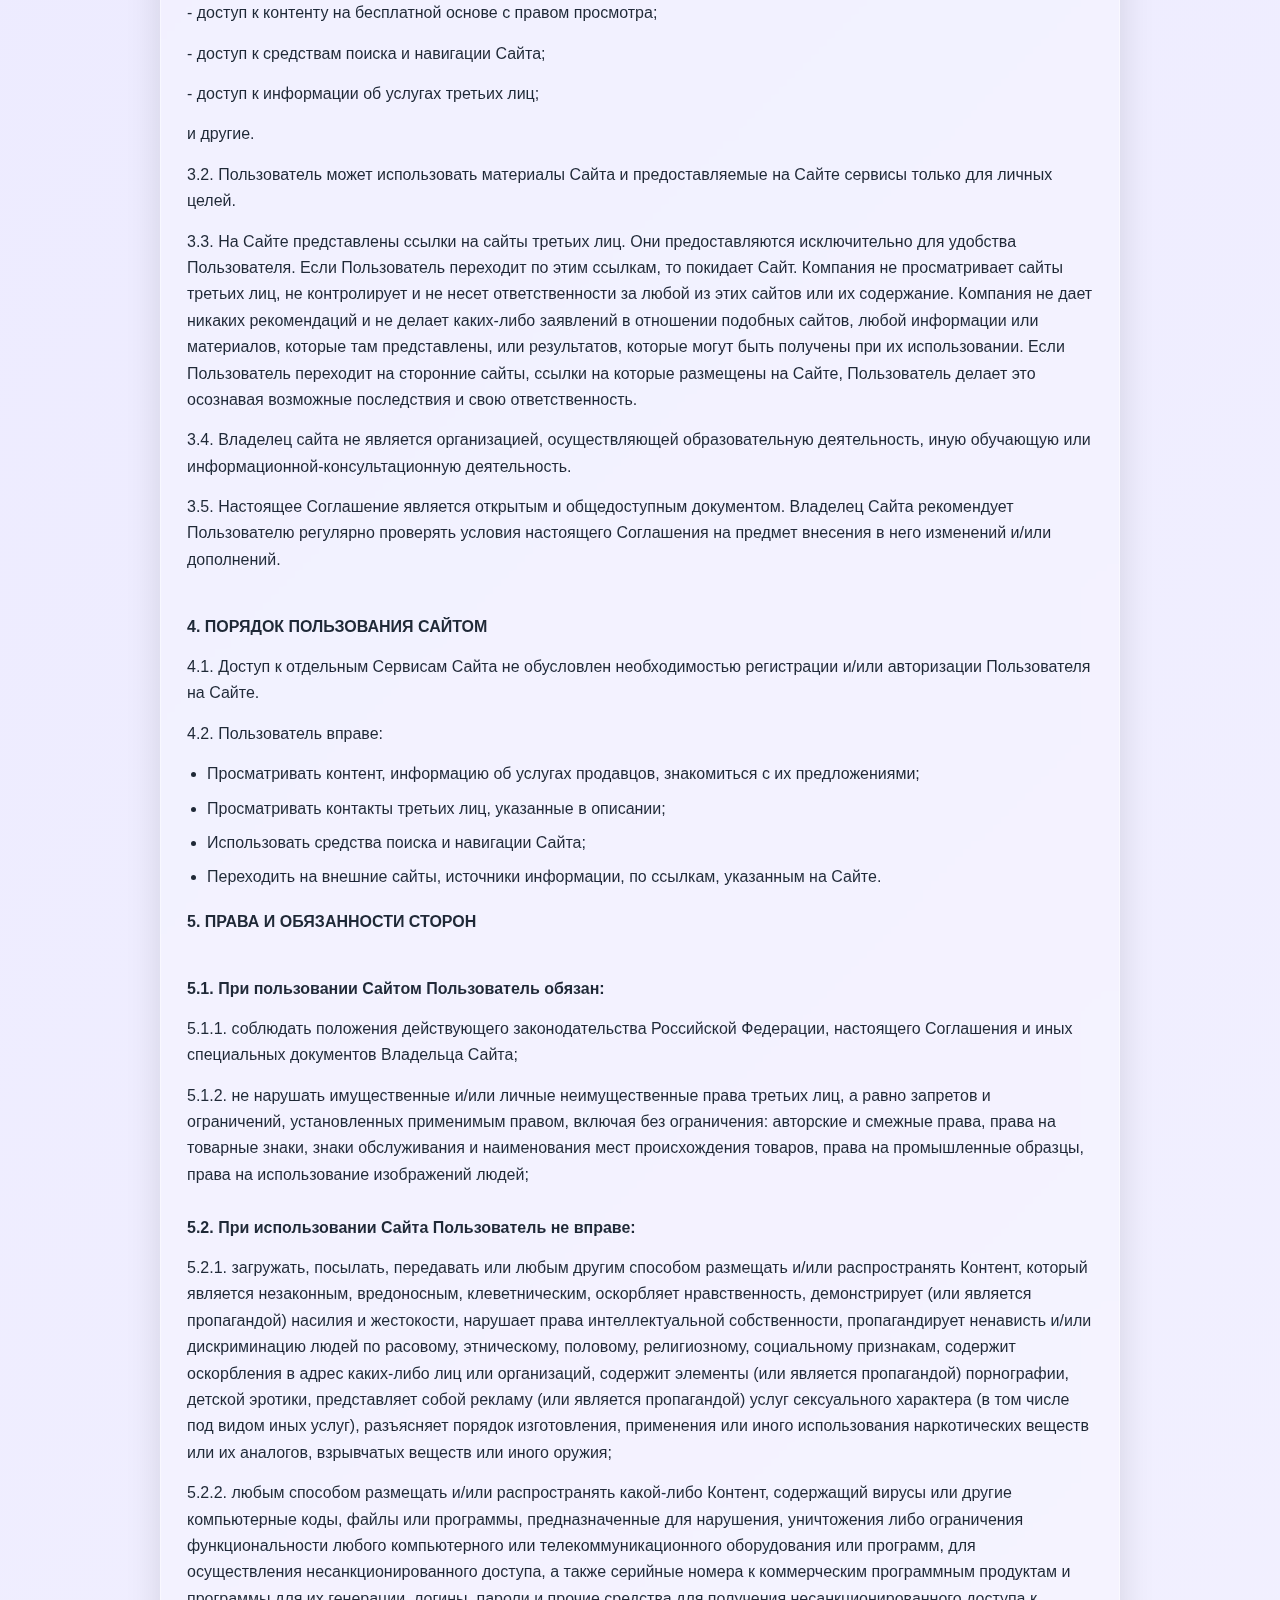
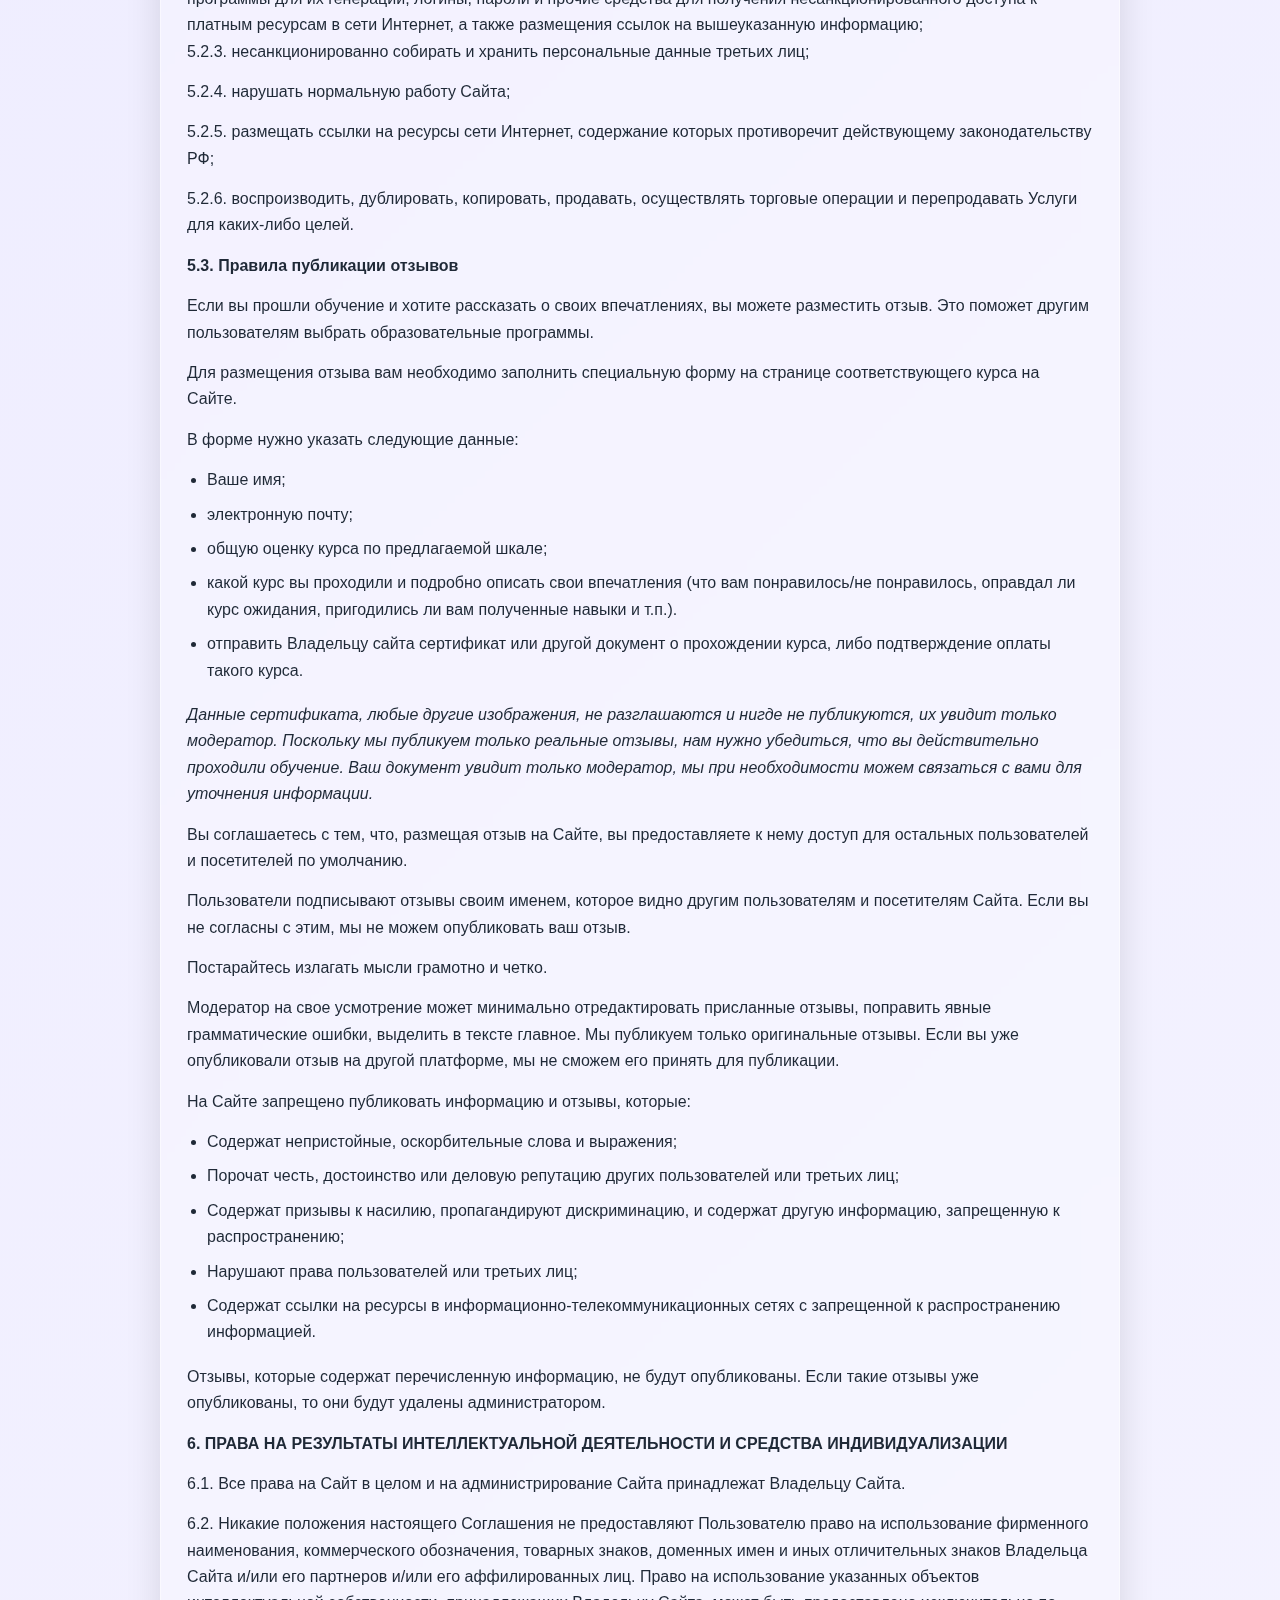
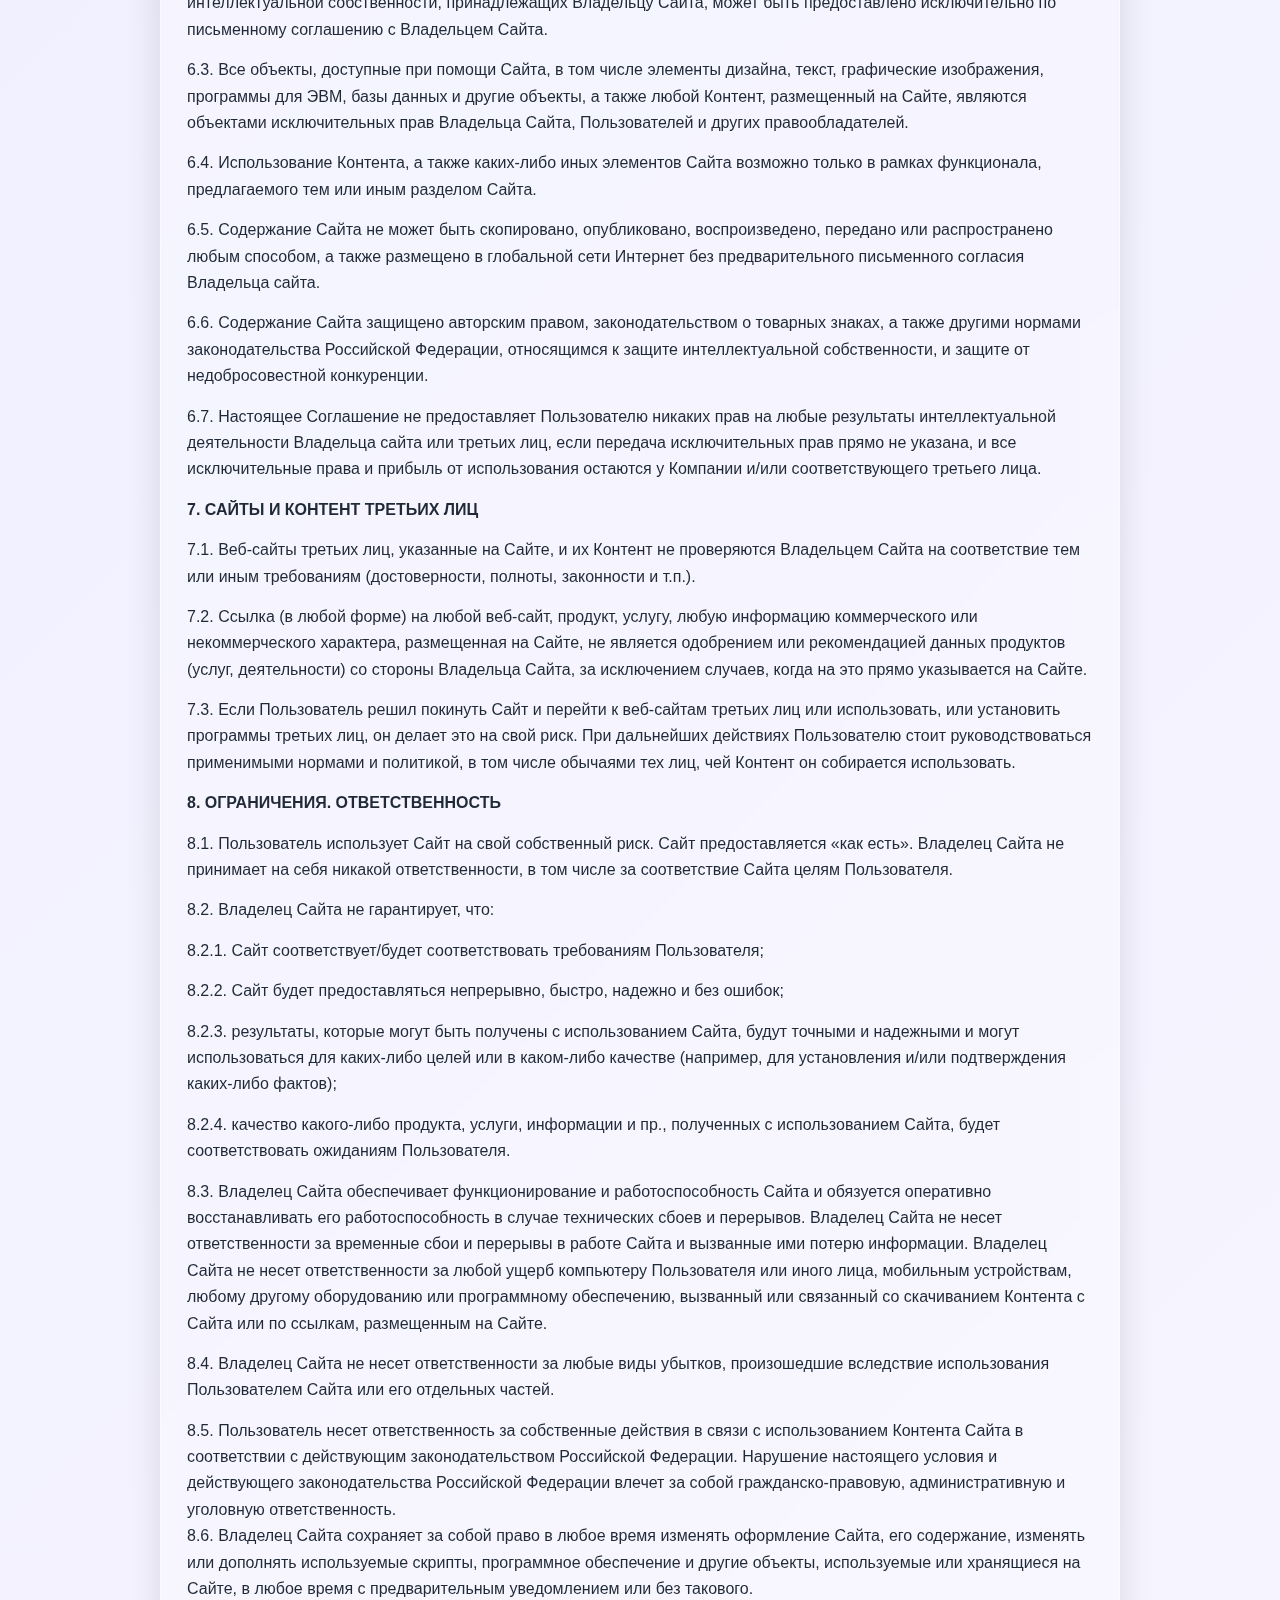
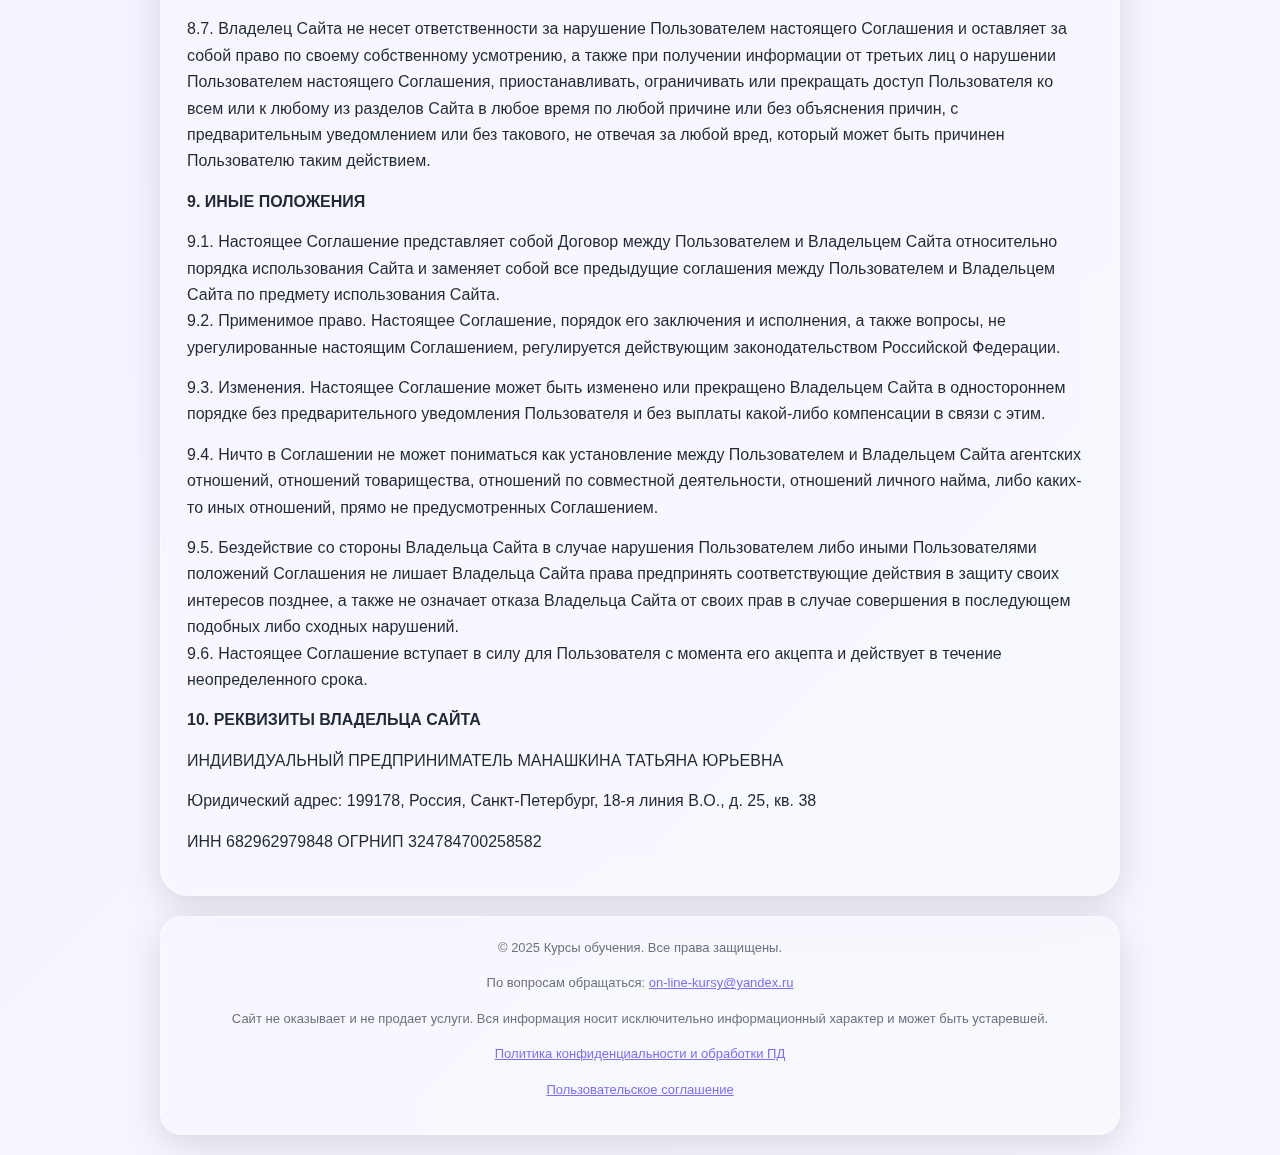
<file: polzovatelskoe-soglashenie.html>
<!DOCTYPE html>
<html lang="ru">
<head>
    <meta charset="UTF-8">
    <meta name="viewport" content="width=device-width, initial-scale=1.0">
    <title>Пользовательское соглашение</title>
    <meta name="description" content="Пользовательское соглашение. Лучшие курсы обучения. Актуальные курсы в Москве и регионах РФ в 2025 году: регулярно обновляется &gt; реальные отзывы студентов" />
    <link rel="icon" type="image/png" href="favicon.png">

    <link rel="stylesheet" href="styles.css">
</head>
<body>

    <header>
        <h1>Пользовательское соглашение</h1>
        <nav>
            <a href="/">Главная</a>
            <a href="#footer">Контакты</a>
        </nav>
    </header>
      <main>

        
<p>Настоящее соглашение является публичной офертой (далее &mdash; Соглашение) (далее &mdash; Компания) адресованной Пользователям Сайта (далее - Пользователь), которая определяет права и обязанности Пользователя и Компании при использовании материалов и сервисов, размещенных на Сайте.</p>
<p>Пользователь выражает согласие с тем, что, используя Сайт любым способом или Сервис/его отдельные функции и/или регистрируясь на Сайте, он подтверждает, что ознакомлен с его условиями, согласен с ними, безоговорочно принял условия настоящего Соглашения в полном объеме и обязуется их соблюдать.</p>
<p>В случае несогласия Пользователя с каким-либо из условий настоящего Соглашения, Пользователь не вправе использовать Сайт, его Сервисы, Пользователь обязуется незамедлительно прекратить использование Сайта и всех его Сервисов и покинуть Сайт. Если Пользователь является зарегистрированным пользователем &ndash; Пользователю необходимо удалить свою учетную запись на Сайте или обратиться к Компании с просьбой об ее удалении.</p>
<p><strong>1. ТЕРМИНЫ И ОПРЕДЕЛЕНИЯ</strong></p>
<p>Для целей настоящего Соглашения, если в самом Соглашении не указано иное, используются следующие определения:</p>
<p>1.1. <strong>Сайт</strong> - совокупность программных и аппаратных средств для ЭВМ, обеспечивающих публикацию для всеобщего обозрения информации и данных, объединенных общим целевым назначением, посредством технических средств, применяемых для связи между ЭВМ в сети Интернет, размещенный в сети Интернет по адресу: https://operacionnyj-direktor-obuchenie.vercel.app/</p>
<p>1.2. <strong>Владелец Сайта</strong> &ndash; индивидуальный предприниматель Манашкина Татьяна Юрьевна, ИНН 682962979848, ОГРНИП 324784700258582, на законных основаниях владеющий Сайтом.</p>
<p>1.3. <strong>Соглашение</strong> &ndash; настоящее пользовательское соглашение, определяющее права и обязанности Пользователя при использовании им Сайта, возможности использования Сайта, а также условия сотрудничества с Владельцем Сайта.</p>
<p>1.4. <strong>Контент</strong> &ndash; размещаемые и/или хранимые на Сайте разного рода информация и/или материалы (включая, но, не ограничиваясь, графические изображения, аудио-, видеоматериалы, статьи, ссылки, программное обеспечение).</p>
<p>1.5. <strong>Пользователь </strong>&ndash; физическое лицо или уполномоченное лицо юридического лица, достигшее возраста, допустимого в соответствии с законодательством Российской Федерации для акцепта настоящего Соглашения, и обладающее соответствующими полномочиями.</p>
<p>1.6. <strong>Сайт</strong> <strong>третьих лиц</strong> - привлекаемый Владельцем сайта сторонний сайт (платформа) для предоставления Пользователю возможности ознакомления с услугами такого лица.</p>
<p>Другие термины, не определенные в настоящей статье, трактуются в соответствии с обычаями делового оборота, а также в соответствии с действующим законодательством Российской Федерации.<br /> <br /> <strong>2. ОБЩИЕ ПОЛОЖЕНИЯ</strong></p>
<p>2.1. Настоящий документ &laquo;Пользовательское соглашение&raquo; представляет собой предложение Владелец сайта заключить договор на изложенных ниже условиях Соглашения.</p>
<p>2.3. Настоящее Соглашение, заключаемое путем акцепта настоящей оферты, не требует двустороннего подписания и действительно в электронном виде.</p>
<p><strong>3. ПРЕДМЕТ СОГЛАШЕНИЯ</strong></p>
<p>3.1. Владелец сайта обязуется предоставлять Пользователю Сайта услуги по предоставлению доступа к сервисам Сайта, при этом обязательным условием оказания Владельцем сайта услуг в соответствии с настоящим Соглашением является принятие, соблюдение Пользователем и применение к отношениям Сторон требований и положений, определенных настоящим Соглашением.<br /> Сайт содержит материалы и сервисы:</p>
<p>- доступ к контенту на бесплатной основе с правом просмотра;</p>
<p>- доступ к средствам поиска и навигации Сайта;</p>
<p>- доступ к информации об услугах третьих лиц;</p>
<p>и другие.</p>
<p>3.2. Пользователь может использовать материалы Сайта и предоставляемые на Сайте сервисы только для личных целей.</p>
<p>3.3. На Сайте представлены ссылки на сайты третьих лиц. Они предоставляются исключительно для удобства Пользователя. Если Пользователь переходит по этим ссылкам, то покидает Сайт. Компания не просматривает сайты третьих лиц, не контролирует и не несет ответственности за любой из этих сайтов или их содержание. Компания не дает никаких рекомендаций и не делает каких-либо заявлений в отношении подобных сайтов, любой информации или материалов, которые там представлены, или результатов, которые могут быть получены при их использовании. Если Пользователь переходит на сторонние сайты, ссылки на которые размещены на Сайте, Пользователь делает это осознавая возможные последствия и свою ответственность.</p>
<p>3.4. Владелец сайта не является организацией, осуществляющей образовательную деятельность, иную обучающую или информационной-консультационную деятельность.</p>
<p>3.5. Настоящее Соглашение является открытым и общедоступным документом. Владелец Сайта рекомендует Пользователю регулярно проверять условия настоящего Соглашения на предмет внесения в него изменений и/или дополнений.</p>
<p><br /> <strong>4. ПОРЯДОК ПОЛЬЗОВАНИЯ САЙТОМ</strong></p>
<p>4.1. Доступ к отдельным Сервисам Сайта не обусловлен необходимостью регистрации и/или авторизации Пользователя на Сайте.</p>
<p>4.2. Пользователь вправе:</p>
<ul>
<li>Просматривать контент, информацию об услугах продавцов, знакомиться с их предложениями;</li>
<li>Просматривать контакты третьих лиц, указанные в описании;</li>
<li>Использовать средства поиска и навигации Сайта;</li>
<li>Переходить на внешние сайты, источники информации, по ссылкам, указанным на Сайте.</li>
</ul>
<p><strong>5. ПРАВА И ОБЯЗАННОСТИ СТОРОН</strong></p>
<p><br /> <strong>5.1. При пользовании Сайтом Пользователь обязан:</strong></p>
<p>5.1.1. соблюдать положения действующего законодательства Российской Федерации, настоящего Соглашения и иных специальных документов Владельца Сайта;</p>
<p>5.1.2. не нарушать имущественные и/или личные неимущественные права третьих лиц, а равно запретов и ограничений, установленных применимым правом, включая без ограничения: авторские и смежные права, права на товарные знаки, знаки обслуживания и наименования мест происхождения товаров, права на промышленные образцы, права на использование изображений людей;<br /> <br /> <strong>5.2. При использовании Сайта Пользователь не вправе:</strong></p>
<p>5.2.1. загружать, посылать, передавать или любым другим способом размещать и/или распространять Контент, который является незаконным, вредоносным, клеветническим, оскорбляет нравственность, демонстрирует (или является пропагандой) насилия и жестокости, нарушает права интеллектуальной собственности, пропагандирует ненависть и/или дискриминацию людей по расовому, этническому, половому, религиозному, социальному признакам, содержит оскорбления в адрес каких-либо лиц или организаций, содержит элементы (или является пропагандой) порнографии, детской эротики, представляет собой рекламу (или является пропагандой) услуг сексуального характера (в том числе под видом иных услуг), разъясняет порядок изготовления, применения или иного использования наркотических веществ или их аналогов, взрывчатых веществ или иного оружия;</p>
<p>5.2.2. любым способом размещать и/или распространять какой-либо Контент, содержащий вирусы или другие компьютерные коды, файлы или программы, предназначенные для нарушения, уничтожения либо ограничения функциональности любого компьютерного или телекоммуникационного оборудования или программ, для осуществления несанкционированного доступа, а также серийные номера к коммерческим программным продуктам и программы для их генерации, логины, пароли и прочие средства для получения несанкционированного доступа к платным ресурсам в сети Интернет, а также размещения ссылок на вышеуказанную информацию;<br /> 5.2.3. несанкционированно собирать и хранить персональные данные третьих лиц;</p>
<p>5.2.4. нарушать нормальную работу Сайта;</p>
<p>5.2.5. размещать ссылки на ресурсы сети Интернет, содержание которых противоречит действующему законодательству РФ;</p>
<p>5.2.6. воспроизводить, дублировать, копировать, продавать, осуществлять торговые операции и перепродавать Услуги для каких-либо целей.</p>
<p><strong>5.3. Правила публикации отзывов</strong></p>
<p>Если вы прошли обучение и хотите рассказать о своих впечатлениях, вы можете разместить отзыв. Это поможет другим пользователям выбрать образовательные программы.</p>
<p>Для размещения отзыва вам необходимо заполнить специальную форму на странице соответствующего курса на Сайте.</p>
<p>В форме нужно указать следующие данные:</p>
<ul>
<li>Ваше имя;</li>
<li>электронную почту;</li>
<li>общую оценку курса по предлагаемой шкале;</li>
<li>какой курс вы проходили и подробно описать свои впечатления (что вам понравилось/не понравилось, оправдал ли курс ожидания, пригодились ли вам полученные навыки и т.п.).</li>
<li>отправить Владельцу сайта сертификат или другой документ о прохождении курса, либо подтверждение оплаты такого курса.</li>
</ul>
<p><em>Данные сертификата, любые другие изображения, не разглашаются и нигде не публикуются, их увидит только модератор. Поскольку мы публикуем только реальные отзывы, нам нужно убедиться, что вы действительно проходили обучение. Ваш документ увидит только модератор, мы при необходимости можем связаться с вами для уточнения информации.</em></p>
<p>Вы соглашаетесь с тем, что, размещая отзыв на Сайте, вы предоставляете к нему доступ для остальных пользователей и посетителей по умолчанию.</p>
<p>Пользователи подписывают отзывы своим именем, которое видно другим пользователям и посетителям Сайта. Если вы не согласны с этим, мы не можем опубликовать ваш отзыв.</p>
<p>Постарайтесь излагать мысли грамотно и четко.</p>
<p>Модератор на свое усмотрение может минимально отредактировать присланные отзывы, поправить явные грамматические ошибки, выделить в тексте главное.&nbsp;Мы публикуем только оригинальные отзывы. Если вы уже опубликовали отзыв на другой платформе, мы не сможем его принять для публикации.</p>
<p>На Сайте запрещено публиковать информацию и отзывы, которые:</p>
<ul>
<li>Содержат непристойные, оскорбительные слова и выражения;</li>
<li>Порочат честь, достоинство или деловую репутацию других пользователей или третьих лиц;</li>
<li>Содержат призывы к насилию, пропагандируют дискриминацию, и содержат другую информацию, запрещенную к распространению;</li>
<li>Нарушают права пользователей или третьих лиц;</li>
<li>Содержат ссылки на ресурсы в информационно-телекоммуникационных сетях с запрещенной к распространению информацией.</li>
</ul>
<p>Отзывы, которые содержат перечисленную информацию, не будут опубликованы. Если такие отзывы уже опубликованы, то они будут удалены администратором.</p>
<p><strong>6. ПРАВА НА РЕЗУЛЬТАТЫ ИНТЕЛЛЕКТУАЛЬНОЙ ДЕЯТЕЛЬНОСТИ И СРЕДСТВА ИНДИВИДУАЛИЗАЦИИ</strong></p>
<p>6.1. Все права на Сайт в целом и на администрирование Сайта принадлежат Владельцу Сайта.</p>
<p>6.2. Никакие положения настоящего Соглашения не предоставляют Пользователю право на использование фирменного наименования, коммерческого обозначения, товарных знаков, доменных имен и иных отличительных знаков Владельца Сайта и/или его партнеров и/или его аффилированных лиц. Право на использование указанных объектов интеллектуальной собственности, принадлежащих Владельцу Сайта, может быть предоставлено исключительно по письменному соглашению с Владельцем Сайта.</p>
<p>6.3. Все объекты, доступные при помощи Сайта, в том числе элементы дизайна, текст, графические изображения, программы для ЭВМ, базы данных и другие объекты, а также любой Контент, размещенный на Сайте, являются объектами исключительных прав Владельца Сайта, Пользователей и других правообладателей.</p>
<p>6.4. Использование Контента, а также каких-либо иных элементов Сайта возможно только в рамках функционала, предлагаемого тем или иным разделом Сайта.</p>
<p>6.5. Содержание Сайта не может быть скопировано, опубликовано, воспроизведено, передано или распространено любым способом, а также размещено в глобальной сети Интернет без предварительного письменного согласия Владельца сайта.</p>
<p>6.6. Содержание Сайта защищено авторским правом, законодательством о товарных знаках, а также другими нормами законодательства Российской Федерации, относящимся к защите интеллектуальной собственности, и защите от недобросовестной конкуренции.</p>
<p>6.7. Настоящее Соглашение не предоставляет Пользователю никаких прав на любые результаты интеллектуальной деятельности Владельца сайта или третьих лиц, если передача исключительных прав прямо не указана, и все исключительные права и прибыль от использования остаются у Компании и/или соответствующего третьего лица.<strong>&nbsp;</strong></p>
<p><strong>7. САЙТЫ И КОНТЕНТ ТРЕТЬИХ ЛИЦ</strong></p>
<p>7.1. Веб-сайты третьих лиц, указанные на Сайте, и их Контент не проверяются Владельцем Сайта на соответствие тем или иным требованиям (достоверности, полноты, законности и т.п.).</p>
<p>7.2. Ссылка (в любой форме) на любой веб-сайт, продукт, услугу, любую информацию коммерческого или некоммерческого характера, размещенная на Сайте, не является одобрением или рекомендацией данных продуктов (услуг, деятельности) со стороны Владельца Сайта, за исключением случаев, когда на это прямо указывается на Сайте.</p>
<p>7.3. Если Пользователь решил покинуть Сайт и перейти к веб-сайтам третьих лиц или использовать, или установить программы третьих лиц, он делает это на свой риск. При дальнейших действиях Пользователю стоит руководствоваться применимыми нормами и политикой, в том числе обычаями тех лиц, чей Контент он собирается использовать.<strong>&nbsp;</strong></p>
<p><strong>8. ОГРАНИЧЕНИЯ. ОТВЕТСТВЕННОСТЬ</strong></p>
<p>8.1. Пользователь использует Сайт на свой собственный риск. Сайт предоставляется &laquo;как есть&raquo;. Владелец Сайта не принимает на себя никакой ответственности, в том числе за соответствие Сайта целям Пользователя.</p>
<p>8.2. Владелец Сайта не гарантирует, что:</p>
<p>8.2.1. Сайт соответствует/будет соответствовать требованиям Пользователя;</p>
<p>8.2.2. Сайт будет предоставляться непрерывно, быстро, надежно и без ошибок;</p>
<p>8.2.3. результаты, которые могут быть получены с использованием Сайта, будут точными и надежными и могут использоваться для каких-либо целей или в каком-либо качестве (например, для установления и/или подтверждения каких-либо фактов);</p>
<p>8.2.4. качество какого-либо продукта, услуги, информации и пр., полученных с использованием Сайта, будет соответствовать ожиданиям Пользователя.</p>
<p>8.3. Владелец Сайта обеспечивает функционирование и работоспособность Сайта и обязуется оперативно восстанавливать его работоспособность в случае технических сбоев и перерывов. Владелец Сайта не несет ответственности за временные сбои и перерывы в работе Сайта и вызванные ими потерю информации. Владелец Сайта не несет ответственности за любой ущерб компьютеру Пользователя или иного лица, мобильным устройствам, любому другому оборудованию или программному обеспечению, вызванный или связанный со скачиванием Контента с Сайта или по ссылкам, размещенным на Сайте.</p>
<p>8.4. Владелец Сайта не несет ответственности за любые виды убытков, произошедшие вследствие использования Пользователем Сайта или его отдельных частей.</p>
<p>8.5. Пользователь несет ответственность за собственные действия в связи с использованием Контента Сайта в соответствии с действующим законодательством Российской Федерации. Нарушение настоящего условия и действующего законодательства Российской Федерации влечет за собой гражданско-правовую, административную и уголовную ответственность.<br /> 8.6. Владелец Сайта сохраняет за собой право в любое время изменять оформление Сайта, его содержание, изменять или дополнять используемые скрипты, программное обеспечение и другие объекты, используемые или хранящиеся на Сайте, в любое время с предварительным уведомлением или без такового.</p>
<p>8.7. Владелец Сайта не несет ответственности за нарушение Пользователем настоящего Соглашения и оставляет за собой право по своему собственному усмотрению, а также при получении информации от третьих лиц о нарушении Пользователем настоящего Соглашения, приостанавливать, ограничивать или прекращать доступ Пользователя ко всем или к любому из разделов Сайта в любое время по любой причине или без объяснения причин, с предварительным уведомлением или без такового, не отвечая за любой вред, который может быть причинен Пользователю таким действием.</p>
<p><strong>9. ИНЫЕ ПОЛОЖЕНИЯ</strong></p>
<p>9.1. Настоящее Соглашение представляет собой Договор между Пользователем и Владельцем Сайта относительно порядка использования Сайта и заменяет собой все предыдущие соглашения между Пользователем и Владельцем Сайта по предмету использования Сайта.<br /> 9.2. Применимое право. Настоящее Соглашение, порядок его заключения и исполнения, а также вопросы, не урегулированные настоящим Соглашением, регулируется действующим законодательством Российской Федерации.</p>
<p>9.3. Изменения. Настоящее Соглашение может быть изменено или прекращено Владельцем Сайта в одностороннем порядке без предварительного уведомления Пользователя и без выплаты какой-либо компенсации в связи с этим.</p>
<p>9.4. Ничто в Соглашении не может пониматься как установление между Пользователем и Владельцем Сайта агентских отношений, отношений товарищества, отношений по совместной деятельности, отношений личного найма, либо каких-то иных отношений, прямо не предусмотренных Соглашением.</p>
<p>9.5. Бездействие со стороны Владельца Сайта в случае нарушения Пользователем либо иными Пользователями положений Соглашения не лишает Владельца Сайта права предпринять соответствующие действия в защиту своих интересов позднее, а также не означает отказа Владельца Сайта от своих прав в случае совершения в последующем подобных либо сходных нарушений.<br /> 9.6. Настоящее Соглашение вступает в силу для Пользователя с момента его акцепта и действует в течение неопределенного срока.</p>
<p><strong>10. РЕКВИЗИТЫ ВЛАДЕЛЬЦА САЙТА</strong></p>
<p>ИНДИВИДУАЛЬНЫЙ ПРЕДПРИНИМАТЕЛЬ МАНАШКИНА ТАТЬЯНА ЮРЬЕВНА</p>
<p>Юридический адрес:&nbsp;199178, Россия, Санкт-Петербург, 18-я линия В.О., д. 25, кв. 38</p>
<p>ИНН 682962979848 ОГРНИП 324784700258582</p>





          </main>

    <footer id="footer">
        <p>&copy; 2025 Курсы обучения. Все права защищены.</p>
        <p>По вопросам обращаться: <a href="mailto:on-line-kursy@yandex.ru">on-line-kursy@yandex.ru</a></p>
        <p>Сайт не оказывает и не продает услуги. Вся информация носит исключительно информационный характер и может быть устаревшей.</p>
        <p><a href="/politika.html">Политика конфиденциальности и обработки ПД</a></p>
        <p><a href="/polzovatelskoe-soglashenie.html">Пользовательское соглашение</a></p>
    </footer>

    <div id="cookie-banner" style="position: fixed; bottom: 0; width: 100%; background: #f9f9f9; color: #333; text-align: center; padding: 15px; box-shadow: 0 -2px 5px rgba(0,0,0,0.1); z-index: 1000;">
  <p style="margin: 0; font-size: 14px;">
    Сайт использует сервис веб-аналитики Яндекс Метрика с помощью технологии «cookie», чтобы пользоваться сайтом было удобнее.
    Вы можете запретить обработку cookies в настройках браузера.
    <a href="/politika.html" style="color: #6a4c93; text-decoration: underline;">Подробнее в Политике</a>.
    <button id="accept-cookies" style="margin-left: 15px; padding: 5px 10px; background-color: #6a4c93; color: #fff; border: none; border-radius: 3px; cursor: pointer;">Я согласен</button>
  </p>
</div>
<script>
  // Скрываем баннер, если пользователь уже принял cookies
  window.addEventListener('DOMContentLoaded', function () {
    if (localStorage.getItem('cookieConsent') === 'true') {
      document.getElementById('cookie-banner').style.display = 'none';
    }
  });

  // При нажатии скрываем баннер и сохраняем согласие
  document.getElementById('accept-cookies').addEventListener('click', function () {
    document.getElementById('cookie-banner').style.display = 'none';
    localStorage.setItem('cookieConsent', 'true');
  });
</script>

</body>
</html>
</file>
<file: styles.css>
/* ==================================================
   DESIGN TOKENS
================================================== */
:root {
  --bg-main: linear-gradient(135deg, #ebe9ff, #f7f6ff);
  --glass-bg: rgba(255, 255, 255, 0.28);
  --glass-border: rgba(255, 255, 255, 0.45);
  --glass-shadow: 0 10px 36px rgba(0, 0, 0, 0.12);

  --accent: #7c6cff;
  --accent-soft: rgba(124,108,255,.75);

  --text-main: #1f2937;
  --text-muted: #6b7280;
}

/* ==================================================
   RESET
================================================== */
*,
*::before,
*::after {
  box-sizing: border-box;
}

html, body {
  margin: 0;
  padding: 0;
  max-width: 100%;
  overflow-x: hidden;
}

body {
  font-family: -apple-system, BlinkMacSystemFont, "Segoe UI", Inter, Arial, sans-serif;
  background: var(--bg-main);
  color: var(--text-main);
  line-height: 1.65;
}

/* ==================================================
   HEADER
================================================== */
header {
  max-width: 960px;
  margin: 20px auto 14px;
  padding: 28px 24px;
  text-align: center;

  background: var(--glass-bg);
  backdrop-filter: blur(18px);
  border-radius: 26px;
  border: 1px solid var(--glass-border);
  box-shadow: var(--glass-shadow);
}

header h1 {
  margin: 0 0 10px;
  font-size: 2rem;
}

header p {
  margin: 0;
  font-size: 1rem;
  color: var(--text-muted);
}

/* ==================================================
   NAVIGATION
================================================== */
nav {
  max-width: 960px;
  margin: 14px auto;
  padding: 14px;
  text-align: center;

  background: var(--glass-bg);
  backdrop-filter: blur(16px);
  border-radius: 22px;
  border: 1px solid var(--glass-border);
  box-shadow: var(--glass-shadow);
}

nav a {
  display: inline-block;
  margin: 6px 8px;
  padding: 10px 22px;

  color: #fff;
  background: linear-gradient(135deg, var(--accent), var(--accent-soft));
  border-radius: 14px;
  text-decoration: none;
  font-weight: 600;

  transition: transform .25s ease, box-shadow .25s ease;
}

nav a:hover {
  transform: translateY(-2px);
  box-shadow: 0 8px 26px rgba(124,108,255,.45);
}

/* ==================================================
   MAIN CONTAINER
================================================== */
main {
  max-width: 960px;
  margin: 20px auto;
  padding: 26px;

  background: var(--glass-bg);
  backdrop-filter: blur(20px);
  border-radius: 28px;
  border: 1px solid var(--glass-border);
  box-shadow: var(--glass-shadow);
}

/* ==================================================
   TYPOGRAPHY
================================================== */
h2 {
  margin: 32px 0 14px;
  font-size: 1.55rem;
  color: var(--accent);
  border-left: 4px solid var(--accent);
  padding-left: 14px;
}

h3 {
  margin: 24px 0 10px;
  font-size: 1.25rem;
  color: var(--accent);
}

p {
  margin: 0 0 14px;
}

ul, ol {
  padding-left: 20px;
  margin: 0 0 18px;
}

li {
  margin-bottom: 8px;
}

/* ==================================================
   LINKS
================================================== */
a {
  color: var(--accent);
}

a:hover {
  text-decoration: underline;
}

/* ==================================================
   COURSE CARDS
================================================== */
.course {
  margin: 22px 0;
  padding: 24px;

  background: var(--glass-bg);
  backdrop-filter: blur(16px);
  border-radius: 24px;
  border: 1px solid var(--glass-border);
  box-shadow: 0 10px 30px rgba(0,0,0,0.12);

  transition: transform .3s ease;
}

.course:hover {
  transform: translateY(-3px);
}

/* ==================================================
   IMAGES
================================================== */
img {
  max-width: 100%;
  height: auto;
  display: block;
}

.school-image {
  width: 100%;
  margin: 18px 0;
  border-radius: 18px;
  box-shadow: 0 14px 32px rgba(0,0,0,0.15);
}

/* ==================================================
   BUTTONS
================================================== */
.btn {
  display: inline-block;
  margin-top: 16px;
  padding: 12px 28px;

  color: #fff;
  background: linear-gradient(135deg, var(--accent), var(--accent-soft));
  border-radius: 16px;
  border: 1px solid rgba(255,255,255,0.45);
  text-decoration: none;
  font-weight: 600;

  transition: transform .25s ease, box-shadow .25s ease;
}

.btn:hover {
  transform: translateY(-2px);
  box-shadow: 0 12px 32px rgba(124,108,255,.45);
}

/* ==================================================
   TABLE (ROUNDED HEADER)
================================================== */
.responsive-table {
  width: 100%;
  margin-top: 20px;

  border-collapse: separate;
  border-spacing: 0;

  background: var(--glass-bg);
  border-radius: 22px;
  overflow: hidden;
  border: 1px solid var(--glass-border);
  box-shadow: var(--glass-shadow);
}

.responsive-table th,
.responsive-table td {
  padding: 14px;
  text-align: left;
}

.responsive-table thead th {
  background: rgba(124,108,255,.35);
  color: #fff;
  font-weight: 600;
}

.responsive-table thead th:first-child {
  border-top-left-radius: 22px;
}

.responsive-table thead th:last-child {
  border-top-right-radius: 22px;
}

.responsive-table tbody tr:nth-child(odd) {
  background: rgba(255,255,255,.18);
}

/* ==================================================
   FOOTER
================================================== */
footer {
  max-width: 960px;
  margin: 20px auto;
  padding: 20px;

  background: var(--glass-bg);
  backdrop-filter: blur(16px);
  border-radius: 22px;
  border: 1px solid var(--glass-border);
  box-shadow: var(--glass-shadow);

  text-align: center;
  font-size: 13px;
  color: var(--text-muted);
}

/* ==================================================
   MOBILE
================================================== */
@media (max-width: 768px) {

  header h1 {
    font-size: 1.65rem;
  }

  header,
  nav,
  main,
  footer {
    margin: 12px;
  }

  main {
    padding: 22px;
  }

  .responsive-table,
  .responsive-table thead,
  .responsive-table tbody,
  .responsive-table tr,
  .responsive-table td {
    display: block;
    width: 100%;
  }

  .responsive-table thead {
    display: none;
  }

  .responsive-table tr {
    margin-bottom: 16px;
    padding: 16px;
    background: var(--glass-bg);
    border-radius: 20px;
    border: 1px solid var(--glass-border);
    box-shadow: var(--glass-shadow);
  }

  .responsive-table td {
    padding: 8px 0;
  }
}
</file>
